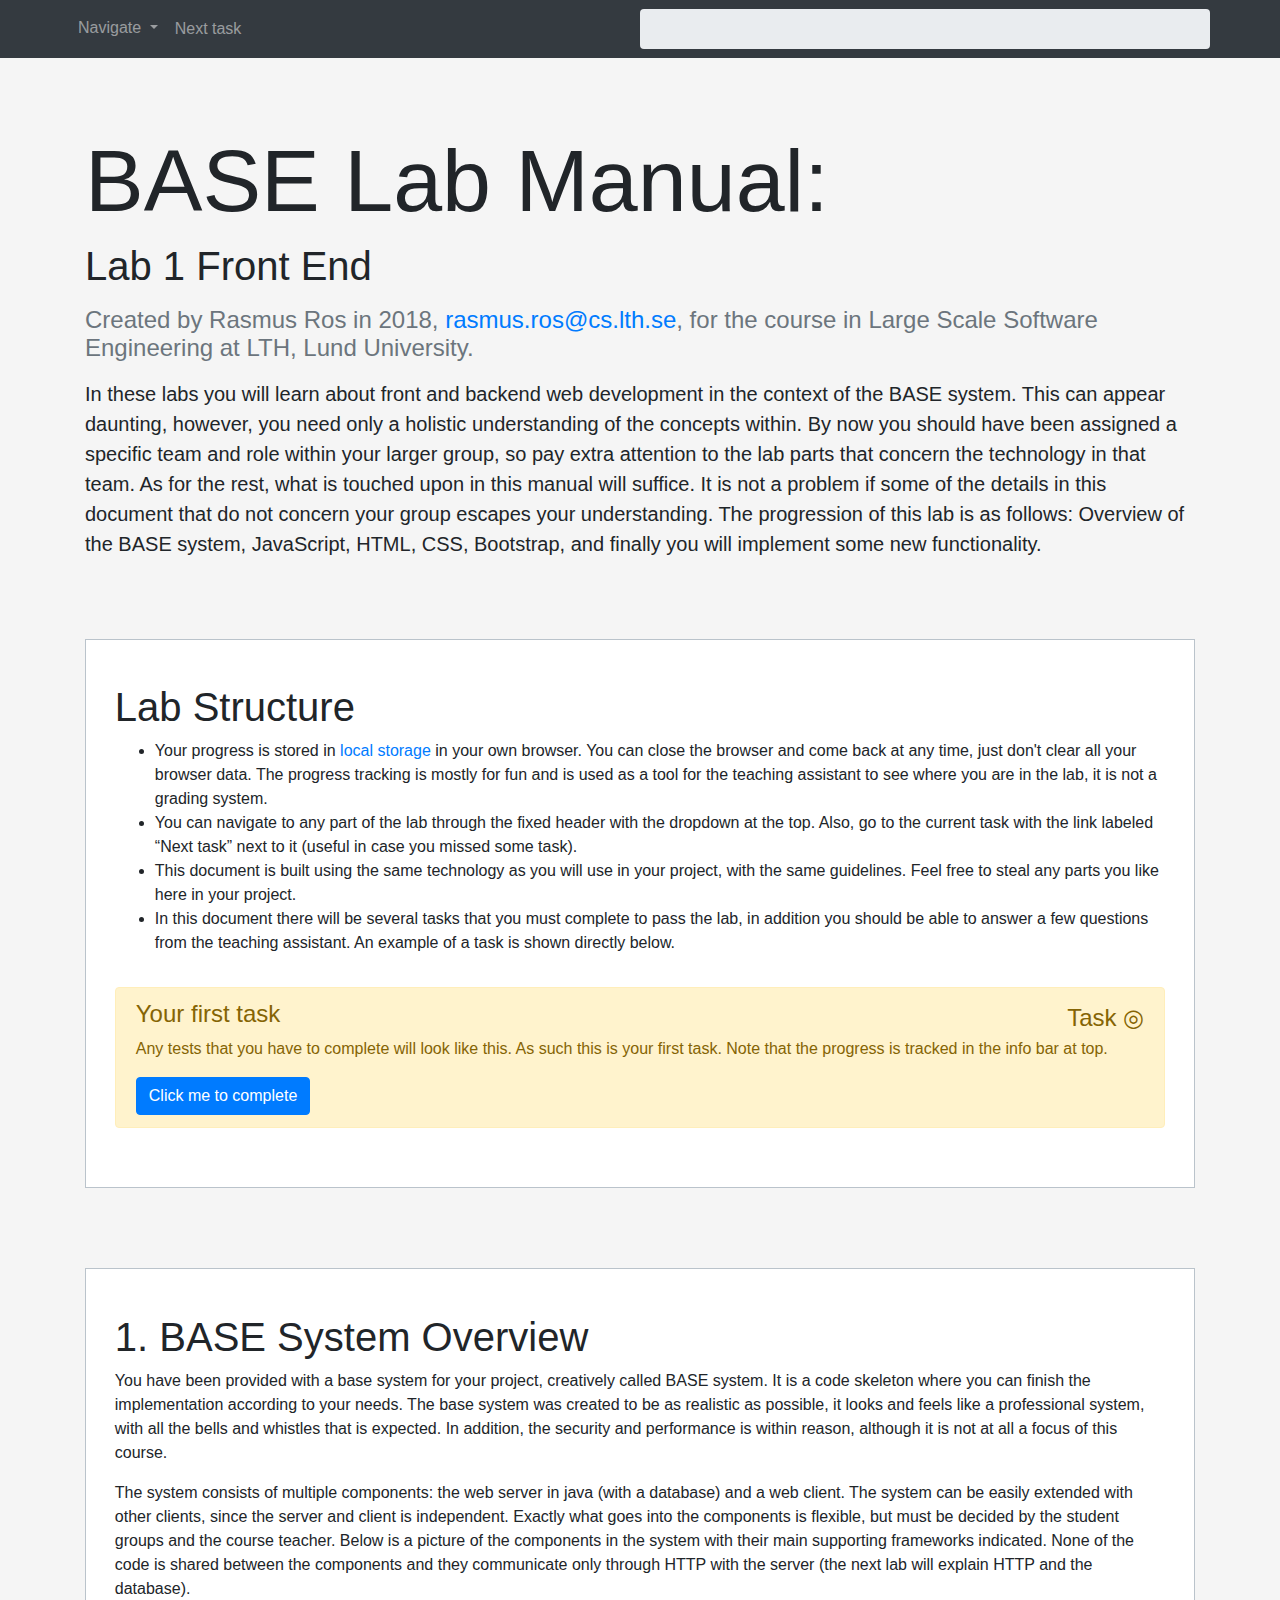
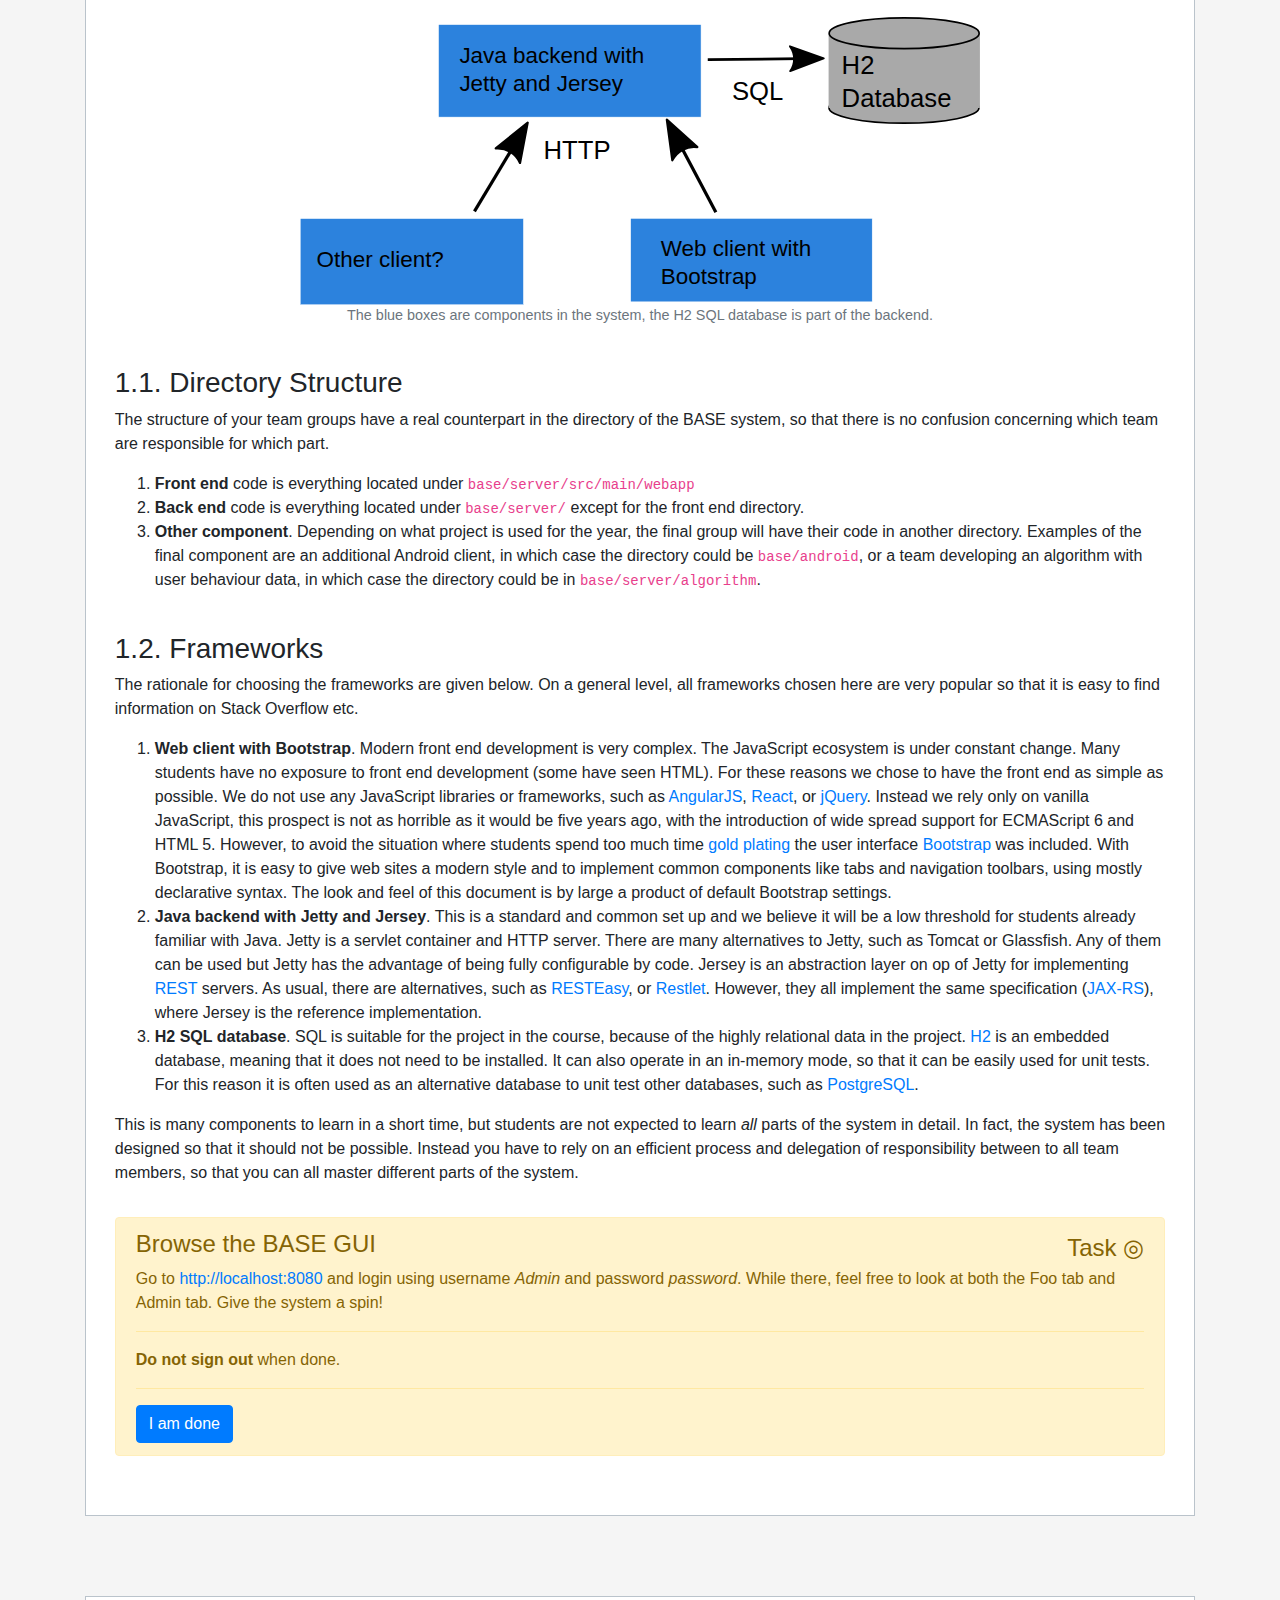
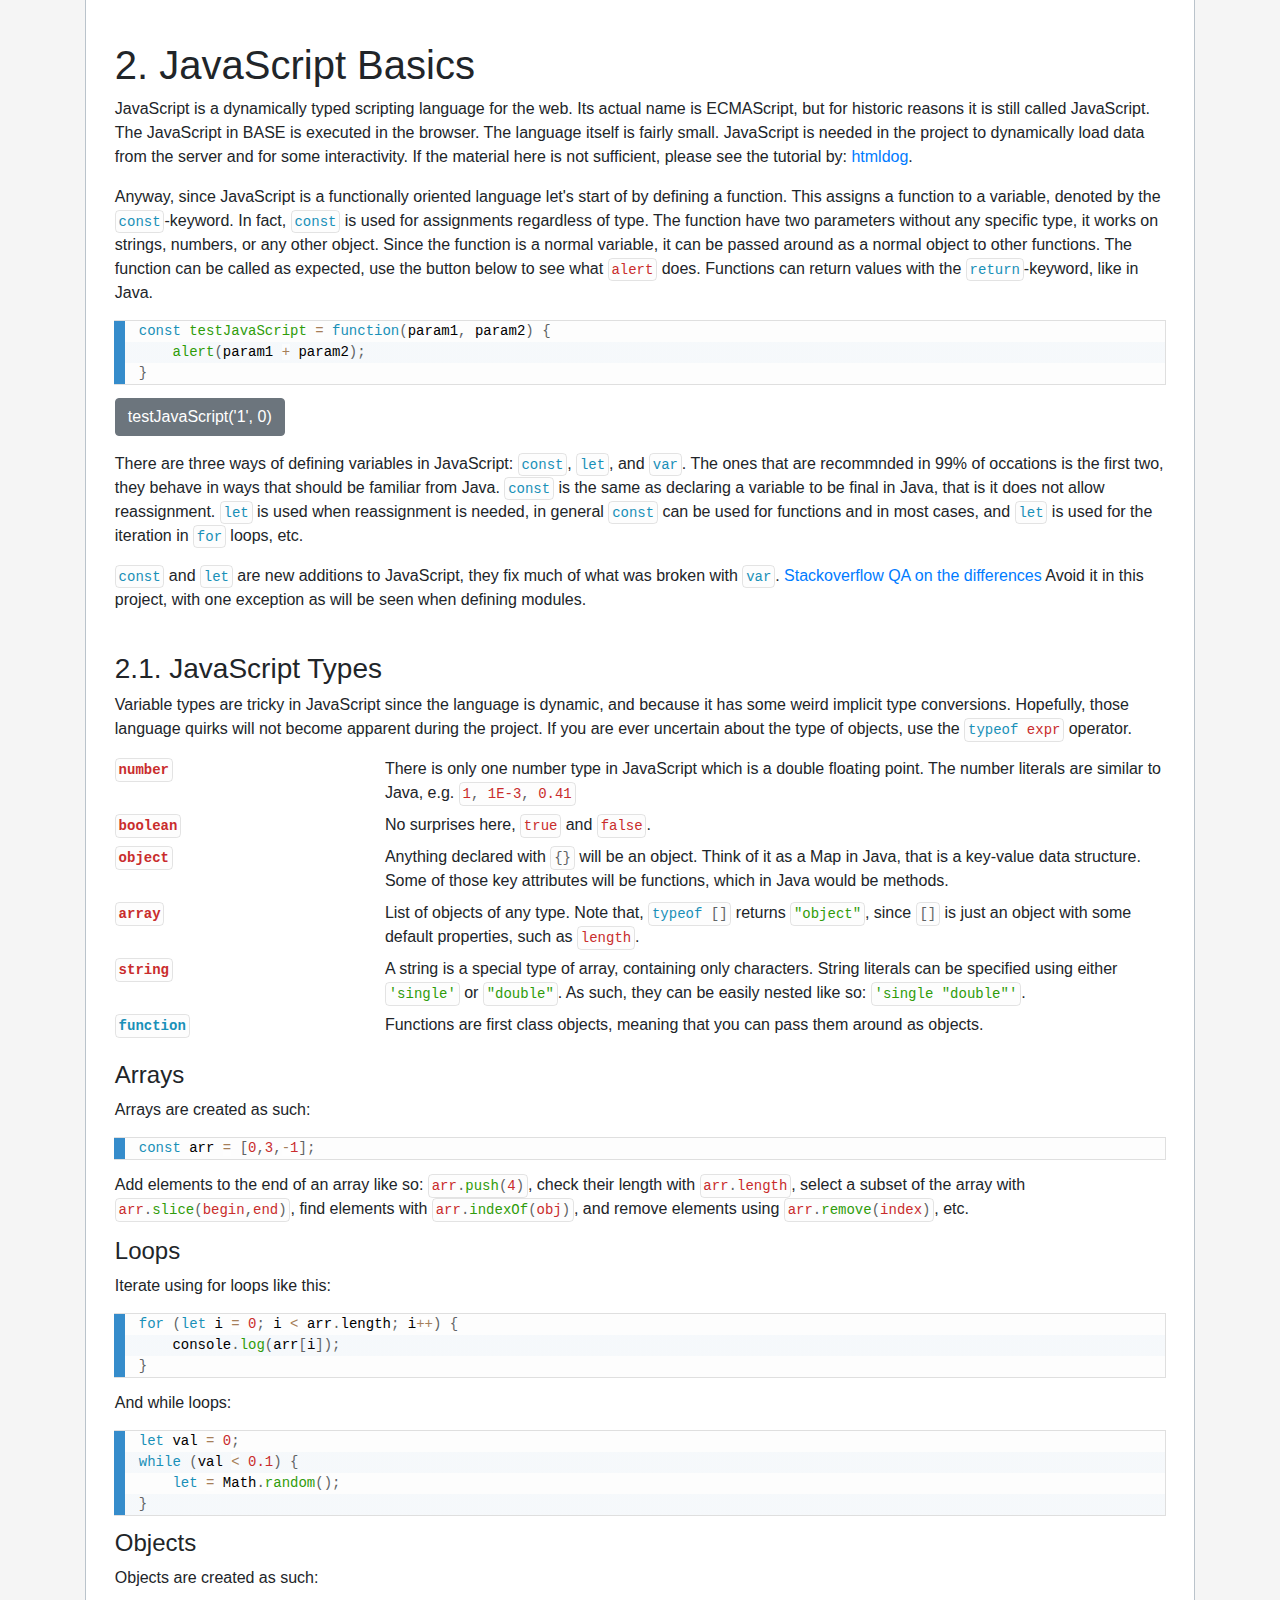
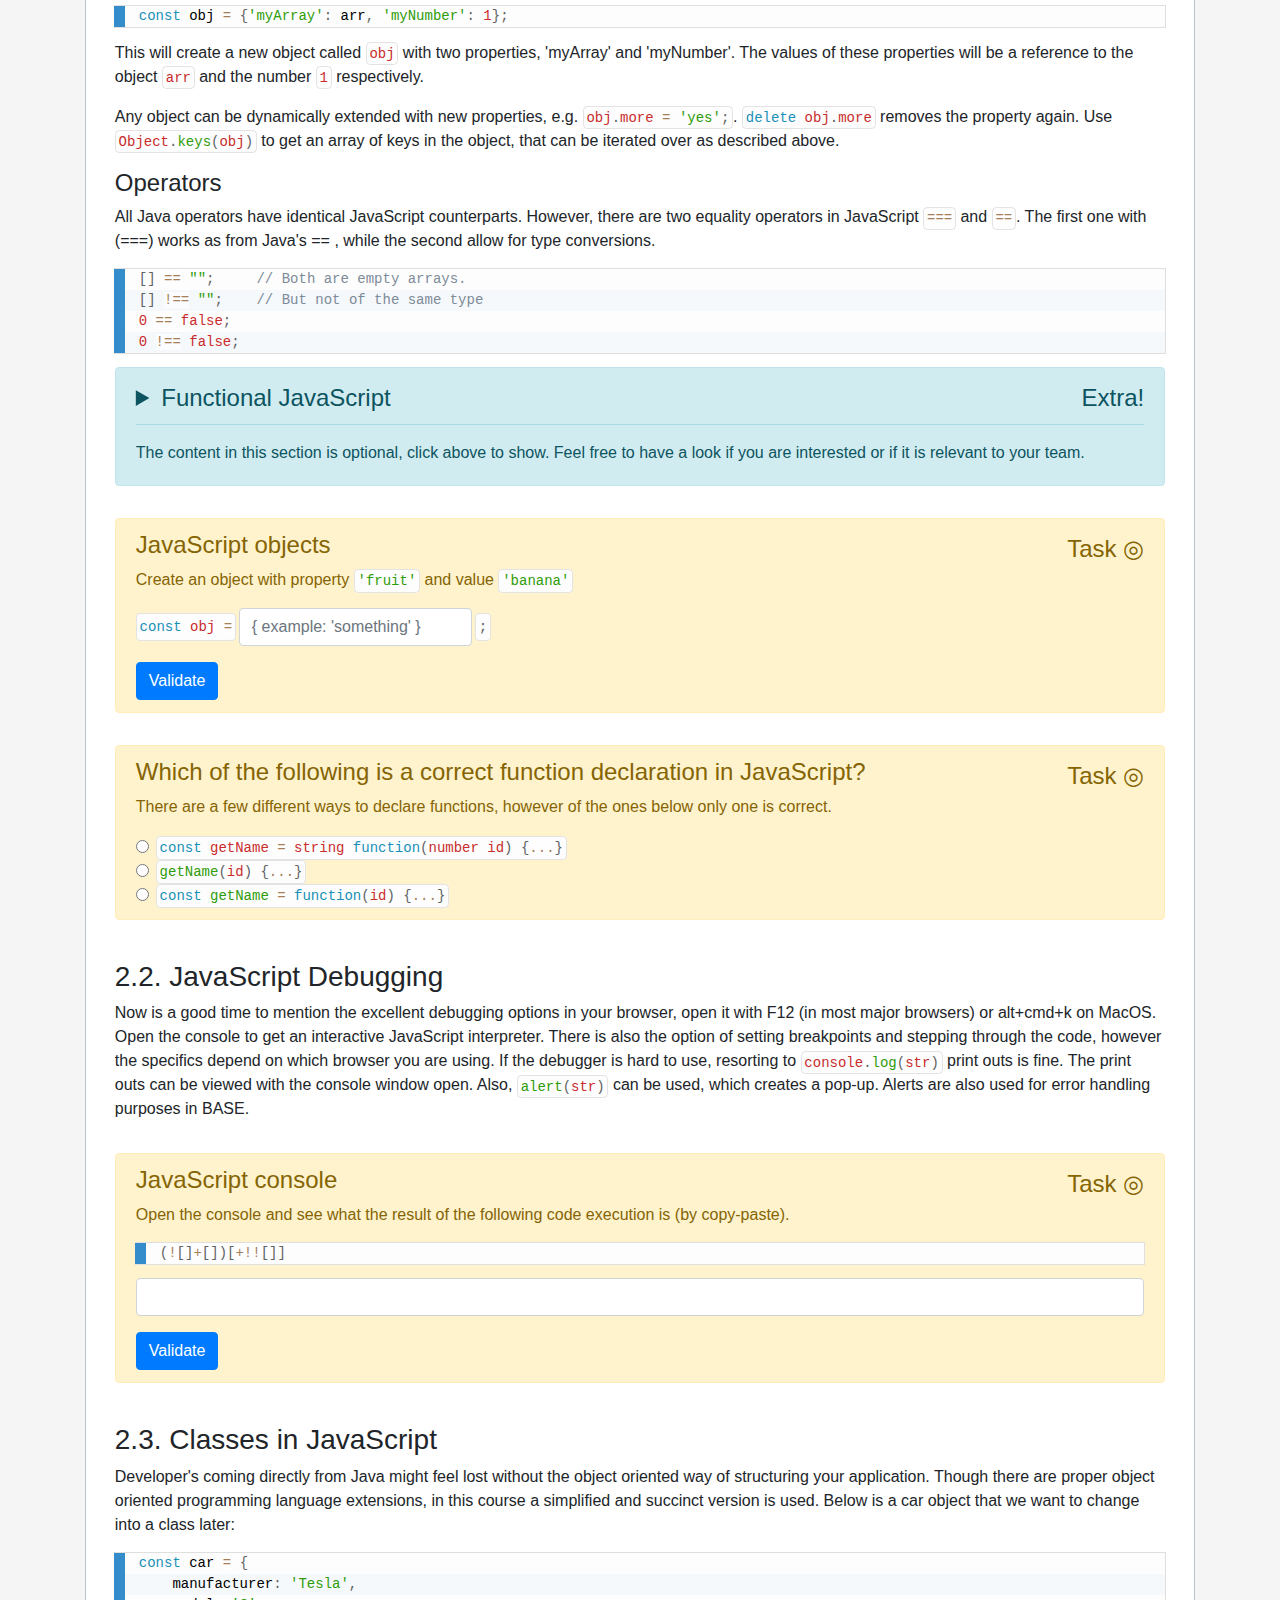
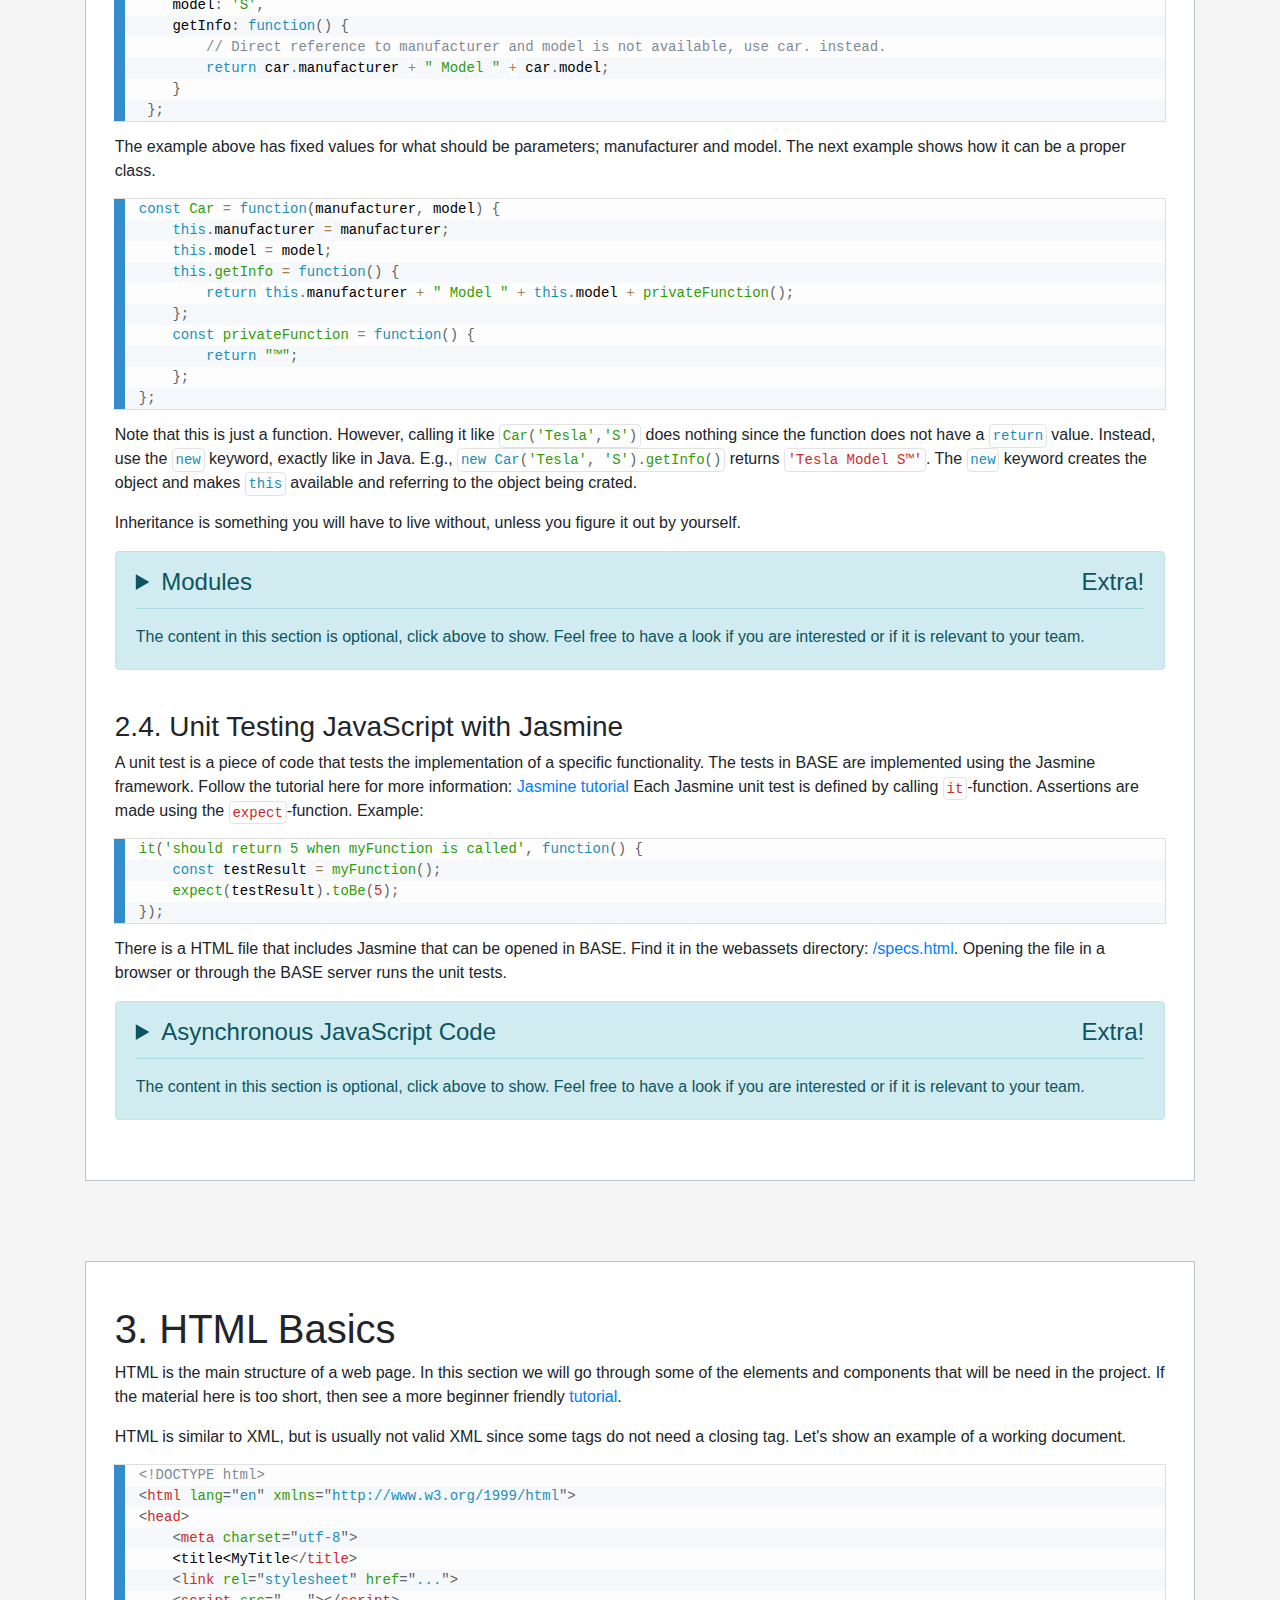
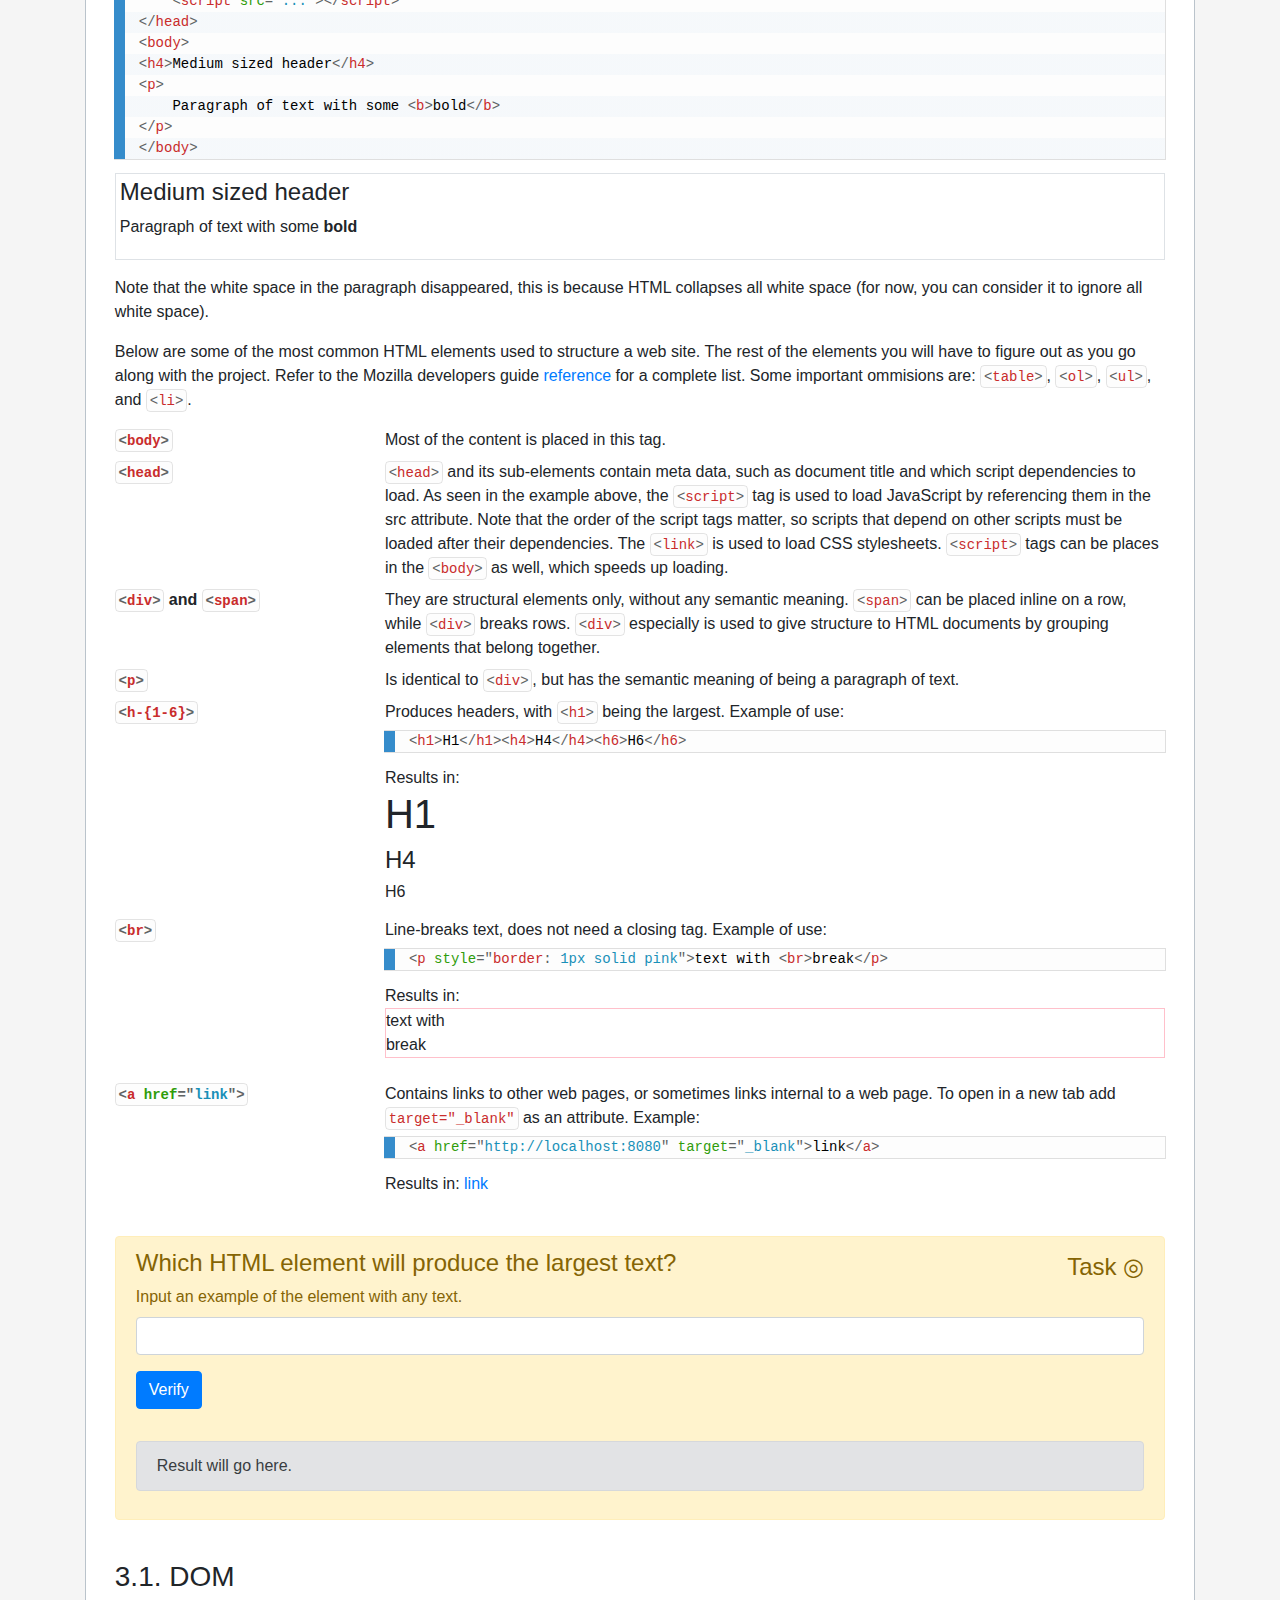
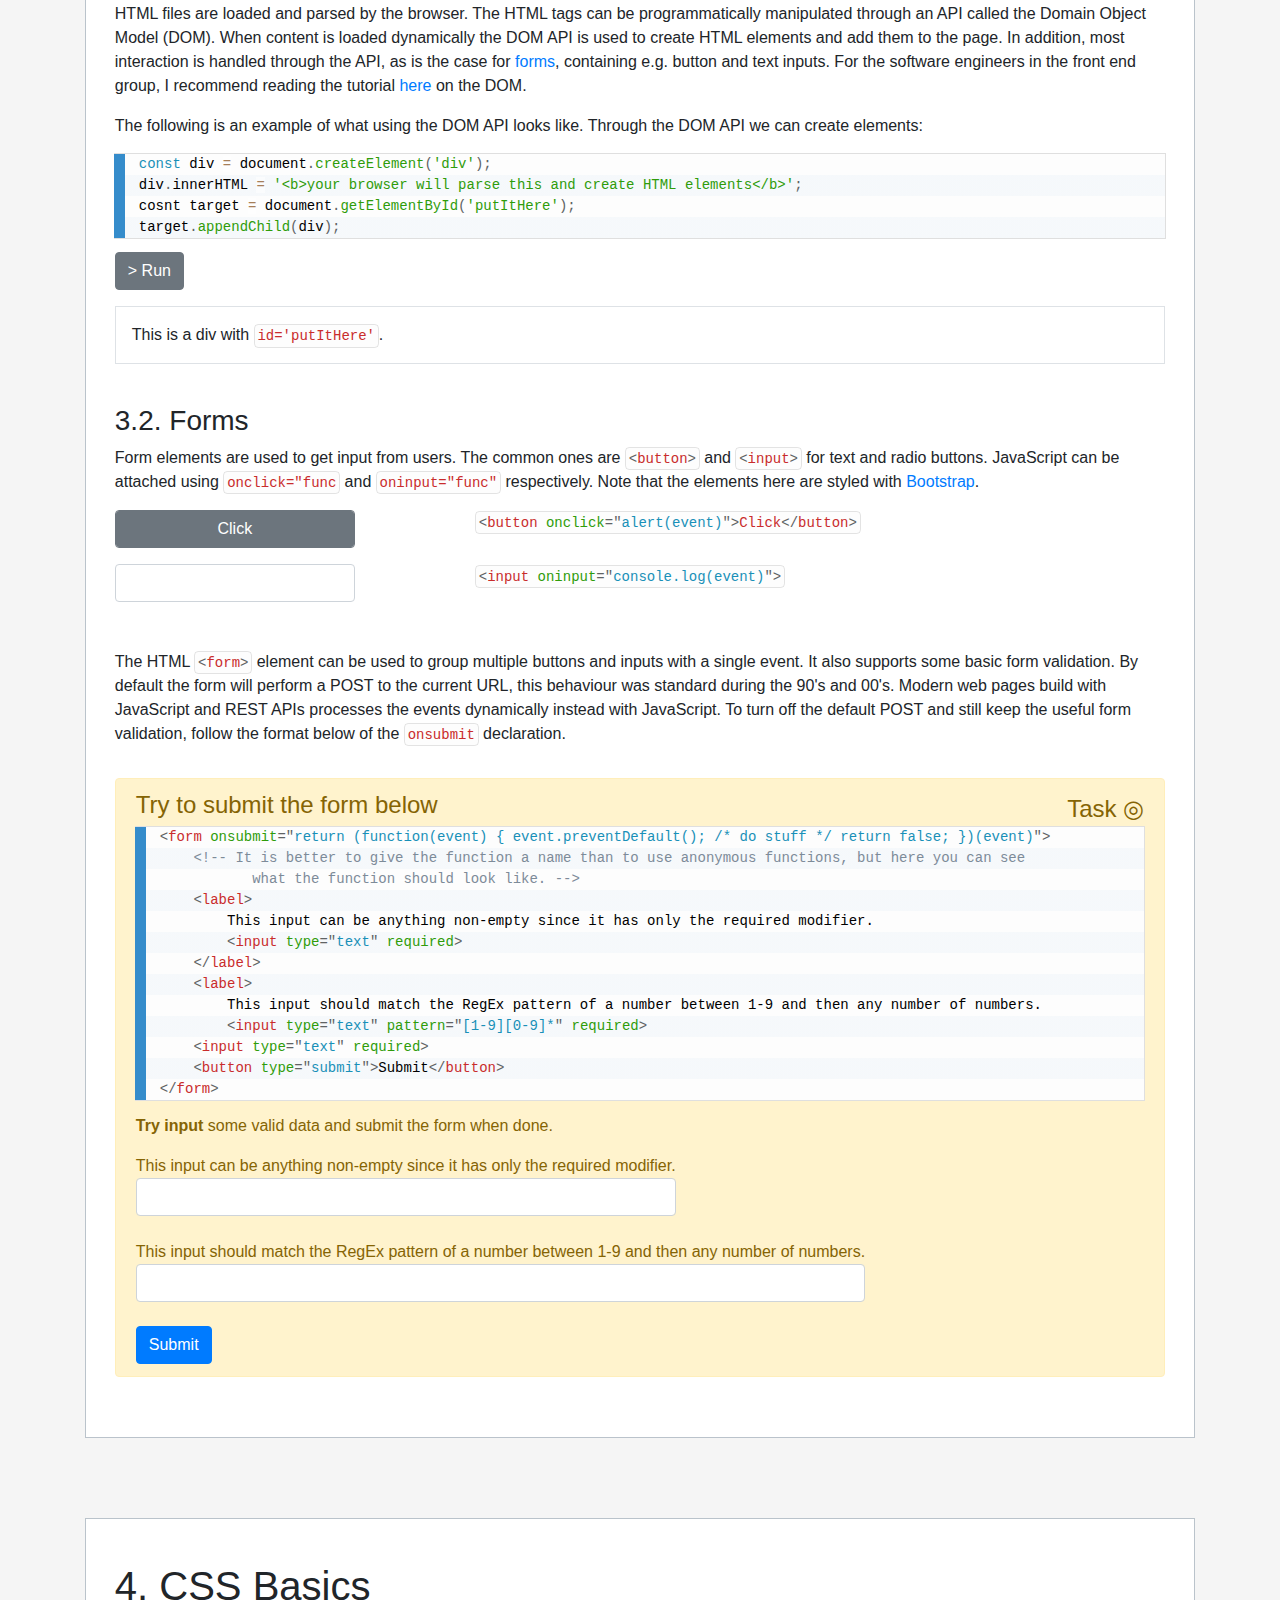
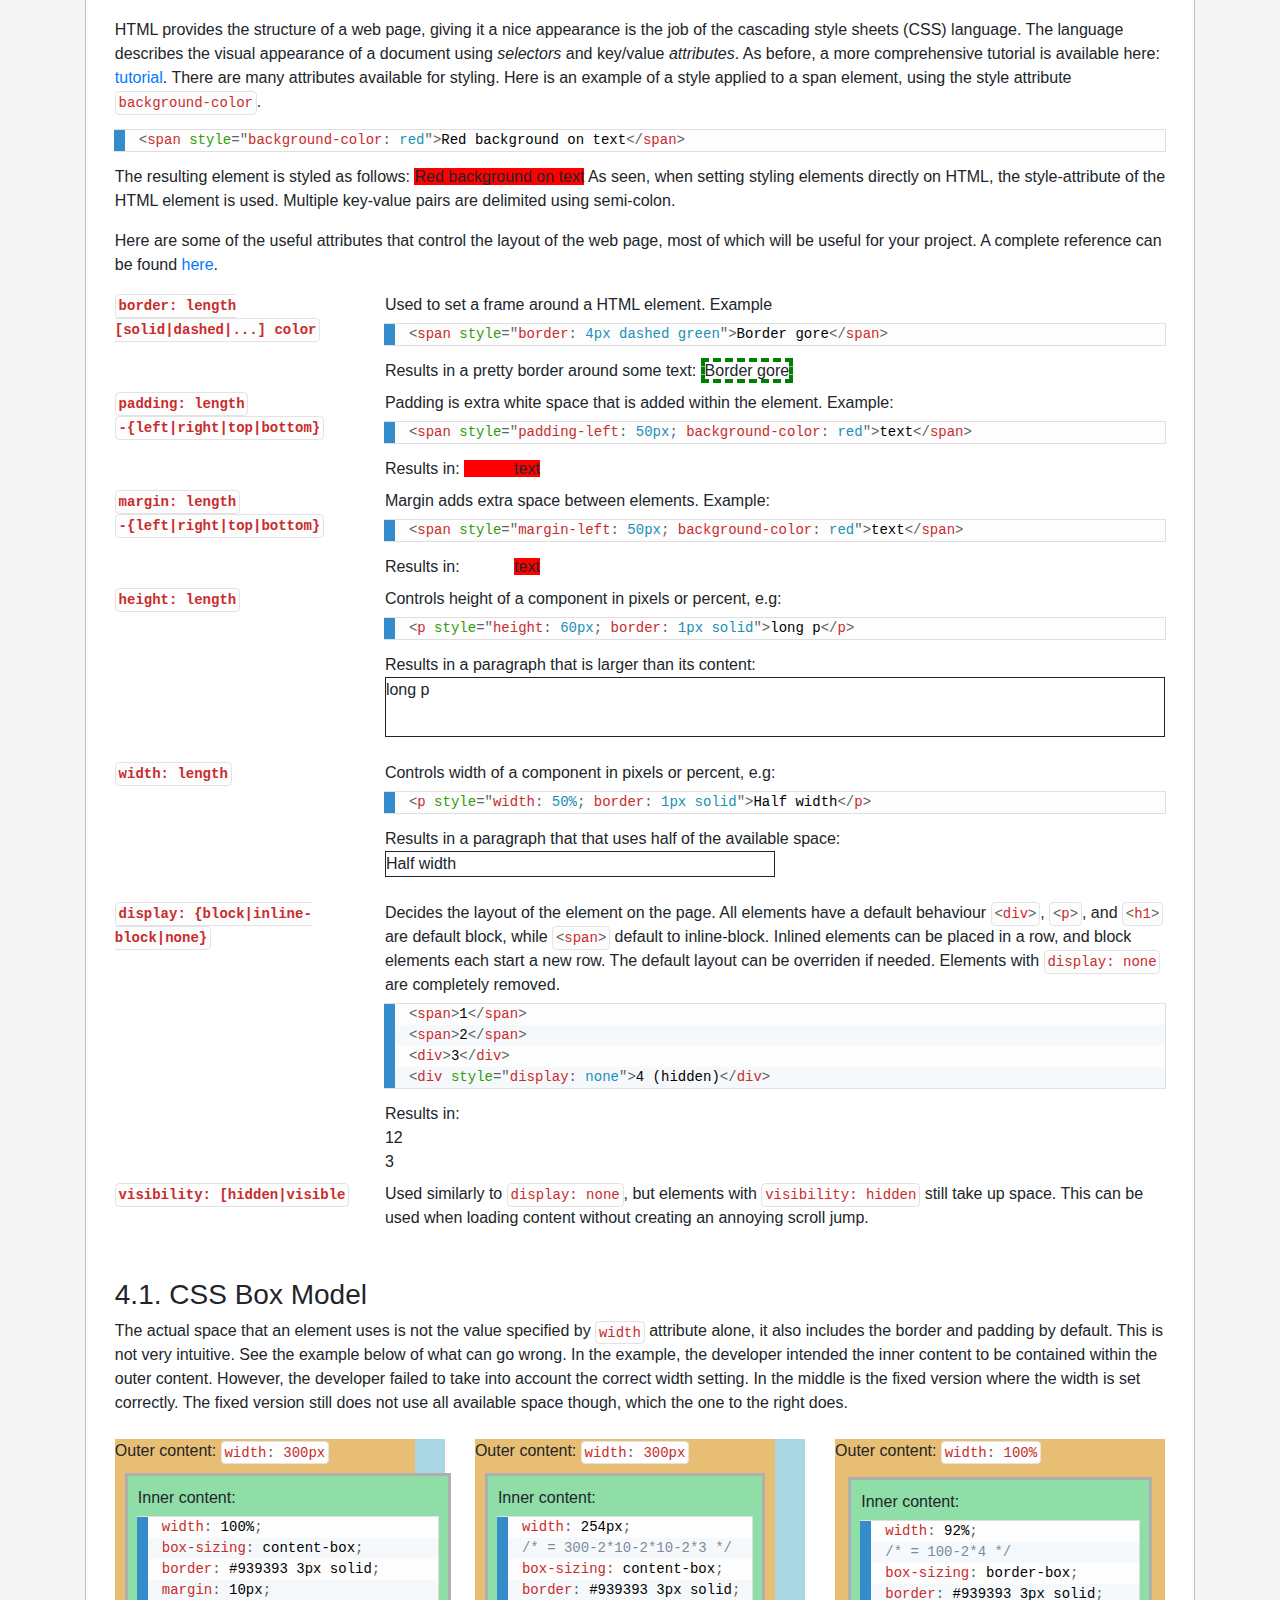
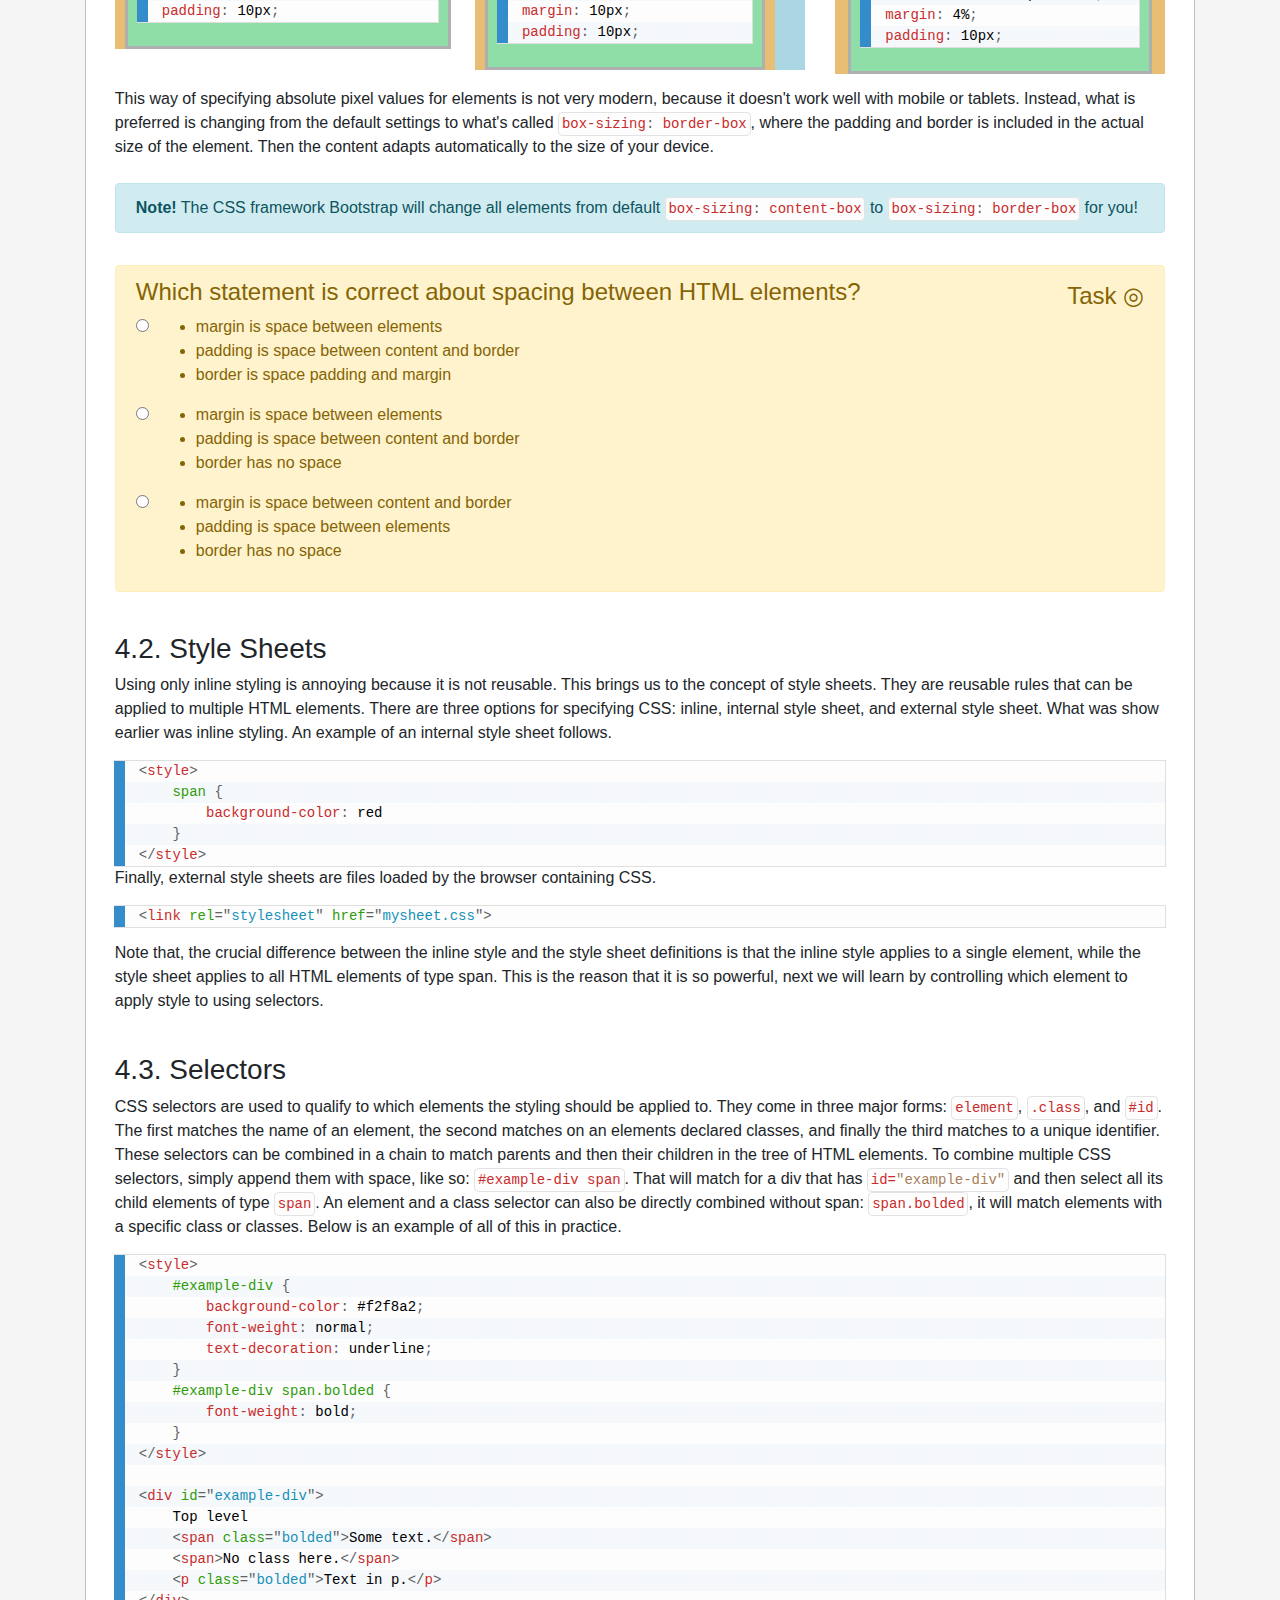
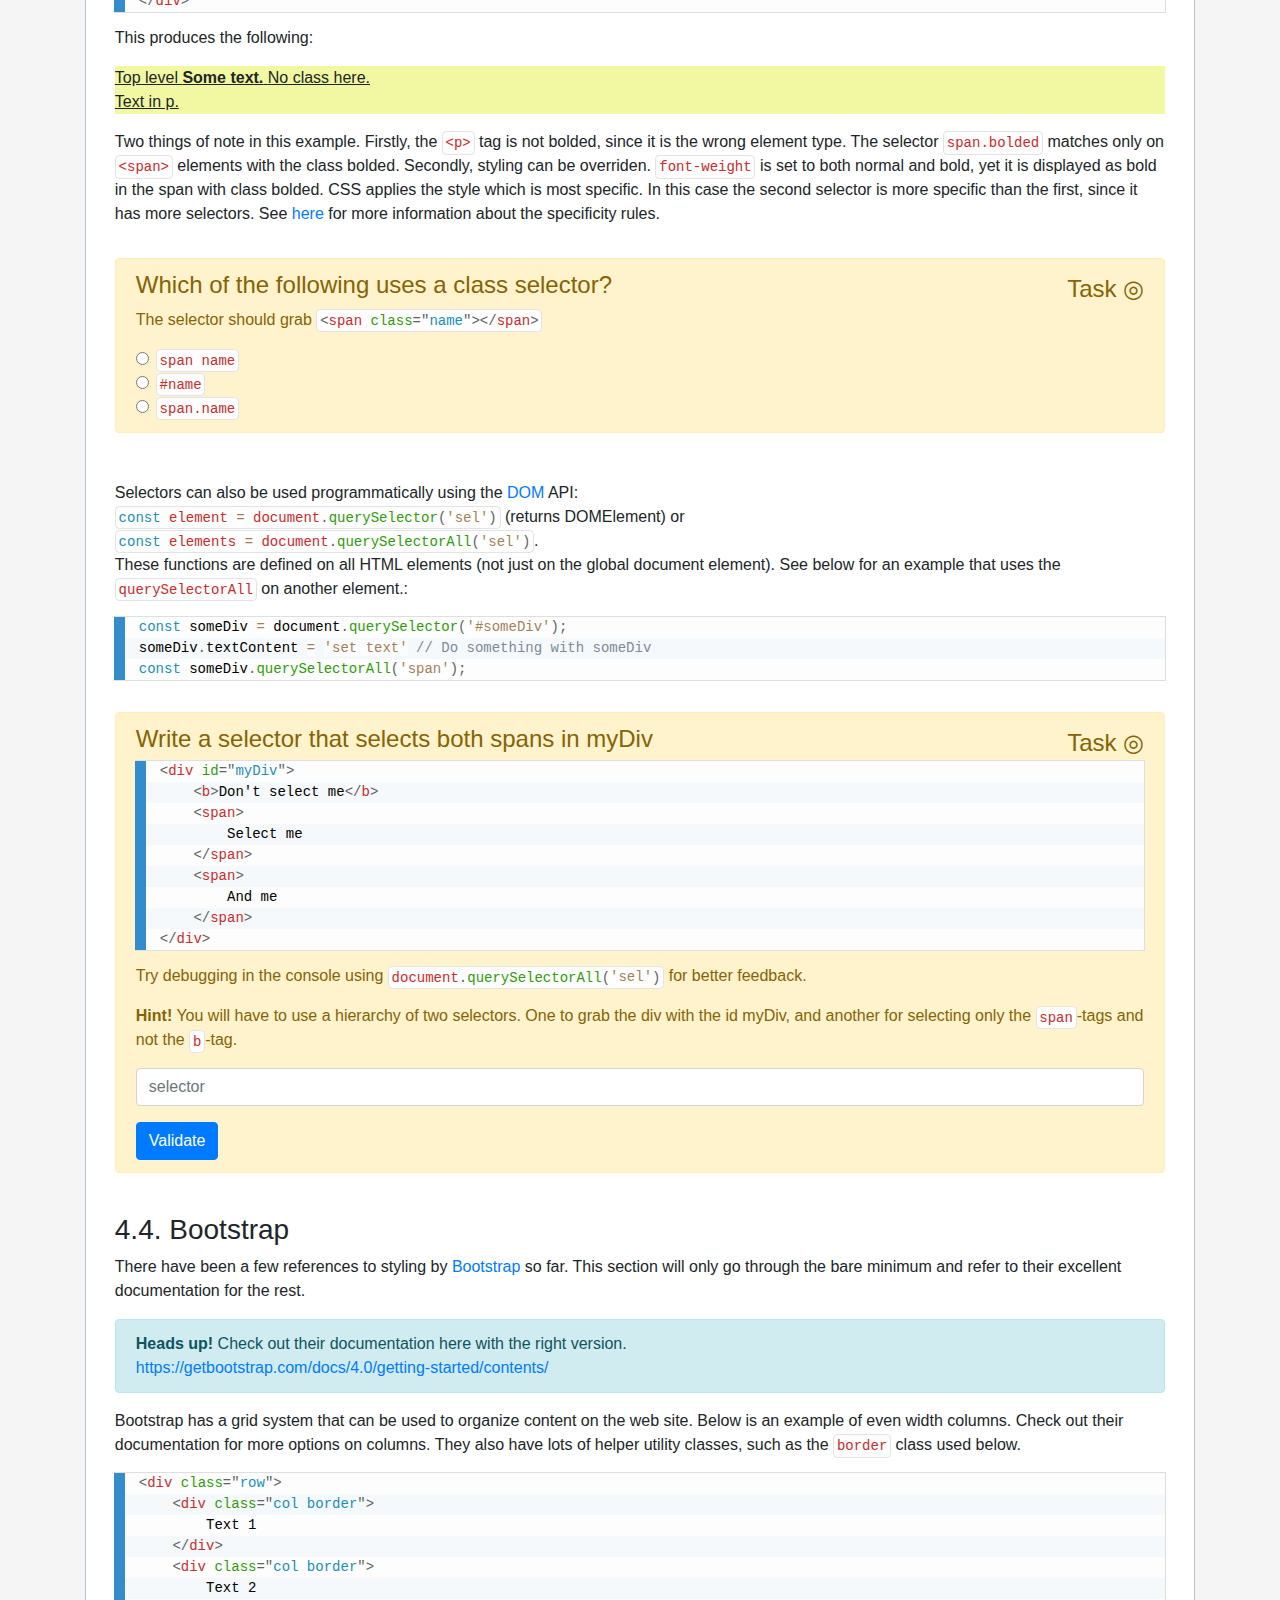
<file: largesofteng/base/server/target/classes/webassets/labs/lab1.html>
<!DOCTYPE html>
<html lang="en" xmlns="http://www.w3.org/1999/html">
<head>
    <meta charset="utf-8">
    <title>BASE Lab 1 Manual</title>
    <link rel="stylesheet" href="https://maxcdn.bootstrapcdn.com/bootstrap/4.3.1/css/bootstrap.min.css">
    <link rel="stylesheet" href="header.css">
    <script src="https://code.jquery.com/jquery-3.3.1.slim.min.js"></script>
    <script src="header.js"></script>
    <script src="lab1.js"></script>
    <script src="../rest.js"></script>
</head>
<body>
<div id="header"></div>

<div class="container">
    <h1 class="display-2">BASE Lab Manual:</h1>
    <h1>Lab 1 Front End</h1>
    <h4 class="text-muted mt-3">Created by Rasmus Ros in 2018,
        <a href="mailto:rasmus.ros@cs.lth.se?Subject=Lab%20rant">rasmus.ros@cs.lth.se</a>,
        for the course in Large Scale Software Engineering at LTH, Lund University.</h4>
    <p class="lead mt-3">
        In these labs you will learn about front and backend web development in the context of the BASE system. This can
        appear daunting, however, you need only a holistic understanding of the concepts within. By now you should have
        been assigned a specific team and role within your larger group, so pay extra attention to the lab parts that
        concern the technology in that team. As for the rest, what is touched upon in this manual will suffice. It is
        not a problem if some of the details in this document that do not concern your group escapes your understanding.
        The progression of this lab is as follows:
        Overview of the BASE system, JavaScript, HTML, CSS, Bootstrap, and finally you will implement some new
        functionality.
    </p>

    <!--  ***********************************************************************************************
          Lab Structure
          *********************************************************************************************** -->
    <section class="lab-section">
        <h1>Lab Structure</h1>

        <ul>
            <li>
                Your progress is stored in
                <a href="https://developer.mozilla.org/en-US/docs/Web/API/Window/localStorage" target="_blank">
                    local storage</a> in your own browser. You can close the browser and come back at any time, just
                don't clear all your browser data. The progress tracking is mostly for fun and is used as a tool for the
                teaching assistant to see where you are in the lab, it is not a grading system.
            </li>
            <li>
                You can navigate to any part of the lab through the fixed header with the dropdown at the top. Also, go
                to the current task with the link labeled <q>Next task</q> next to it (useful in case you missed some
                task).
            </li>
            <li>
                This document is built using the same technology as you will use in your project, with the same
                guidelines. Feel free to steal any parts you like here in your project.
            </li>
            <li>
                In this document there will be several tasks that you must complete to pass the lab, in addition you
                should be able to answer a few questions from the teaching assistant. An example of a task is shown
                directly below.
            </li>
        </ul>

        <div class="lab-task-group alert alert-warning" id="firstTask">
            <h4 class="alert-heading">Your first task</h4>
            <p>
                Any tests that you have to complete will look like this. As such this is your first task.
                Note that the progress is tracked in the info bar at top.
            </p>
            <div class="lab-task-form">
                <button class="btn btn-primary" onclick="baseLab.complete('firstTask')">Click me to complete
                </button>
            </div>
            <div class="lab-task-completed">
                <hr>
                Nice, well done!
            </div>
        </div>
    </section>

    <!--  ***********************************************************************************************
          BASE System Overview
          *********************************************************************************************** -->
    <section class="lab-section">
        <a class="anchor" name="BASE"></a>
        <h1>BASE System Overview</h1>
        <p>
            You have been provided with a base system for your project, creatively called BASE system. It is a code
            skeleton where you can finish the implementation according to your needs. The base system was created to be
            as realistic as possible, it looks and feels like a professional system, with all the bells and whistles
            that is expected. In addition, the security and performance is within reason, although it is not at all a
            focus of this course.
        </p>
        <p>
            The system consists of multiple components: the web server in java (with a database) and a web client. The
            system can be easily extended with other clients, since the server and client is independent. Exactly what
            goes into the components is flexible, but must be decided by the student groups and the course teacher.
            Below is a picture of the components in the system with their main supporting frameworks indicated. None of
            the code is shared between the components and they communicate only through HTTP with the server (the next
            lab will explain HTTP and the database).
        </p>

        <figure>
            <img style="max-height: 18rem" src="overview.svg" class="img-fluid mx-auto d-block">
            <figcaption class="mx-auto d-block figure-caption" style="text-align: center">
                The blue boxes are components in the system, the H2 SQL database is part of the backend.
            </figcaption>
        </figure>

        <section class="lab-sub-section">
            <a class="sub-anchor" name="DirStructure"></a>
            <h3>Directory Structure</h3>
            <p>
                The structure of your team groups have a real counterpart in the directory of the BASE system, so that
                there is no confusion concerning which team are responsible for which part.
            </p>
            <ol>
                <li>
                    <b>Front end</b> code is everything located under
                    <code>base/server/src/main/webapp</code>
                </li>
                <li>
                    <b>Back end</b> code is everything located under
                    <code>base/server/</code> except for the front end directory.
                </li>
                <li>
                    <b>Other component</b>. Depending on what project is used for the year, the final group will have
                    their code in another directory. Examples of the final component are an additional Android client,
                    in which case the directory could be <code>base/android</code>,
                    or a team developing an algorithm with user behaviour data, in which case the directory could be
                    in <code>base/server/algorithm</code>.
                </li>
            </ol>
        </section>

        <section class="lab-sub-section">
            <a class="sub-anchor" name="Frameworks"></a>
            <h3>Frameworks</h3>
            <p>
                The rationale for choosing the frameworks are given below. On a general level, all frameworks chosen
                here are very popular so that it is easy to find information on Stack Overflow etc.
            </p>
            <ol>
                <li>
                    <b>Web client with Bootstrap</b>. Modern front end development is very complex. The JavaScript
                    ecosystem is under constant change. Many students have no exposure to front end development (some
                    have seen HTML). For these reasons we chose to have the front end as simple as possible. We do not
                    use any JavaScript libraries or frameworks, such as
                    <a href="https://angularjs.org/" target="_blank">AngularJS</a>,
                    <a href="https://reactjs.org/" target="_blank">React</a>,
                    or <a href="https://jquery.com/" target="_blank">jQuery</a>.
                    Instead we rely only on vanilla JavaScript, this prospect is not as horrible as it would be five
                    years ago, with the introduction of wide spread support for ECMAScript 6 and HTML 5. However, to
                    avoid the situation where students spend too much time
                    <a href="https://en.wikipedia.org/wiki/Gold_plating_(software_engineering)" target="_blank">
                        gold plating</a> the user interface
                    <a href="https://getbootstrap.com/" target="_blank">Bootstrap</a> was included. With Bootstrap, it
                    is easy to give web sites a modern style and to implement common components like tabs and navigation
                    toolbars, using mostly declarative syntax. The look and feel of this document is by large a product
                    of default Bootstrap settings.
                </li>
                <li>
                    <b>Java backend with Jetty and Jersey</b>. This is a standard and common set up and we believe it
                    will be a low threshold for students already familiar with Java. Jetty is a servlet container and
                    HTTP server. There are many alternatives to Jetty, such as Tomcat or Glassfish. Any of them can be
                    used but Jetty has the advantage of being fully configurable by code. Jersey is an abstraction layer
                    on op of Jetty for implementing
                    <a href="https://en.wikipedia.org/wiki/Representational_state_transfer" target="_blank">REST</a>
                    servers. As usual, there are alternatives, such as
                    <a href="http://www.jboss.org/resteasy" target="_blank">RESTEasy</a>, or
                    <a href="https://en.wikipedia.org/wiki/Restlet" target="_blank">Restlet</a>.
                    However, they all implement the same specification
                    (<a href="https://en.wikipedia.org/wiki/Java_API_for_RESTful_Web_Services"
                        target="_blank">JAX-RS</a>),
                    where Jersey is the reference implementation.
                </li>
                <li>
                    <b>H2 SQL database</b>. SQL is suitable for the project in the course, because of the highly
                    relational data in the project.
                    <a href="http://www.h2database.com/" target="_blank">H2</a> is an embedded database, meaning that it
                    does not need to be installed. It can also operate in an in-memory mode, so that it can be easily
                    used for unit tests. For this reason it is often used as an alternative database to unit test other
                    databases, such as <a href="https://www.postgresql.org/" target="_blank">PostgreSQL</a>.
                </li>
            </ol>
            <p>
                This is many components to learn in a short time, but students are not expected to learn <em>all</em>
                parts of the system in detail. In fact, the system has been designed so that it should not be possible.
                Instead you have to rely on an efficient process and delegation of responsibility between to all team
                members, so that you can all master different parts of the system.
            </p>
        </section>
        <div class="lab-task-group alert alert-warning" id="systemBrowse">
            <h4 class="alert-heading">Browse the BASE GUI</h4>
            <p>
                Go to <a href="http://localhost:8080" target="_blank">http://localhost:8080</a> and login using
                username <em>Admin</em> and password <em>password</em>. While there, feel free to look at both the
                Foo tab and Admin tab. Give the system a spin!
            </p>
            <hr>
            <p><b>Do not sign out</b> when done.</p>
            <hr>
            <div class="lab-task-form">
                <button class="btn btn-primary" onclick="systemBrowseValidate()">I am done</button>
            </div>
            <div class="lab-task-completed">
                Excellent.
            </div>
            <div class="mt-3 lab-task-error alert alert-danger">
                Did you really login? The lab script could not detect your login. Login using the link above.
            </div>
        </div>
    </section>

    <!--  ***********************************************************************************************
          JavaScript Basics
          *********************************************************************************************** -->
    <section class="lab-section language-javascript">
        <a class="anchor" name="JavaScript"></a>
        <h1>JavaScript Basics</h1>
        <p>
            JavaScript is a dynamically typed scripting language for the web. Its actual name is ECMAScript, but for
            historic reasons it is still called JavaScript. The JavaScript in BASE is executed in the browser. The
            language itself is fairly small. JavaScript is needed in the project to dynamically load data from the
            server and for some interactivity. If the material here is not sufficient, please see the tutorial by:
            <a href="http://htmldog.com/guides/javascript/" target="_blank">htmldog</a>.
        </p>
        <p>
            Anyway, since JavaScript is a functionally oriented language let's start of by defining a function.
            This assigns a function to a variable, denoted by the <code>const</code>-keyword. In fact, <code>const</code>
            is used for assignments regardless of type. The function have two parameters without any specific type, it
            works on strings, numbers, or any other object. Since the function is a normal variable, it can be passed
            around as a normal object to other functions. The function can be called as expected, use the button below
            to see what <code>alert</code> does. Functions can return values with the <code>return</code>-keyword, like
            in Java.
        </p>
        <pre><code class="language-javascript">
            const testJavaScript = function(param1, param2) {
                alert(param1 + param2);
            }
        </code></pre>

        <button class="mb-3 btn btn-secondary" onclick="testJavaScript('1', 0)">testJavaScript('1', 0)</button>

        <p>
            There are three ways of defining variables in JavaScript: <code>const</code>, <code>let</code>, and
            <code>var</code>. The ones that are recommnded in 99% of occations is the first two, they behave in ways
            that should be familiar from Java. <code>const</code> is the same as declaring a variable to be final in
            Java, that is it does not allow reassignment. <code>let</code> is used when reassignment is needed, in
            general <code>const</code> can be used for functions and in most cases, and <code>let</code> is used for
            the iteration in <code>for</code> loops, etc.
        </p>
        <p>
            <code>const</code> and <code>let</code> are new additions to JavaScript, they fix much of what was broken
            with <code>var</code>.
            <a href="https://stackoverflow.com/questions/762011/whats-the-difference-between-using-let-and-var">
                Stackoverflow QA on the differences
            </a> Avoid it in this project, with one exception as will be seen when defining modules.
        </p>

        <section class="lab-sub-section">
            <a class="sub-anchor" name="JSTypes"></a>
            <h3>JavaScript Types</h3>
            <p>
                Variable types are tricky in JavaScript since the language is dynamic, and because it has some weird
                implicit type conversions. Hopefully, those language quirks will not become apparent during the project.
                If you are ever uncertain about the type of objects, use the <code>typeof expr</code> operator.
            </p>
            <dl class="row">
                <dt class="col-sm-3"><code>number</code></dt>
                <dd class="col-sm-9">There is only one number type in JavaScript which is a double floating point. The
                    number literals are similar to Java, e.g. <code>1, 1E-3, 0.41</code></dd>
                <dt class="col-sm-3"><code>boolean</code></dt>
                <dd class="col-sm-9">No surprises here, <code>true</code> and <code>false</code>.</dd>
                <dt class="col-sm-3"><code>object</code></dt>
                <dd class="col-sm-9">Anything declared with <code>{}</code> will be an object. Think of it as a Map in
                    Java, that is a key-value data structure. Some of those key attributes will be functions, which in
                    Java would be methods.
                </dd>
                <dt class="col-sm-3"><code>array</code></dt>
                <dd class="col-sm-9">
                    List of objects of any type. Note that, <code>typeof []</code> returns <code>"object"</code>, since
                    <code>[]</code> is just an object with some default properties, such as <code>length</code>.
                </dd>
                <dt class="col-sm-3"><code>string</code></dt>
                <dd class="col-sm-9">
                    A string is a special type of array, containing only characters. String literals can be specified
                    using either <code>'single'</code> or <code>"double"</code>. As such, they can be easily nested like
                    so: <code>'single "double"'</code>.
                </dd>
                <dt class="col-sm-3"><code>function</code></dt>
                <dd class="col-sm-9">
                    Functions are first class objects, meaning that you can pass them around as objects.
                </dd>
            </dl>

            <h4>Arrays</h4>
            <p> Arrays are created as such: </p>
            <pre><code>const arr = [0,3,-1];</code></pre>
            <p>Add elements to the end of an array like so:
                <code>arr.push(4)</code>, check their length with <code>arr.length</code>, select a subset of the array
                with
                <code>arr.slice(begin,end)</code>, find elements with <code>arr.indexOf(obj)</code>, and remove elements
                using <code>arr.remove(index)</code>, etc.
            </p>
            <h4>Loops</h4>
            <p>Iterate using for loops like this:</p>
            <pre><code>
                for (let i = 0; i < arr.length; i++) {
                    console.log(arr[i]);
                }
            </code></pre>
            <p>And while loops:</p>
            <pre><code>
                let val = 0;
                while (val < 0.1) {
                    let = Math.random();
                }
            </code></pre>

            <h4>Objects</h4>
            <p>Objects are created as such:</p>
            <pre><code>const obj = {'myArray': arr, 'myNumber': 1};</code></pre>
            <p>
                This will create a new object called <code>obj</code> with two properties, 'myArray' and 'myNumber'.
                The values of these properties will be a reference to the object <code>arr</code> and the number
                <code>1</code> respectively.
            </p>
            <p>
                Any object can be dynamically extended with new properties, e.g. <code>obj.more = 'yes';</code>.
                <code>delete obj.more</code> removes the property again.
                Use <code>Object.keys(obj)</code> to get an array of keys in the object, that can be iterated over as
                described above.
            </p>

            <h4>Operators</h4>
            <p>
                All Java operators have identical JavaScript counterparts. However, there are two equality operators in
                JavaScript <code>===</code> and <code>==</code>. The first one with (===) works as from Java's == ,
                while the second allow for type conversions.
            </p>
            <pre><code>
                [] == "";     // Both are empty arrays.
                [] !== "";    // But not of the same type
                0 == false;
                0 !== false;
            </code></pre>

            <section class="lab-section-optional alert alert-info">
                <details>
                    <summary>Functional JavaScript</summary>
                    <p>
                        Loops and data manipulation is elegant with the functional API in JavaScript, which is very
                        similar to the Stream API in Java.
                    </p>
                    <pre><code>
                        arr.forEach(function(a) {
                            console.log(a);
                        });
                    </code></pre>
                    <p>
                        Students familiar with functional programming will recognise the map and reduce. The example
                        below will calculate the lengths of all strings in the array.
                    </p>
                    <pre><code>
                        const arr = ['a', 'b', '', 'db', '1a'];
                        arr.map(s => s.length)
                           .reduce((accumulator, currentValue) => accumulator + currentValue);
                    </code></pre>
                    <p>
                        This examples illustrates the arrow function expression (like <code>-></code> in Java). It is
                        simply a shorthand form of writing anonymous functions without the <code>function</code> keyword
                        and curly brackets.
                    </p>
                </details>
            </section>

            <div class="lab-task-group alert alert-warning" id="jsProperty">
                <h4 class="alert-heading">JavaScript objects</h4>
                <p> Create an object with property <code>'fruit'</code> and value <code>'banana'</code></p>
                <form onsubmit="return jsPropertyValidate(event)" class="lab-task-form">
                    <div class="form-inline">
                        <code class="m-0">const obj =</code>
                        <input style="margin: 0px 3px" class="form-control" placeholder="{ example: 'something' }"
                               required>
                        <code class="m-0">;</code></div>
                    <button class="mt-3 btn btn-primary" type="submit">Validate</button>
                </form>
                <div class="lab-task-completed">
                    <hr>
                    <p>
                        Right. <code>{fruit: 'banana'}</code> or <code>{'fruit': 'banana'}</code> for when the attribute
                        name contains weird characters like white space or hyphen.
                    </p>
                </div>
                <div class="mt-3 lab-task-error alert alert-danger">
                    Incorrect, try again. You are expected to write something like <code>{property: 'value'}</code>
                </div>
            </div>

            <div class="lab-task-group alert alert-warning" id="jsFunction">
                <h4 class="alert-heading">
                    Which of the following is a correct function declaration in JavaScript?
                </h4>
                <p>
                    There are a few different ways to declare functions, however of the ones below only one is correct.
                </p>
                <div class="lab-task-form">
                    <div class="form-check">
                        <label class="form-check-label">
                            <input onclick="baseLab.complete('jsFunction', 1)" class="form-check-input" type="radio"
                                   name="jsFunction">
                            <code>const getName = string function(number id) {...}</code>
                        </label>
                    </div>
                    <div class="form-check">
                        <label class="form-check-label">
                            <input onclick="baseLab.complete('jsFunction', 2)" class="form-check-input" type="radio"
                                   name="jsFunction">
                            <code>getName(id) {...}</code>
                        </label>
                    </div>
                    <div class="form-check">
                        <label class="form-check-label">
                            <input onclick="baseLab.complete('jsFunction', 3)" class="form-check-input" type="radio"
                                   name="jsFunction">
                            <code>const getName = function(id) {...}</code>
                        </label>
                    </div>
                </div>
                <div class="lab-task-completed">
                    <hr>
                    <p>Right. JavaScript functions do not have return types and need the <code>function</code> keyword.
                </div>
                <div class="mt-3 lab-task-error alert alert-danger">
                    Incorrect, try again. try again.
                </div>
            </div>
        </section>

        <section class="lab-sub-section">
            <a class="sub-anchor" name="JSDebugging"></a>
            <h3>JavaScript Debugging</h3>
            <p>
                Now is a good time to mention the excellent debugging options in your browser, open it with F12 (in most
                major browsers) or alt+cmd+k on MacOS.
                Open the console to get an interactive JavaScript interpreter. There is also the option
                of setting breakpoints and stepping through the code, however the specifics depend on which browser you
                are using. If the debugger is hard to use, resorting to <code>console.log(str)</code> print outs is
                fine. The print outs can be viewed with the console window open. Also, <code>alert(str)</code> can be
                used, which creates a pop-up. Alerts are also used for error handling purposes in BASE.
            </p>

            <div class="lab-task-group alert alert-warning" id="jsDebugging">
                <h4 class="alert-heading">JavaScript console</h4>
                <p>
                    Open the console and see what the result of the following code execution is (by copy-paste).
                </p>
                <pre><code>(![]+[])[+!![]]</code></pre>
                <form onsubmit="return jsDebuggingValidate(event)" class="lab-task-form">
                    <div class="form-group">
                        <input class="form-control" type="text" required>
                    </div>
                    <button type="submit" class="btn btn-primary">Validate</button>
                </form>
                <div class="lab-task-completed">
                    <hr>
                    Right. No wonder that JavaScript has a <q>reputation</q>. This is the work of implicit type
                    conversion:
                    <pre><code>
                        ![] === false;          // [] is converted to true since the object is not undefined
                        false+[] === "false";   // string concatenation between empty string [] and false.toString()
                        // Thus, the first part in ()-parenthesis defines a string,
                        // while the second part in []-brackets performs an array indexing on the string "false".
                        !![] === !false === true;
                        +!![] === +true === 1;  // conversion to number
                        ("false")[1] === "a";   // array indexing
                    </code></pre>
                    <a href="http://www.jsfuck.com/" target="_blank">Source.</a>
                </div>
                <div class="mt-3 lab-task-error alert alert-danger">
                    Incorrect, try again.
                </div>
            </div>
        </section>

        <section class="lab-sub-section">
            <a class="sub-anchor" name="JSClasses"></a>
            <h3>Classes in JavaScript</h3>
            <p>
                Developer's coming directly from Java might feel lost without the object oriented way of structuring
                your application. Though there are proper object oriented programming language extensions, in this
                course a simplified and succinct version is used. Below is a car object that we want to change into a
                class later:
            </p>
            <pre><code>
                const car = {
                    manufacturer: 'Tesla',
                    model: 'S',
                    getInfo: function() {
                        // Direct reference to manufacturer and model is not available, use car. instead.
                        return car.manufacturer + " Model " + car.model;
                    }
                 };
             </code></pre>
            <p>
                The example above has fixed values for what should be parameters; manufacturer and model. The next
                example shows how it can be a proper class.
            </p>
            <pre><code>
                const Car = function(manufacturer, model) {
                    this.manufacturer = manufacturer;
                    this.model = model;
                    this.getInfo = function() {
                        return this.manufacturer + " Model " + this.model + privateFunction();
                    };
                    const privateFunction = function() {
                        return "™";
                    };
                };
            </code></pre>
            <p>
                Note that this is just a function. However, calling it like <code>Car('Tesla','S')</code> does nothing
                since the function does not have a <code>return</code> value. Instead, use the <code>new</code> keyword,
                exactly like in Java. E.g., <code>new Car('Tesla', 'S').getInfo()</code> returns <code>'Tesla Model
                S™'</code>. The <code>new</code> keyword creates the object and makes <code>this</code> available and
                referring to the object being crated.
            </p>
            <p>
                Inheritance is something you will have to live without, unless you figure it out by yourself.
            </p>

            <section class="lab-section-optional alert alert-info">
                <details>
                    <summary>Modules</summary>
                    <p>
                        Many JavaScript libraries organize their content by modules to avoid namespace collisions.
                        Modules are also use to hide some implementation details, only some of the functions are
                        explicitly declared as public.
                        The namespace in BASE is <code>base</code>. You can type it in the console to see which
                        properties are available. It is just an ordinary JavaScript object that is dynamically built as
                        the scripts are loaded. See e.g. <a target="_blank" href="/foo/foo.js">foo.js</a> and
                        <a target="_blank" href="/admin/user-admin.js>">user-admin.js</a> for scripts that add to the
                        <code>base</code> module.
                    </p>
                    <p>
                        Modules can also be created in one atomic operation, instead of spread over multiple files like
                        they are for the <code>base</code> module. Below is one example of that, called the
                        module pattern:
                    </p>
                    <pre><code>
                        const factory = (function() {
                            const Car = function(manufacturer, model) {
                                this.manufacturer = manufacturer;
                                this.model = model;
                            };
                            const manufacturer = 'Tesla';
                            return {
                                createCar: function(model) {
                                    return new Car(manufacturer, model);
                                },
                                setManufacturer: function(m) {
                                    manufacturer = m;
                                }
                            };
                        })();
                   </code></pre>
                    <p>
                        This defines a singleton object (it has just one instantiation). The difference between this and
                        the very first example in this section is that the module pattern can have private declarations.
                        It works by defining a function that is immediately called upon declaration. In this way, only
                        one instance of the object can be obtained. The example is functionally equivalent to this:
                        <code>var factoryCreator = function() {...}; var factory = factoryCreator();</code>. However,
                        that can be instantiated multiple times: <code>var factory2 = factoryCreator();</code>; while
                        the original module could only be instantiated once.
                    </p>
                    <p>
                        As mentioned, the module in BASE, is split across multiple files. In unit tests only one of
                        them might be loaded. As such, each file declares the module if it is not already declared.
                        This requires the use of the <code>var</code> declaration. It allows a variable to be declared
                        multiple times. <code>let</code> allows multiple assignments, not multiple declarations.
                    </p>
                    <pre><code>
                        var base = base || {};
                        base.rest = (function() {
                            // Declare rest functions
                            const myFunctions = { /* ...  */};
                            return myFunctions;
                        })();
                    </code></pre>
                </details>
            </section>
        </section>

        <section class="lab-sub-section">
            <a class="sub-anchor" name="Jasmine"></a>
            <h3>Unit Testing JavaScript with Jasmine</h3>
            <p>
                A unit test is a piece of code that tests the implementation of a specific functionality.
                The tests in BASE are implemented using the Jasmine framework. Follow the tutorial here for more
                information:
                <a href="https://jasmine.github.io/tutorials/your_first_suite" target="_blank">Jasmine tutorial</a>
                Each Jasmine unit test is defined by calling <code>it</code>-function. Assertions are made
                using the <code>expect</code>-function. Example:
            </p>
            <pre><code class="language-javascript">
                it('should return 5 when myFunction is called', function() {
                    const testResult = myFunction();
                    expect(testResult).toBe(5);
                });
            </code></pre>
            <p>
                There is a HTML file that includes Jasmine that can be opened in BASE. Find it in the webassets
                directory:
                <a href="/specs.html" target="_blank">/specs.html</a>. Opening the file in a
                browser or through the BASE server runs the unit tests.
            </p>

            <section class="lab-section-optional alert alert-info">
                <details>
                    <summary>Asynchronous JavaScript Code</summary>
                    <p>
                        Code that interfaces with the BASE server through HTTP is asynchronous. That means that the
                        code will run at a later time, after the current function has ended. For example, executing the
                        code below will print out 'completed' and then 'got foos', even
                        though they are defined in the opposite order.
                    </p>
                    <pre><code class="language-javascript">
                        base.rest.getFoos().then(function(foos) {
                            console.log('got foos', foos);
                        });
                        console.log('completed');
                    </code></pre>
                    <p>
                        As such, the following code will not work well:
                    </p>
                    <pre><code class="language-javascript">
                        let returnedFoos;
                        base.rest.getFoos().then(function(foos) {
                            returnedFoos = foos;
                        });
                        // Use returnedFoos somehow:
                        console.log(returnedFoos);
                    </code></pre>
                    <p>
                        As you will see if you run the code in the console, the console print out of
                        <code>returnedFoos</code> will show that it is undefined. However, if <code>returnedFoos</code>
                        is referenced afterwards it will now be defined to the <code>foos</code> returned from the
                        server.
                    </p>
                    <p>
                        The functions in <code>base.rest</code> returns JavaScript
                        <a target="_blank" href="https://developer.mozilla.org/en-US/docs/Web/
                           JavaScript/Reference/Global_Objects/Promise">promises</a>. Promises have a <code>then</code>
                        function that can be called with another function as a parameter. All functions added with
                        <code>then</code> will be executed when the HTTP response is received.
                    </p>
                    <p>
                        Unit testing asynchronous functions in JavaScript can be done by adding <code>done</code> to
                        the function passed to the <code>it</code>-function in Jasmine. Then Jasmine will pass a
                        function that you can call when you are done with the code. Otherwise Jasmine might terminate
                        the test before your assertions have completed. The advanced example below tests foo an
                        implementation
                    </p>
                    <pre><code class="language-javascript">
                        // This function tests that the foo controller loads the
                        it('should fetch foos on load', function(done) {
                            // This creates a promise with an empty list that is used as fake data from the server.
                            // The fake data needs to be of a promise type because the foo controller expects that.
                            const foosPromise = Promise.resolve([]);

                            // spyOn is used to mock function calls in Jasmine. When the foo controller calls getFoos,
                            // then Jasmine will intercept the call and prevent a request to the server. Instead
                            // when the controller calls base.rest.getFoos(), then the foosPromise is returned.
                            spyOn(base.rest, 'getFoos').and.returnValue(foosPromise);

                            // With the mocking in place we can now call the controller.
                            // The foo controller will add a then to the foosPromise.
                            base.fooController().load();

                            // The test can then be implemented by chaining another then to the foosPromise:
                            foosPromise.then(function() {
                                // This simply checks that the getFoos have been called
                                expect(base.rest.getFoos).toHaveBeenCalled();

                                // Jasmine will block the test from completing until done is called, so do that here
                                // now that the expects are completed.
                                done();
                            });
                        });
                    </code></pre>
                </details>
            </section>
        </section>
    </section>

    <!--  ***********************************************************************************************
          HTML Basics
          *********************************************************************************************** -->
    <section class="lab-section language-markup">
        <a class="anchor" name="HTML"></a>
        <h1>HTML Basics</h1>
        <p>
            HTML is the main structure of a web page. In this section we will go through some of the elements and
            components that will be need in the project.
            If the material here is too short, then see a more beginner friendly
            <a href="http://htmldog.com/guides/html/beginner/" target="_blank">tutorial</a>.
        </p>
        <p>
            HTML is similar to XML, but is usually not valid XML since some tags do not need a closing tag. Let's show
            an example of a working document.
        </p>

        <pre><code>
            &lt;!DOCTYPE html&gt;
            &lt;html lang="en" xmlns="http://www.w3.org/1999/html"&gt;
            &lt;head&gt;
                &lt;meta charset="utf-8"&gt;
                &lt;title&lt;MyTitle&lt;/title&gt;
                &lt;link rel="stylesheet" href="..."&gt;
                &lt;script src="..."&gt;&lt;/script&gt;
            &lt;/head&gt;
            &lt;body&gt;
            &lt;h4&gt;Medium sized header&lt;/h4&gt;
            &lt;p&gt;
                Paragraph of text with some &lt;b&gt;bold&lt;/b&gt;
            &lt;/p&gt;
            &lt;/body&gt;
        </code></pre>

        <div class="border p-1 mb-3">
            <h4>Medium sized header</h4>
            <p> Paragraph of text with some <b>bold</b></p>
        </div>

        <p>
            Note that the white space in the paragraph disappeared, this is because HTML collapses all white space (for
            now, you can consider it to ignore all white space).
        </p>

        <p>
            Below are some of the most common HTML elements used to structure a web site.
            The rest of the elements you will have to figure out as you go along with the project. Refer to the
            Mozilla developers guide
            <a href="https://developer.mozilla.org/en-US/docs/Web/HTML/Element" target="_blank">reference</a> for a
            complete list. Some important ommisions are:
            <code>&lt;table&gt;</code>,
            <code>&lt;ol&gt;</code>,
            <code>&lt;ul&gt;</code>, and
            <code>&lt;li&gt;</code>.
        </p>
        <dl class="row">
            <dt class="col-sm-3"><code>&lt;body&gt;</code></dt>
            <dd class="col-sm-9">Most of the content is placed in this tag.</dd>
            <dt class="col-sm-3"><code>&lt;head&gt;</code></dt>
            <dd class="col-sm-9">
                <code>&lt;head&gt;</code> and its sub-elements contain meta data, such as document title and which
                script dependencies to load. As seen in the example above, the <code>&lt;script&gt;</code> tag is used
                to load JavaScript by referencing them in the src attribute.
                Note that the order of the script tags matter, so scripts that depend on other scripts must be loaded
                after their dependencies. The <code>&lt;link&gt;</code> is used to load CSS stylesheets.
                <code>&lt;script&gt;</code> tags can be places in the <code>&lt;body&gt;</code> as well, which speeds up
                loading.
            </dd>
            <dt class="col-sm-3"><code>&lt;div&gt;</code> and <code>&lt;span&gt;</code></dt>
            <dd class="col-sm-9">
                They are structural elements only, without any semantic meaning. <code>&lt;span&gt;</code> can be
                placed inline on a row, while <code>&lt;div&gt;</code> breaks rows. <code>&lt;div&gt;</code>
                especially is used to give structure to HTML documents by grouping elements that belong together.
            </dd>
            <dt class="col-sm-3"><code>&lt;p&gt;</code></dt>
            <dd class="col-sm-9">
                Is identical to <code>&lt;div&gt;</code>, but has the semantic meaning of being a paragraph of text.
            </dd>
            <dt class="col-sm-3"><code>&lt;h-{1-6}&gt;</code></dt>
            <dd class="col-sm-9">
                Produces headers, with <code>&lt;h1&gt;</code> being the largest. Example of use:
                <pre><code class="html">
                        &lt;h1&gt;H1&lt;/h1&gt;&lt;h4&gt;H4&lt;/h4&gt;&lt;h6&gt;H6&lt;/h6&gt;
                    </code></pre>
                Results in:
                <h1>H1</h1>
                <h4>H4</h4>
                <h6>H6</h6>
            </dd>
            <dt class="col-sm-3"><code>&lt;br&gt;</code></dt>
            <dd class="col-sm-9">
                Line-breaks text, does not need a closing tag. Example of use:
                <pre><code class="html">
                        &lt;p style="border: 1px solid pink"&gt;text with &lt;br&gt;break&lt;/p&gt;
                    </code></pre>
                Results in:
                <p style="border:1px solid pink">text with <br>break</p>
            </dd>
            <dt class="col-sm-3"><code>&lt;a href="link"&gt;</code></dt>
            <dd class="col-sm-9">
                Contains links to other web pages, or sometimes links internal to a web page. To open in a new tab
                add <code>target="_blank"</code> as an attribute.
                Example:
                <pre class="html"><code>&lt;a href="http://localhost:8080" target="_blank"&gt;link&lt;/a&gt;</code></pre>
                Results in: <a href="http://localhost:8080" target="_blank">link</a><br>
            </dd>
        </dl>

        <div class="lab-task-group alert alert-warning" id="htmlHeader">
            <h4 class="alert-heading">Which HTML element will produce the largest text?</h4>
            <div class="lab-task-form">
                <form onsubmit="return htmlHeaderValidate(event)">
                    <div class="form-group">
                        <label for="htmlHeaderInput">Input an example of the element with any text.</label>
                        <input class="form-control" id="htmlHeaderInput" type="text">
                    </div>
                    <button class="mb-3 btn btn-primary" type="submit">Verify</button>
                </form>
            </div>
            <div class="lab-task-completed">
                <hr>
                Right.
            </div>
            <div id="htmlHeaderResult" class="mt-3 alert alert-secondary">Result will go here.
            </div>
            <div class="lab-task-error alert alert-danger">
                Incorrect, try again. Make sure that the result is valid HTML and that you have included some text.
            </div>
        </div>

        <section class="lab-sub-section language-javascript">
            <a class="sub-anchor" name="DOM"></a>
            <h3>DOM</h3>
            <p>
                HTML files are loaded and parsed by the browser. The HTML tags can be programmatically manipulated
                through an API called the Domain Object Model (DOM). When content is loaded dynamically the DOM API is
                used to create HTML elements and add them to the page. In addition, most interaction is handled through
                the API, as is the case for <a href="#Forms">forms</a>, containing e.g. button and text inputs.
                For the software engineers in the front end group, I recommend reading the tutorial
                <a href=https://developer.mozilla.org/en-US/docs/Web/API/Document_Object_Model/Introduction"
                   target="_blank"> here</a> on the DOM.
            </p>
            <p>
                The following is an example of what using the DOM API looks like. Through the DOM API we can create
                elements:
            </p>
            <pre><code>
                const div = document.createElement('div');
                div.innerHTML = '&lt;b&gt;your browser will parse this and create HTML elements&lt;/b&gt;';
                cosnt target = document.getElementById('putItHere');
                target.appendChild(div);
            </code></pre>
            <button onclick="htmlDOMDemo()" class="mb-3 btn btn-secondary">> Run</button>
            <div class="border p-3" id="putItHere">
                This is a div with <code class="language-markup">id='putItHere'</code>.
            </div>
        </section>

        <section class="lab-sub-section">
            <a class="sub-anchor" name="Forms"></a>
            <h3>Forms</h3>
            <p>
                Form elements are used to get input from users. The common ones are <code>&lt;button&gt;</code> and
                <code>&lt;input&gt;</code> for text and radio buttons. JavaScript can be attached using
                <code>onclick="func</code> and <code>oninput="func"</code> respectively. Note that the elements here are
                styled with <a href="#Bootstrap">Bootstrap</a>.
            </p>
            <div class="row mt-3">
                <div class="col-md-3">
                    <button class="btn btn-secondary form-control" onclick="alert(event)">Click</button>
                </div>
                <div class="col-md-8 offset-md-1">
                    <code>&lt;button onclick="alert(event)"&gt;Click&lt;/button&gt;</code>
                </div>
            </div>
            <div class="row mt-3">
                <div class="col-md-3">
                    <input class="form-control" type="text" oninput="console.log(event)">
                </div>
                <div class="col-md-8 offset-md-1">
                    <code>&lt;input oninput="console.log(event)"&gt;</code>
                </div>
            </div>
            <p class="mt-5">
                The HTML <code>&lt;form&gt;</code> element can be used to group multiple buttons and inputs with a
                single event. It also supports some basic form validation. By default the form will perform a POST to
                the current URL, this behaviour was standard during the 90's and 00's. Modern web pages build with
                JavaScript and REST APIs processes the events dynamically instead with JavaScript. To turn off
                the default POST and still keep the useful form validation, follow the format below of the
                <code>onsubmit</code> declaration.
            </p>
            <div class="lab-task-group alert alert-warning" id="htmlFormTryout">
                <h4 class="alert-heading">Try to submit the form below</h4>

                <pre><code>
                    &lt;form onsubmit="return (function(event) { event.preventDefault(); /* do stuff */ return false; })(event)"&gt;
                        &lt!-- It is better to give the function a name than to use anonymous functions, but here you can see
                               what the function should look like. -->
                        &lt;label&gt;
                            This input can be anything non-empty since it has only the required modifier.
                            &lt;input type="text" required&gt;
                        &lt;/label&gt;
                        &lt;label&gt;
                            This input should match the RegEx pattern of a number between 1-9 and then any number of numbers.
                            &lt;input type="text" pattern="[1-9][0-9]*" required&gt;
                        &lt;input type="text" required&gt;
                        &lt;button type="submit"&gt;Submit&lt;/button&gt;
                    &lt;/form&gt;
                </code></pre>
                <p>
                    <b>Try input</b> some valid data and submit the form when done.
                </p>
                <form onsubmit="return htmlFormTryoutValidate(event)">
                    <div class="form-group">
                        <label>
                            This input can be anything non-empty since it has only the required modifier.
                            <input class="form-control" type="text" required>
                        </label>
                    </div>
                    <div class="form-group">
                        <label>
                            This input should match the RegEx pattern of a number between 1-9 and then any number of
                            numbers.
                            <input class="form-control" type="text" pattern="[1-9][0-9]*" required>
                        </label>
                    </div>
                    <button class="btn btn-primary" type="submit">Submit</button>
                </form>
                <div class="lab-task-completed">
                    <hr>
                    Well done.
                </div>
            </div>
        </section>

    </section>

    <!--  ***********************************************************************************************
          CSS Basics
          *********************************************************************************************** -->
    <section class="lab-section language-css">
        <a class="anchor" name="CSS"></a>
        <h1>CSS Basics</h1>
        <p>
            HTML provides the structure of a web page, giving it a nice appearance is the job of the cascading style
            sheets (CSS) language. The language describes the visual appearance of a document using <em>selectors</em>
            and key/value <em>attributes</em>.
            As before, a more comprehensive tutorial is available here:
            <a href="http://htmldog.com/guides/css/beginner/" target="_blank">tutorial</a>.
            There are many attributes available for styling. Here is an example of a
            style applied to a span element, using the style attribute <code>background-color</code>.
        </p>
        <pre><code class="language-markup">
            &lt;span style="background-color: red"&gt;Red background on text&lt;/span&gt;
        </code></pre>
        <p>
            The resulting element is styled as follows:
            <span style="background-color: red">Red background on text</span>
            As seen, when setting styling elements directly on HTML, the style-attribute of the HTML element is used.
            Multiple key-value pairs are delimited using semi-colon.
        </p>

        <p>
            Here are some of the useful attributes that control the layout of the web page, most of which will be
            useful for your project. A complete reference can be found
            <a href="https://developer.mozilla.org/en-US/docs/Web/CSS/Reference" target="_blank">here</a>.
        </p>
        <dl class="row language-markup">
            <dt class="col-sm-3">
                <code>border: length [solid|dashed|...] color</code>
            </dt>
            <dd class="col-sm-9">
                Used to set a frame around a HTML element. Example
                <pre><code>
                        &lt;span style="border: 4px dashed green"&gt;Border gore&lt;/span&gt;
                    </code></pre>
                Results in a pretty border around some text:
                <span style="border: 4px dashed green">Border gore</span>
            </dd>
            <dt class="col-sm-3">
                <code>padding: length</code><br>
                <code>-{left|right|top|bottom}</code><br>
            </dt>
            <dd class="col-sm-9">
                Padding is extra white space that is added within the element.
                Example:
                <pre><code>
                        &lt;span style="padding-left: 50px; background-color: red"&gt;text&lt;/span&gt;
                    </code></pre>
                Results in:
                <span style="padding-left: 50px; background-color: red">text</span>
            </dd>
            <dt class="col-sm-3">
                <code>margin: length</code><br>
                <code>-{left|right|top|bottom}</code><br>
            </dt>
            <dd class="col-sm-9">
                Margin adds extra space between elements.
                Example:
                <pre><code>
                        &lt;span style="margin-left: 50px; background-color: red"&gt;text&lt;/span&gt;
                    </code></pre>
                Results in:
                <span style="margin-left: 50px; background-color: red">text</span>
            </dd>
            <dt class="col-sm-3">
                <code>height: length</code>
            </dt>
            <dd class="col-sm-9">
                Controls height of a component in pixels or percent, e.g:
                <pre><code>&lt;p style="height: 60px; border: 1px solid"&gt;long p&lt;/p&gt;</code></pre>
                Results in a paragraph that is larger than its content:
                <p style="height: 60px; border: 1px solid">long p</p>
            </dd>
            <dt class="col-sm-3">
                <code>width: length</code>
            </dt>
            <dd class="col-sm-9">
                Controls width of a component in pixels or percent, e.g:
                <pre><code>&lt;p style="width: 50%; border: 1px solid"&gt;Half width&lt;/p&gt;</code></pre>
                Results in a paragraph that that uses half of the available space:
                <p style="width: 50%; border: 1px solid">Half width</p>
            </dd>
            <dt class="col-sm-3">
                <code>display: {block|inline-block|none}</code>
            </dt>
            <dd class="col-sm-9">
                Decides the layout of the element on the page. All elements have a default behaviour
                <code>&lt;div&gt;</code>, <code>&lt;p&gt;</code>, and <code>&lt;h1&gt;</code> are default block,
                while <code>&lt;span&gt;</code> default to inline-block. Inlined elements can be placed in a row,
                and block elements each start a new row. The default layout can be overriden if needed. Elements
                with <code>display: none</code> are completely removed.
                <pre><code>
                        &lt;span&gt;1&lt;/span&gt;
                        &lt;span&gt;2&lt;/span&gt;
                        &lt;div&gt;3&lt;/div&gt;
                        &lt;div style="display: none"&gt;4 (hidden)&lt;/div&gt;
                    </code></pre>
                Results in:
                <div><span>1</span><span>2</span>
                    <div>3</div>
                    <div style="display: none"></div>
                </div>
            </dd>
            <dt class="col-sm-3">
                <code>visibility: [hidden|visible</code>
            </dt>
            <dd class="col-sm-9">
                Used similarly to <code>display: none</code>, but elements with <code>visibility: hidden</code>
                still take up space. This can be used when loading content without creating an annoying scroll jump.
            </dd>
        </dl>

        <section class="lab-sub-section">
            <a class="sub-anchor" name="CSSBoxModel"></a>
            <h3>CSS Box Model</h3>
            <p>
                The actual space that an element uses is not the value specified by <code>width</code> attribute alone,
                it also includes the border and padding by default. This is not very intuitive. See the example below of
                what can go wrong. In the example, the developer intended the inner content to be contained within the
                outer content. However, the developer failed to take into account the correct width setting. In the
                middle is the fixed version where the width is set correctly. The fixed version still does not use all
                available space though, which the one to the right does.
            </p>
            <div class="row mt-4">
                <div class="col-sm-4">
                    <div style="background: #abd6e4">
                        <div style="background: #e8be74; width: 300px">
                            Outer content:
                            <code>width: 300px</code>
                            <div style="box-sizing: content-box; background: #8fdda7; border: #afafaf 3px solid; padding: 10px; margin: 10px; width: 100%">
                                Inner content:
                                <pre><code>
                                    width: 100%;
                                    box-sizing: content-box;
                                    border: #939393 3px solid;
                                    margin: 10px;
                                    padding: 10px;
                                </code></pre>
                            </div>
                        </div>
                    </div>
                </div>
                <div class="col-sm-4">
                    <div style="background: #abd6e4">
                        <div style="background: #e8be74; width: 300px">
                            Outer content:
                            <code>width: 300px</code>
                            <div style="box-sizing: content-box; background: #8fdda7; border: #afafaf 3px solid; padding: 10px; margin: 10px; width: 254px">
                                Inner content:
                                <pre><code>
                                    width: 254px;
                                    /* = 300-2*10-2*10-2*3 */
                                    box-sizing: content-box;
                                    border: #939393 3px solid;
                                    margin: 10px;
                                    padding: 10px;
                                </code></pre>
                            </div>
                        </div>
                    </div>
                </div>
                <div class="col-sm-4">
                    <div style="background: #abd6e4">
                        <div style="background: #e8be74; width: 100%">
                            Outer content:
                            <code>width: 100%</code>
                            <div style="box-sizing: border-box; background: #8fdda7; border: #afafaf 3px solid; padding: 10px; margin: 4%; width: 92%">
                                Inner content:
                                <pre><code>
                                    width: 92%;
                                    /* = 100-2*4 */
                                    box-sizing: border-box;
                                    border: #939393 3px solid;
                                    margin: 4%;
                                    padding: 10px;
                                </code></pre>
                            </div>
                        </div>
                    </div>
                </div>
            </div>

            <p>
                This way of specifying absolute pixel values for elements is not very modern, because it doesn't work
                well with mobile or tablets. Instead, what is preferred is changing from the default settings to what's
                called <code>box-sizing: border-box</code>, where the padding and border is included in the actual size
                of the element. Then the content adapts automatically to the size of your device.
            </p>

            <div class="alert alert-info mt-4">
                <b>Note!</b> The CSS framework Bootstrap will change all elements from default
                <code>box-sizing: content-box</code> to <code>box-sizing: border-box</code> for you!
            </div>

            <div class="lab-task-group alert alert-warning" id="cssSpace">
                <h4 class="alert-heading">Which statement is correct about spacing between HTML elements?</h4>
                <div class="lab-task-form">
                    <div class="form-check">
                        <label class="form-check-label">
                            <input onclick="baseLab.complete('cssSpace', 1)" class="form-check-input"
                                   name="cssSpace"
                                   type="radio">
                            <ul>
                                <li>margin is space between elements</li>
                                <li>padding is space between content and border</li>
                                <li>border is space padding and margin</li>
                            </ul>
                        </label>
                    </div>
                    <div class="form-check">
                        <label class="form-check-label">
                            <input onclick="baseLab.complete('cssSpace', 2)" class="form-check-input"
                                   name="cssSpace" type="radio">
                            <ul>
                                <li>margin is space between elements</li>
                                <li>padding is space between content and border</li>
                                <li>border has no space</li>
                            </ul>
                        </label>
                    </div>
                    <div class="form-check">
                        <label class="form-check-label">
                            <input onclick="baseLab.complete('cssSpace', 3)" class="form-check-input"
                                   name="cssSpace" type="radio">
                            <ul>
                                <li>margin is space between content and border</li>
                                <li>padding is space between elements</li>
                                <li>border has no space</li>
                            </ul>
                        </label>
                    </div>
                </div>
                <div class="bm-0 lab-task-completed">
                    <hr>
                    Right.
                </div>
                <div class="lab-task-error alert alert-danger">
                    Incorrect, try again.
                </div>
            </div>
        </section>

        <section class="lab-sub-section">
            <a class="sub-anchor" name="CSSSheetOptions"></a>
            <h3>Style Sheets</h3>
            <p>
                Using only inline styling is annoying because it is not reusable. This brings us to the concept of
                style sheets. They are reusable rules that can be applied to multiple HTML elements.
                There are three options for specifying CSS: inline, internal style sheet, and external style sheet. What
                was show earlier was inline styling. An example of an internal style sheet follows.
            </p>
            <pre class="mb-0"><code class="language-markup">
                &lt;style&gt;
                    span {
                        background-color: red
                    }
                &lt;/style&gt;
            </code></pre>

            <p>Finally, external style sheets are files loaded by the browser containing CSS.</p>
            <pre><code class="language-markup">&lt;link rel="stylesheet" href="mysheet.css"&gt;</code></pre>

            <p>
                Note that, the crucial difference between the inline style and the style sheet definitions is that the
                inline style applies to a single element, while the style sheet applies to all HTML elements of type
                span. This is the reason that it is so powerful, next we will learn by controlling which element to
                apply style to using selectors.
            </p>
        </section>

        <section class="lab-sub-section">
            <a class="sub-anchor" name="CSSSelector"></a>
            <h3>Selectors</h3>
            <p>
                CSS selectors are used to qualify to which elements the styling should be applied to. They come in three
                major forms: <code>element</code>, <code>.class</code>, and <code>#id</code>. The first matches the name
                of an element, the second matches on an elements declared classes, and finally the third matches to a
                unique identifier. These selectors can be combined in a chain to match parents and then their children
                in the tree of HTML elements. To combine multiple CSS selectors, simply append them with space, like so:
                <code>#example-div span</code>. That will match for a div that has <code>id="example-div"</code> and
                then select all its child elements of type <code>span</code>.
                An element and a class selector can also be directly combined without span: <code>span.bolded</code>,
                it will match elements with a specific class or classes. Below is an example of all of this in practice.
            </p>

            <pre><code class="language-markup">
                &lt;style&gt;
                    #example-div {
                        background-color: #f2f8a2;
                        font-weight: normal;
                        text-decoration: underline;
                    }
                    #example-div span.bolded {
                        font-weight: bold;
                    }
                &lt;/style&gt;

                &lt;div id="example-div"&gt;
                    Top level
                    &lt;span class="bolded"&gt;Some text.&lt;/span&gt;
                    &lt;span&gt;No class here.&lt;/span&gt;
                    &lt;p class="bolded"&gt;Text in p.&lt;/p&gt;
                &lt;/div&gt;
            </code></pre>

            <p>This produces the following:</p>

            <div style="background-color: #f2f8a2; text-decoration:underline">
                Top level
                <span style="font-weight: bold">Some text.</span>
                <span>No class here.</span>
                <p class="bolded">Text in p.</p>
            </div>

            <p>
                Two things of note in this example. Firstly, the <code>&lt;p&gt;</code> tag is not bolded, since it is
                the wrong element type. The selector <code>span.bolded</code> matches only on <code>&lt;span&gt;</code>
                elements with the class bolded.
                Secondly, styling can be overriden. <code>font-weight</code> is set to both
                normal and bold, yet it is displayed as bold in the span with class bolded. CSS applies the style
                which is most specific. In this case the second selector is more specific than the first,
                since it has more selectors. See
                <a target="_blank" href="https://developer.mozilla.org/en-US/docs/Web/CSS/Specificity">here</a> for more
                information about the specificity rules.
            </p>

            <div class="lab-task-group alert alert-warning" id="cssSelect">
                <h4 class="alert-heading">Which of the following uses a class selector?</h4>
                <p>The selector should grab <code class="language-markup">&lt;span class="name"&gt;&lt;/span&gt;</code>
                </p>
                <div class="lab-task-form">
                    <div class="form-check">
                        <label class="form-check-label">
                            <input onclick="baseLab.complete('cssSelect', 1)" class="form-check-input"
                                   name="cssSelect" type="radio">
                            <code>span name</code>
                        </label>
                    </div>
                    <div class="form-check">
                        <label class="form-check-label">
                            <input onclick="baseLab.complete('cssSelect', 2)" class="form-check-input"
                                   name="cssSelect" type="radio">
                            <code>#name</code>
                        </label>
                    </div>
                    <div class="form-check">
                        <label class="form-check-label">
                            <input onclick="baseLab.complete('cssSelect', 3)" class="form-check-input"
                                   name="cssSelect" type="radio">
                            <code>span.name</code>
                        </label>
                    </div>
                </div>
                <div class="bm-0 lab-task-completed">
                    <hr>
                    Right. <code>#name</code> is for the id attribute and <code>span name</code> would grab something
                    like:
                    <code class="language-markup">
                        &lt;span&gt;
                        &lt;name&gt;&lt;/name&gt;
                        &lt;/span&gt;
                    </code>
                </div>
                <div class="mt-3 lab-task-error alert alert-danger">
                    Incorrect, try again. try again.
                </div>
            </div>

            <p class="language-javascript mt-5">
                Selectors can also be used programmatically using the <a href="#DOM">DOM</a> API: <br>
                <code>const element = document.querySelector('sel')</code> (returns DOMElement) or <br>
                <code>const elements = document.querySelectorAll('sel')</code>. <br>
                These functions are defined on all HTML elements (not just on the global document element).
                See below for an example that uses the <code>querySelectorAll</code> on another element.:
            </p>
            <pre><code class="language-javascript">
                const someDiv = document.querySelector('#someDiv');
                someDiv.textContent = 'set text' // Do something with someDiv
                const someDiv.querySelectorAll('span');
            </code></pre>


            <div class="lab-task-group alert alert-warning" id="cssSelector">
                <h4 class="alert-heading">Write a selector that selects both spans in myDiv </h4>
                <pre><code class="language-markup">
                    &lt;div id="myDiv"&gt;
                        &lt;b&gt;Don't select me&lt;/b&gt;
                        &lt;span&gt;
                            Select me
                        &lt;/span&gt;
                        &lt;span&gt;
                            And me
                        &lt;/span&gt;
                    &lt;/div&gt;
                </code></pre>
                <div id="myDiv" style="display: none">
                    <b>Don't select me</b>
                    <span>Select me</span>
                    <span>And me</span>
                </div>
                <p>
                    Try debugging in the console using
                    <code class="language-javascript">document.querySelectorAll('sel')</code> for better feedback.
                </p>
                <p>
                    <b>Hint!</b>
                    You will have to use a hierarchy of two selectors. One to grab the div with the id myDiv, and
                    another for selecting only the <code>span</code>-tags and not the <code>b</code>-tag.
                </p>
                <div class="lab-task-form mt-3">
                    <form onsubmit="return cssSelectorValidate(event)">
                        <input class="form-control" type="text" placeholder="selector" required>
                        <button class="mt-3 btn btn-primary" type="submit">Validate</button>
                    </form>
                </div>
                <div class="bm-0 lab-task-completed">
                    <hr>
                    <code>#myDiv span</code> is the shortest version.
                    <code>#myDiv :not(:first-child)</code> also works, and many others.
                    <hr>
                    Nicely done, that concludes the Basic CSS section.
                </div>
                <div class="mt-3 lab-task-error alert alert-danger">
                    Incorrect, try again. Is it a valid selector? Does it also return the <code>&lt;b&gt;</code> tag?
                </div>
            </div>
        </section>
        <section class="lab-sub-section language-html">
            <a class="sub-anchor" name="Bootstrap"></a>
            <h3>Bootstrap</h3>
            <p>
                There have been a few references to styling by
                <a href="http://getbootstrap.com/" target="_blank">Bootstrap</a>
                so far. This section will only go through the bare minimum and refer to their excellent documentation
                for
                the
                rest.
            </p>
            <div class="alert alert-info">
                <b>Heads up!</b>
                Check out their documentation here with the right version. <br>
                <a href="https://getbootstrap.com/docs/4.0/getting-started/contents/" target="_blank">
                    https://getbootstrap.com/docs/4.0/getting-started/contents/
                </a>
            </div>

            <p>
                Bootstrap has a grid system that can be used to organize content on the web site. Below is an example of
                even width columns. Check out their documentation for more options on columns. They also have lots of
                helper
                utility classes, such as the <code>border</code> class used below.
            </p>
            <pre><code>
            &lt;div class="row"&gt;
                &lt;div class="col border"&gt;
                    Text 1
                &lt;/div&gt;
                &lt;div class="col border"&gt;
                    Text 2
                &lt;/div&gt;
            &lt;/div&gt;
        </code></pre>

            <p>The result of the above:</p>
            <div class="row">
                <div class="col border">
                    Text 1
                </div>
                <div class="col border">
                    Text 2
                </div>
            </div>

            <div class="lab-task-group alert alert-warning" id="bootstrapForms">
                <h4 class="alert-heading">Bootstrap forms</h4>
                <p>
                    All forms in this this document have been styled using bootstrap.
                    Go back to the <a href="#Forms">HTML Forms example</a> and see how to format buttons using
                    Bootstrap.
                    <br>
                    <b>Hint!</b>
                    Did you know that you can right click on any HTML element and select <q>Inspect</q> or <q>Inspect
                    Element</q>, that can be useful right now.
                </p>
                <div class="lab-task-form">
                    <div class="form-check">
                        <label class="form-check-label">
                            <input onclick="baseLab.complete('bootstrapForms', 1)" class="form-check-input"
                                   name="cssSpace" type="radio">
                            <code>&lt;button&gt;</code>
                            I.e. it happens automatically when Bootstrap is used.
                        </label>
                    </div>
                    <div class="form-check">
                        <label class="form-check-label">
                            <input onclick="baseLab.complete('bootstrapForms', 2)" class="form-check-input"
                                   name="cssSpace" type="radio">
                            <code>&lt;button class="btn btn-primary"&gt;</code>
                            Using classes.
                        </label>
                    </div>
                    <div class="form-check">
                        <label class="form-check-label">
                            <input onclick="baseLab.complete('bootstrapForms', 3)" class="form-check-input"
                                   name="cssSpace" type="radio">
                            <code>&lt;button class="button button-primary"&gt;</code>
                            Using classes.
                        </label>
                    </div>
                </div>
                <div class="bm-0 lab-task-completed">
                    <hr>
                    <p>
                        Right.
                    </p>
                    <hr>
                    <p>
                        Bootstrap has thematic colors defined. See
                        <a target="_blank" href="https://getbootstrap.com/docs/4.0/utilities/colors/">here</a> for more
                        options, such as <code>btn-secondary</code> or <code>btn-success</code>. These colors are
                        analogous to a few other elements, such as the <code>alert</code> used for the lab tasks.
                    </p>
                    <button class="btn btn-primary">btn-primary</button>
                    <button class="btn btn-secondary">btn-secondary</button>
                    <button class="btn btn-success">btn-success</button>
                    <button class="btn btn-danger">btn-danger</button>
                </div>
                <div class="mt-3 lab-task-error alert alert-danger">
                    Incorrect, try again. try again.
                </div>
                <hr>
                <span>
                For your information, here is an example of an unstyled button, without using Bootstrap:
                <button>Plain button</button>
            </span>
            </div>
        </section>
    </section>

    <!--  ***********************************************************************************************
         BASE Front End
         *********************************************************************************************** -->
    <section class="lab-section">
        <a class="anchor" name="Front-End"></a>
        <h1>Front End in BASE</h1>
        <p>
            It is time to dive deeper in the frontend of the actual <a href="#BASE">BASE system</a>.
        </p>
        <p>
            When a user goes to <a href="/" target="_blank">localhost:8080</a> the server serves the
            <a href="/index.html">index.html</a> and <a target="_blank" href="/index.js">index.js</a> files. They
            contain the contents for the navigation header and the code for replacing the tab with either 'Foo' or
            'User Admin' stuff. In the script there is an object containing the routing information for said tabs. If
            additional tabs are needed in your project, then it is sufficient to modify the <code>routingTable</code>
            object and to add a script tag in <code>index.html</code>. If the tab should be accessible from the
            navigational header, then add an <code>a</code>-tag to the <code>nav</code> in <code>index.html</code>.
        </p>
        <p>
            BASE is built using the
            <a href="https://en.wikipedia.org/wiki/Model–view–controller" target="_blank">Model View Controller
                (MVC)</a>
            pattern implemented in plain JavaScript. Below is a minimal example of the design pattern in practice. In
            short, the model encapsulates the data, the view can render the data, and the controller handles user input
            and other state changes. Each tab in BASE has a model/view/controller.
        </p>
        <pre><code class="language-javascript">
            const M = {}, V = {}, C = {};
            M.data = "hello world";
            V.render = function (M) { alert(M.data); }
            C.handleOnload = function () { V.render(M); }
            window.onload = C.handleOnLoad;
        </code></pre>
        <a class="mt-0" href="https://stackoverflow.com/questions/8497833/hello-world-in-mvc-pattern#8497887"
           target="_blank">Source.</a>

        <p class="mt-3">
            When the user clicks on the 'Foo' link in the navigation header the script in <code>index.js</code>
            loads the <a target="_blank" href="/foo/foo.html">foo.html</a> and adds it to the web page.
            This is done through the <code>DOM</code> as such:
        </p>
        <pre><code class="language-javascript">
            const fooHTML = ...; // The html is fetched from the server through a HTTP call
            document.getElementById('main-tab').innerHTML = fooHTML;
        </code></pre>
        <p>
            It then calls the load function of the controller <code>base.fooController</code>, defined in
            <a target="_blank" href="/foo/foo.js">foo.js</a>.
        </p>

        <section class="lab-sub-section">
            <a class="sub-anchor" name="BASENewTab"></a>
            <h3>Implementing a New Tab in BASE</h3>
            <p>
                As a first foray into BASE proper we will now add a new tab to the BASE system.
            </p>

            <div class="lab-task-group alert alert-warning" id="e2eTabHtml">
                <h4 class="alert-heading">Add the Hello World script and HTML file</h4>
                <ol>
                    <li>Add the directory <code>hello</code> to the webassets directory.</li>
                    <li>Add the empty files <code>hello.html</code> and <code>hello.js</code></li>
                    <li>Add a single <code>h1</code>-tag to <code>hello.html</code> with the text: Hello BASE World!
                        (or something else)
                    </li>
                    <li>Open <code>hello.js</code> and define the controller as such:</li>
                </ol>
                <pre><code class="language-javascript">
                    var base = base || {};
                    base.helloController = function() {
                        const controller = {};
                        //TODO: the controller object needs a load function
                        return controller;
                    };
                </code></pre>
                <div class="lab-task-form">
                    <hr>
                    <p>
                        Restart the server and use the button below to test the implementation.
                    </p>
                    <button class="btn btn-primary" onclick="e2eTabHtmlValidate()">Click me when done</button>
                </div>
                <div class="lab-task-completed">
                    <hr>
                    Nice, well done!
                </div>
                <div class="mt-3 lab-task-error alert alert-danger">
                    Incorrect, try again.
                </div>
            </div>

            <div class="lab-task-group alert alert-warning" id="e2eTabRoute">
                <h4 class="alert-heading">Add routing to mainController</h4>
                <p>Follow the steps below.</p>
                <ol>
                    <li>Open <code>index.html</code> in the webassets directory.</li>
                    <li>Add a new <code>a</code>-tag in the <code>nav</code>-element as such:</li>
                </ol>
                <pre><code class="language-html">
                    &lt;li class="nav-item"&gt;
                        &lt;a class="nav-link" href="#/hello"&gt;Hello world&lt;/a&gt;
                    &lt;/li&gt;
                </code></pre>
                <ol start="3">
                    <li>Open <code>index.js</code> in the webassets directory.</li>
                    <li>Find the object <code>routingTable</code> and add a new object as such:</li>
                </ol>
                <pre><code class="language-javascript">
                    hello: {
                        partial: 'hello/hello.html',
                        controller: base.helloController
                    }
                </code></pre>
                <ol start="5">
                    <li>Add the <code>hello.js</code> script to <code>index.html</code> as done below:</li>
                </ol>
                <pre><code class="language-html">
                    &lt;script src="hello/hello.js"&gt;&lt;/script&gt;
                </code></pre>
                <div class="lab-task-form">
                    <hr>
                    <p>
                        Restart the server and use the button below to test the implementation.
                        Make sure everything looks ok in both the tab and the nav as well.
                    </p>
                    <button class="btn btn-primary" onclick="e2eTabRouteValidate()">Click me when done</button>
                </div>
                <div class="lab-task-completed">
                    <hr>
                    Nice, well done!
                </div>
                <div class="mt-3 lab-task-error alert alert-danger">
                    Incorrect, try again.
                </div>
            </div>
        </section>

        <section class="lab-sub-section">
            <a class="sub-anchor" name="E2E"></a>
            <h3>End to End Changes in BASE</h3>
            <p>
                We are now going to add a simple extension to the Foo tab, in addition to the data field, there will be
                a total of the number of data. This could represent the number of items in a shopping basket etc.
            </p>
            <div class="lab-task-group alert alert-warning" id="e2eServer">
                <h4 class="alert-heading">Server side stub</h4>
                <p>
                    In order for the server to return data in the format we want the first task will be to modify the
                    <code>Foo.java</code> file. The contents in the file will affect the data that is received from the
                    server.
                </p>
                <ol>
                    <li>Open the file Foo.java. It is located in
                        <code>server/src/main/java/se/lth/base/server/foo/Foo.java</code>.
                    </li>
                    <li>Add a field without modifying the constructor, like this:</li>
                </ol>
                <pre><code class="language-java">
                    private final int total = 3; // Feel free to chose another number, but the name must be total
                    //This will add the field to the output of the server as a constant.
                </code></pre>
                <div class="lab-task-form">
                    <hr>
                    <p>
                        Restart the server when done.
                        The button below will test the implementation. You can test it yourself by opening
                        <a href="http://localhost:8080/rest/foo"
                           target="_blank">http://localhost:8080/rest/foo</a>.
                    </p>
                    <button class="btn btn-primary" onclick="e2eServerValidate()">Click me when done</button>
                </div>
                <div class="lab-task-completed">
                    <hr>
                    Nice, well done!
                </div>
                <div class="mt-3 lab-task-error alert alert-danger">
                    Incorrect, try again.
                </div>
            </div>

            <div class="lab-task-group alert alert-warning" id="e2eTable">
                <h4 class="alert-heading">Modify the foo view</h4>
                <ol>
                    <li>Open the file foo/foo.html located in the webassets directory.</li>
                    <li>Add a column to the table header with the text content <q>Total</q> (without quotes).</li>
                    <li>Add another <code>&lt;td&gt;</code> under the <code>&lt;template&gt;</code>. The purpose of this
                        will become clearer in the next task.
                    </li>
                </ol>
                <div class="lab-task-form">
                    <hr>
                    <p>
                        Restart the server when done.
                        The button below will test the implementation (using a JavaScript CSS selector on
                        <code>foo.html</code>).
                    </p>
                    <button class="btn btn-primary" onclick="e2eTableValidate()">Click me when done</button>
                </div>
                <div class="lab-task-completed">
                    <hr>
                    Nice, well done!
                </div>
                <div class="mt-3 lab-task-error alert alert-danger">
                    Incorrect, try again.
                </div>
            </div>


            <div class="lab-task-group alert alert-warning" id="e2eDynamic">
                <h4 class="alert-heading">Modify the foo controller</h4>
                <p>
                    There is a pre-written unit test for the functionality in the total task which is temporarily
                    disabled.
                </p>
                <ol>
                    <li>Open /spec/foo-spec.js in the webassets folder.</li>
                    <li>
                        To enable the unit test simply remove the <code>x</code> from the <code>xit</code> function
                        call.
                    </li>
                </ol>
                <pre><code class="language-javascript">
                    xit('should have total in table', function(done) {
                        // code already implemented
                    }
                </code></pre>
                <ol start="3">
                    <li>
                        Run the tests by opening the file
                        <a href="/specs.html" target="_blank">server/src/main/resources/webassets/specs.html</a>. One of
                        the test cases will be marked as failed in red. The next task at hand is to implement
                        functionality that passes the unit test.
                    </li>
                    <li>
                        Open the file foo/foo.js under the webassets directory.
                    </li>
                    <li>
                        Find the function that updates a table row, in the <code>view</code> object.
                    </li>
                    <li>
                        Add something for the next <code>&lt;td&gt;</code>.
                        The code uses the <code>&lt;template&gt;</code>-HTML tag through the DOM API.
                    </li>
                </ol>
                <div class="lab-task-form">
                    <hr>
                    <p>
                        Restart the server and run the <a href="/specs.html" target="_blank">unit tests</a>
                        again when done. If everything went well the unit One of tests should all pass now. The button
                        below will not test the implementation, it is just there for your satisfaction.
                    </p>
                    <button class="btn btn-primary" onclick="baseLab.complete('e2eDynamic')">Click me when done</button>
                </div>
                <div class="lab-task-completed">
                    <hr>
                    That's all folks! See you on the next lab. If you are in the front end development team, I hope you
                    will come back and look at this document again. In case you really want to start from the beginning
                    run <code class="language-javascript">baseLab.clearAll()</code> in the console (and why wouldn't
                    you?).
                </div>
            </div>
        </section>

        <div class="alert alert-info mt-5">
            <h4 class="alert-heading">Present to your TA</h4>
            Show that <b>all tasks in this lab</b> are completed and that the <b>jasmine unit tests pass</b>. That means
            that everything in <a target="_blank" href="/specs.html">jasmine specs</a> should be green, nothing red or
            yellow. Don't forget to ask any remaining questions.
        </div>
    </section>

    <div class="lab-section">
        <b>P.s.</b> total errors during validation were <span id="score"></span>.
    </div>
</div>
</body>
</html>
</file>
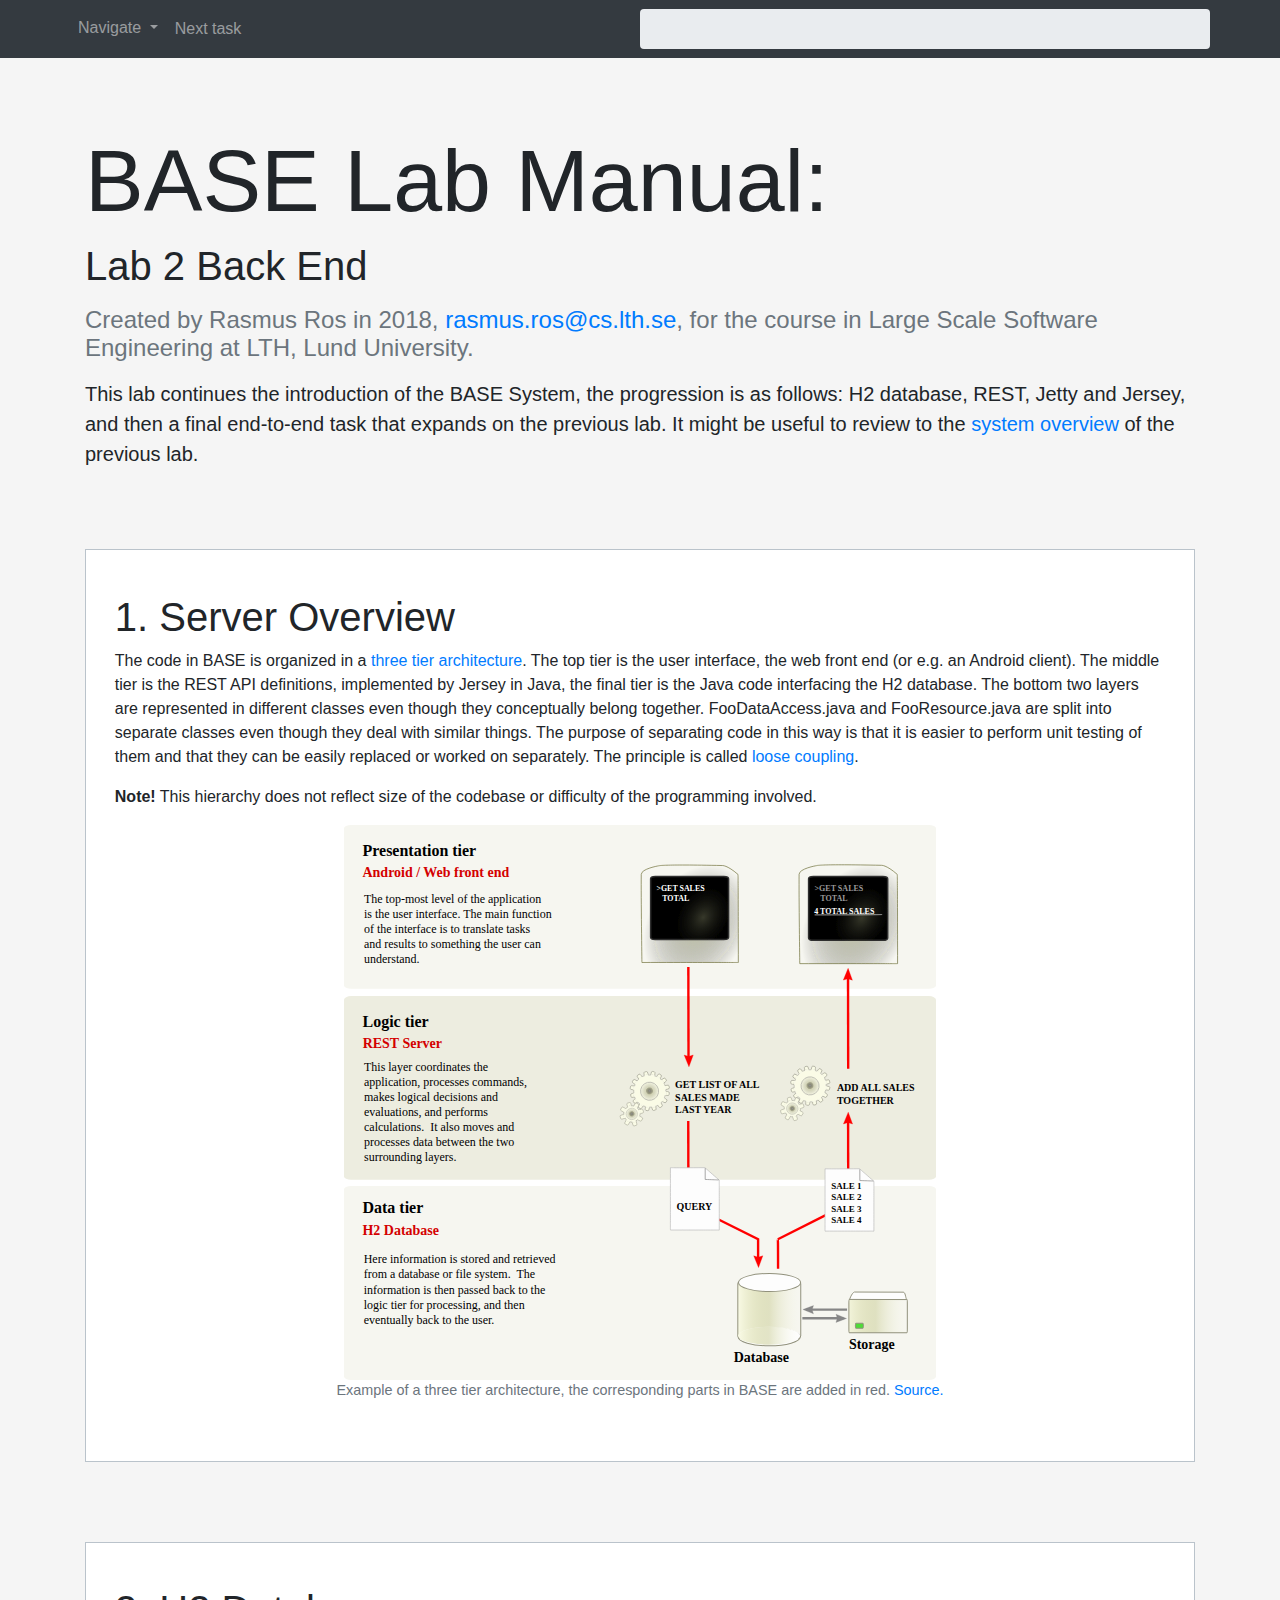
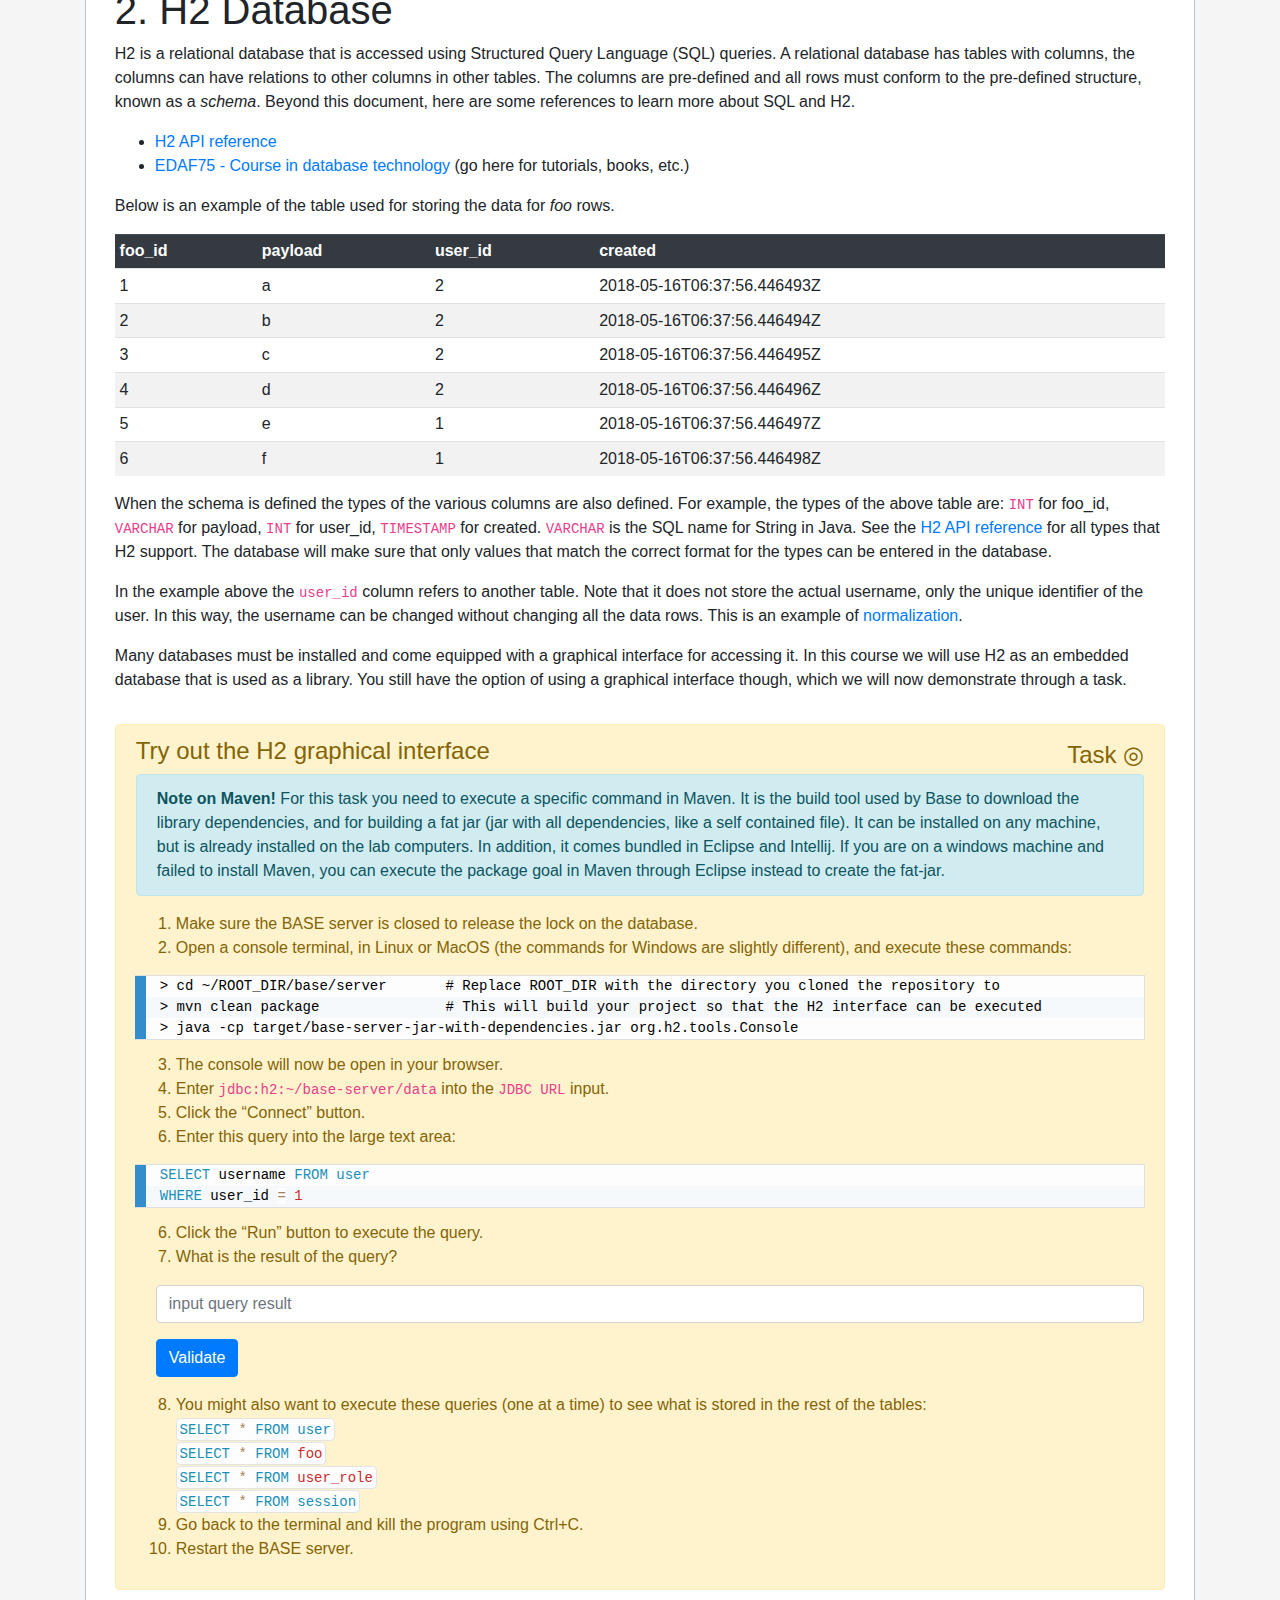
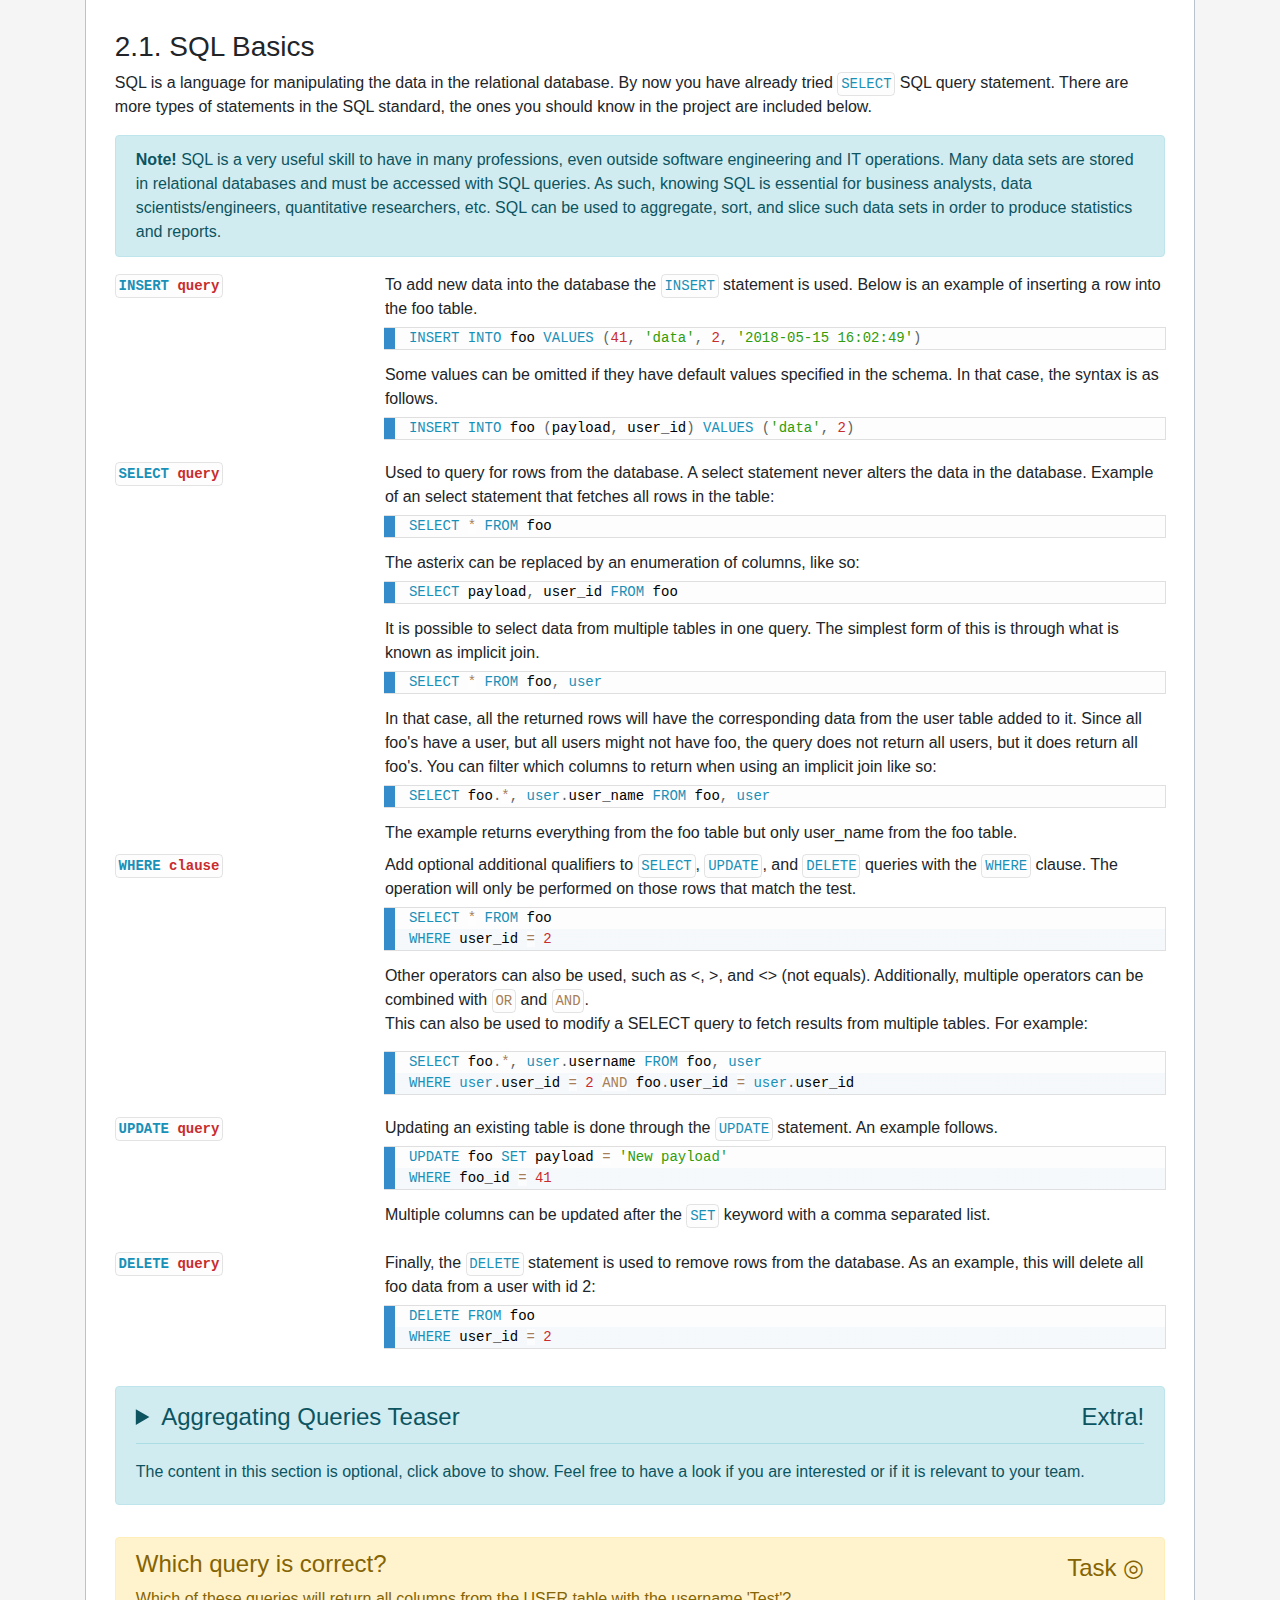
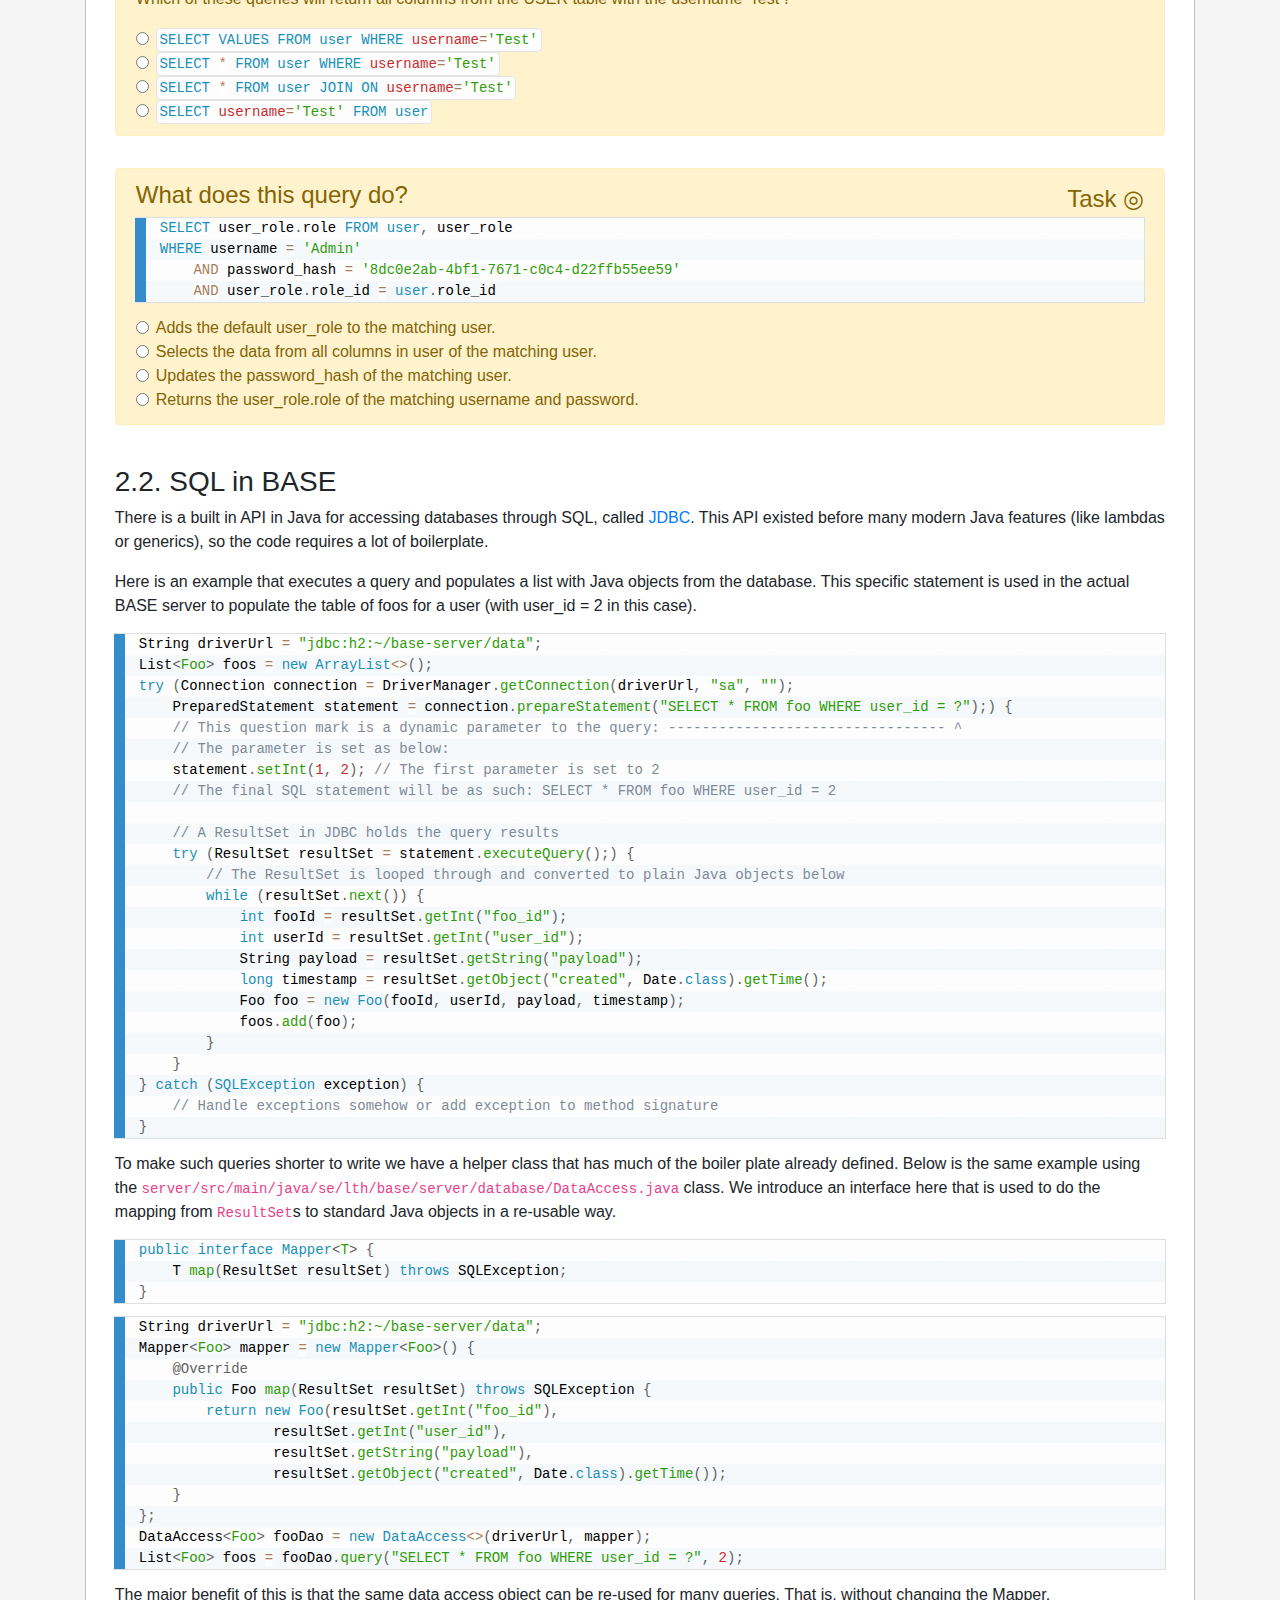
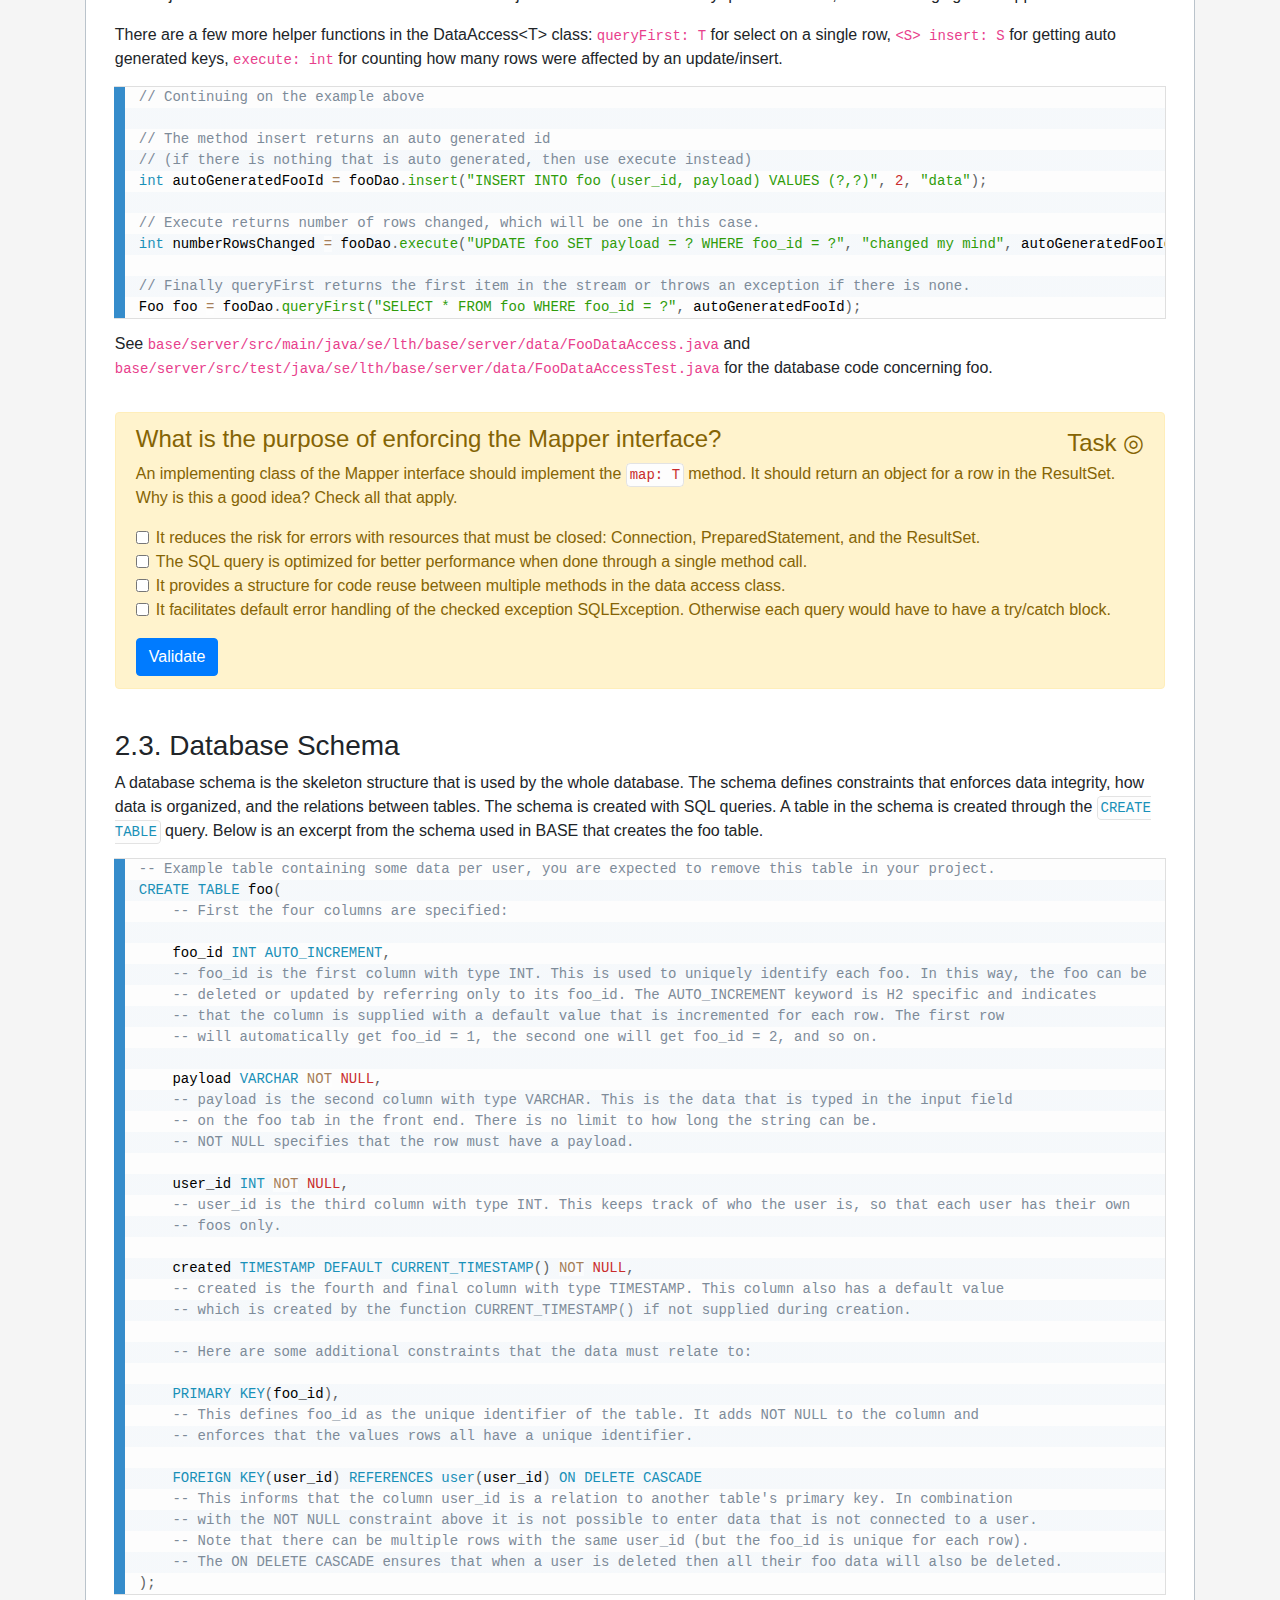
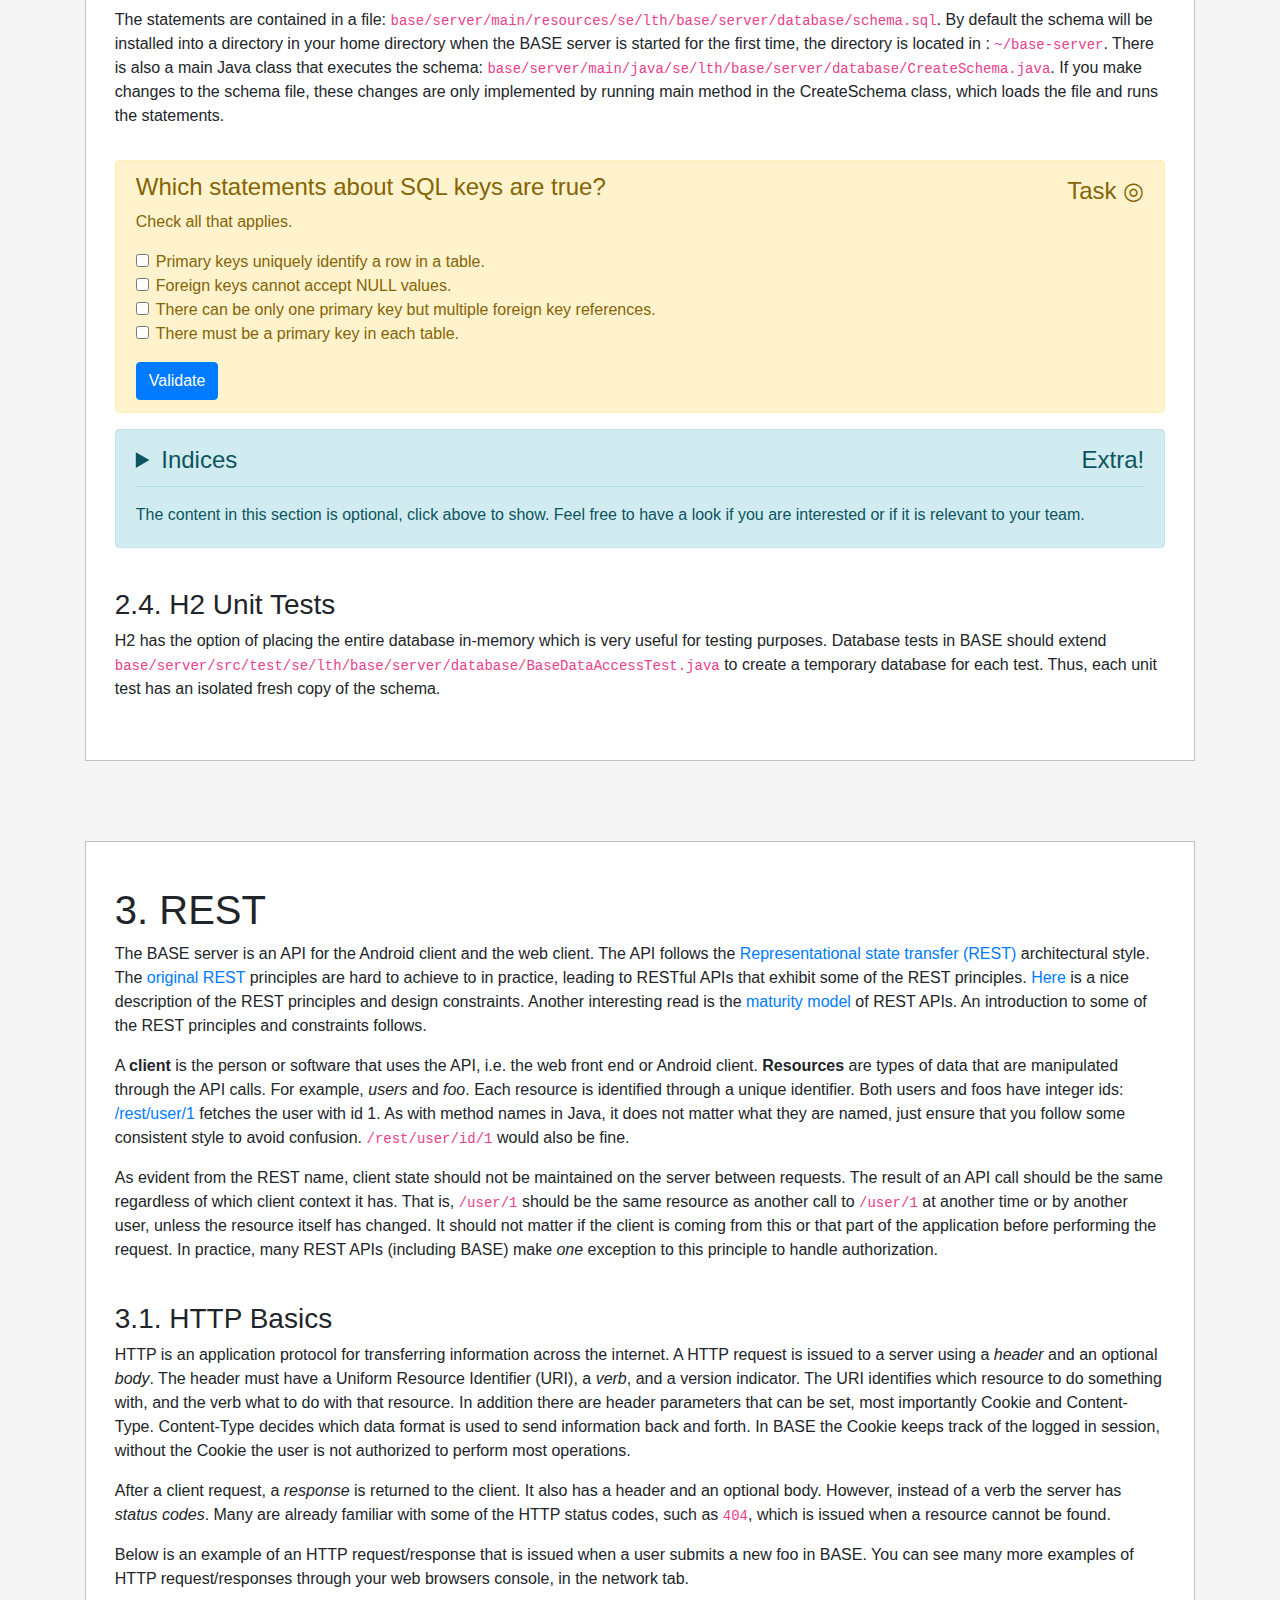
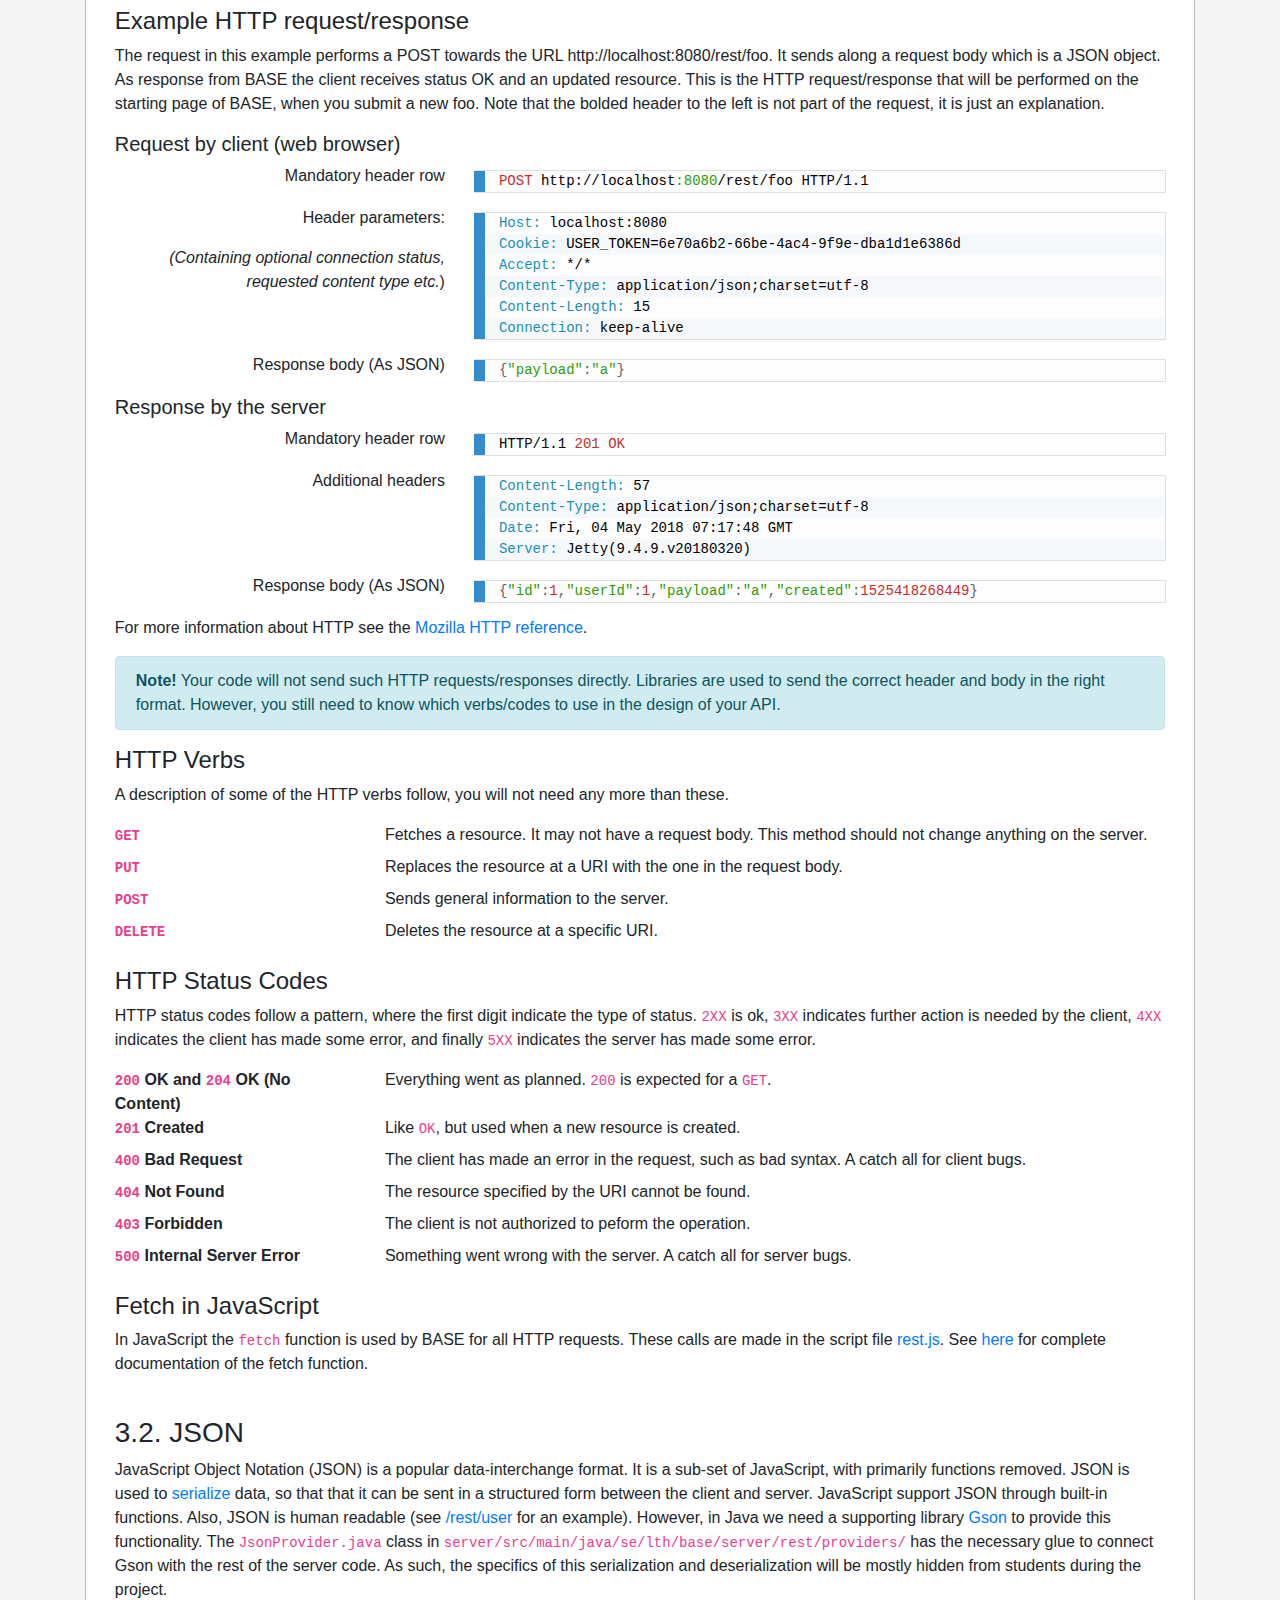
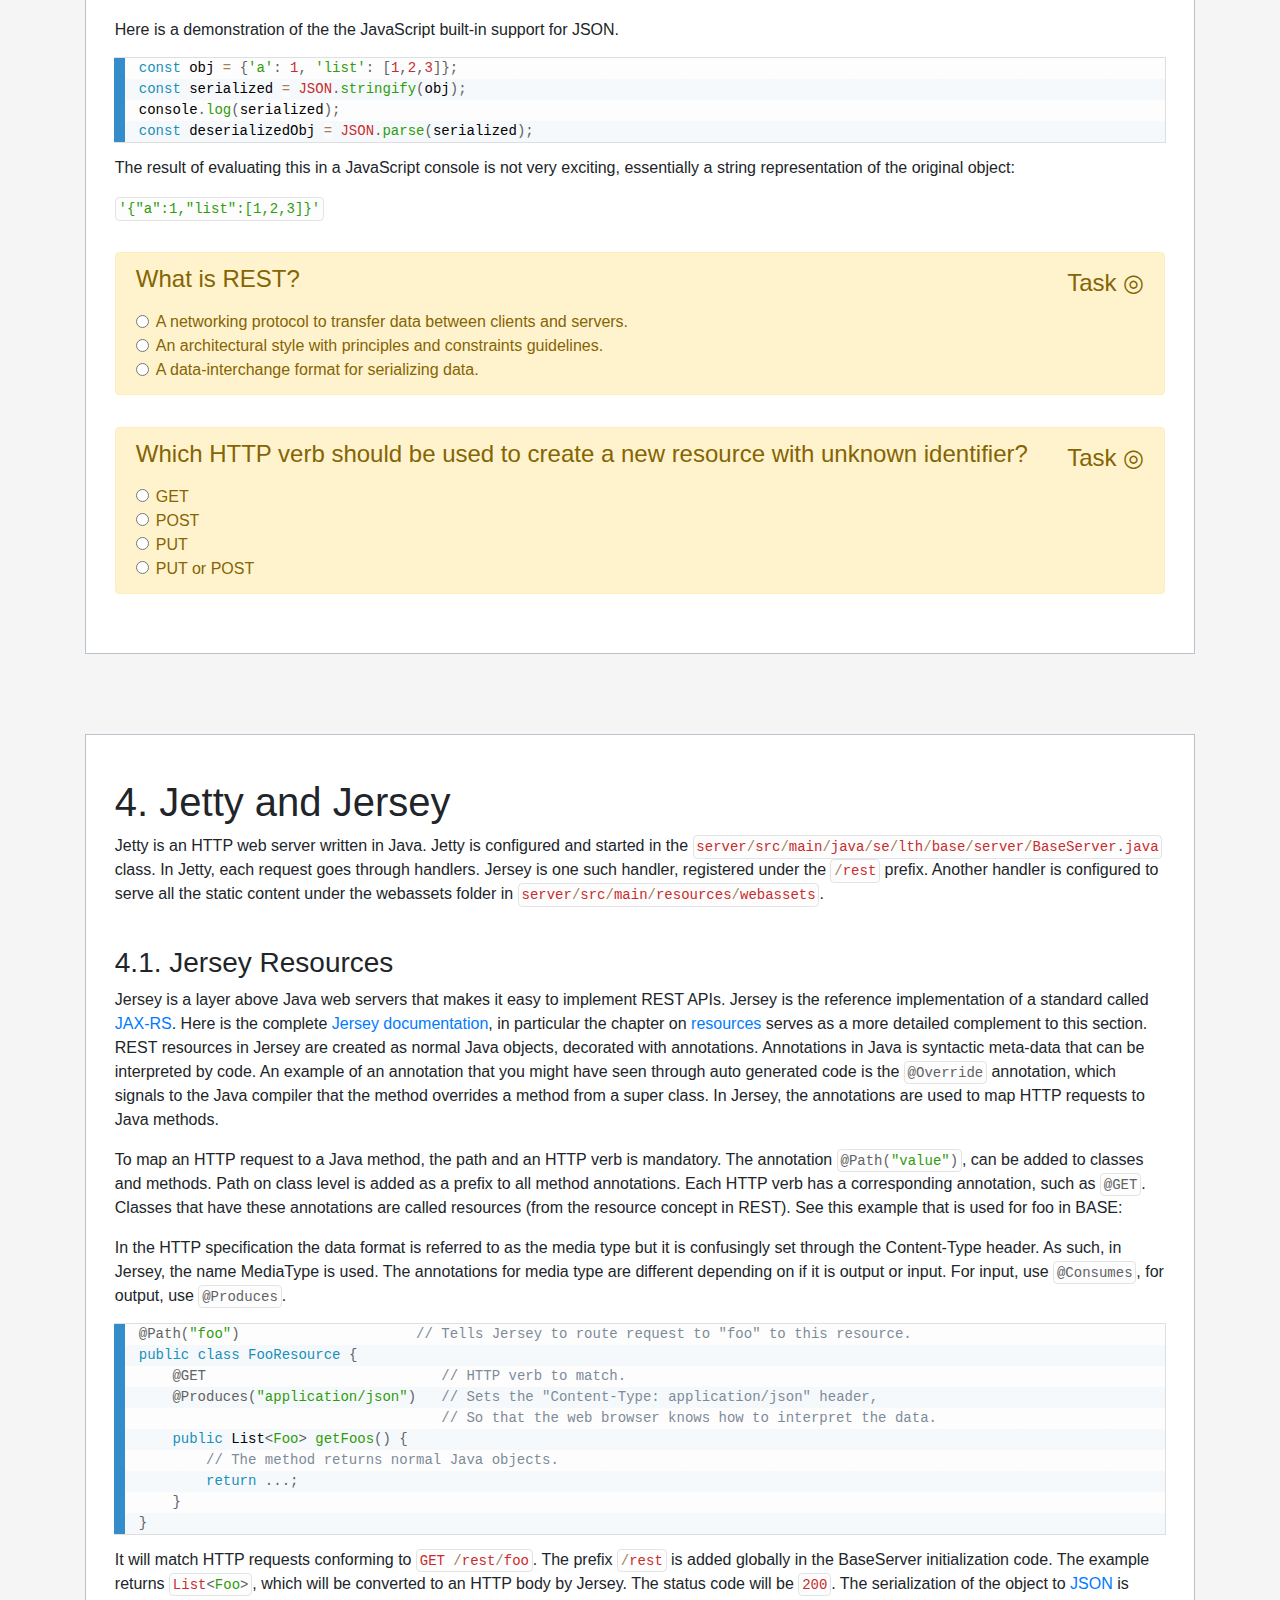
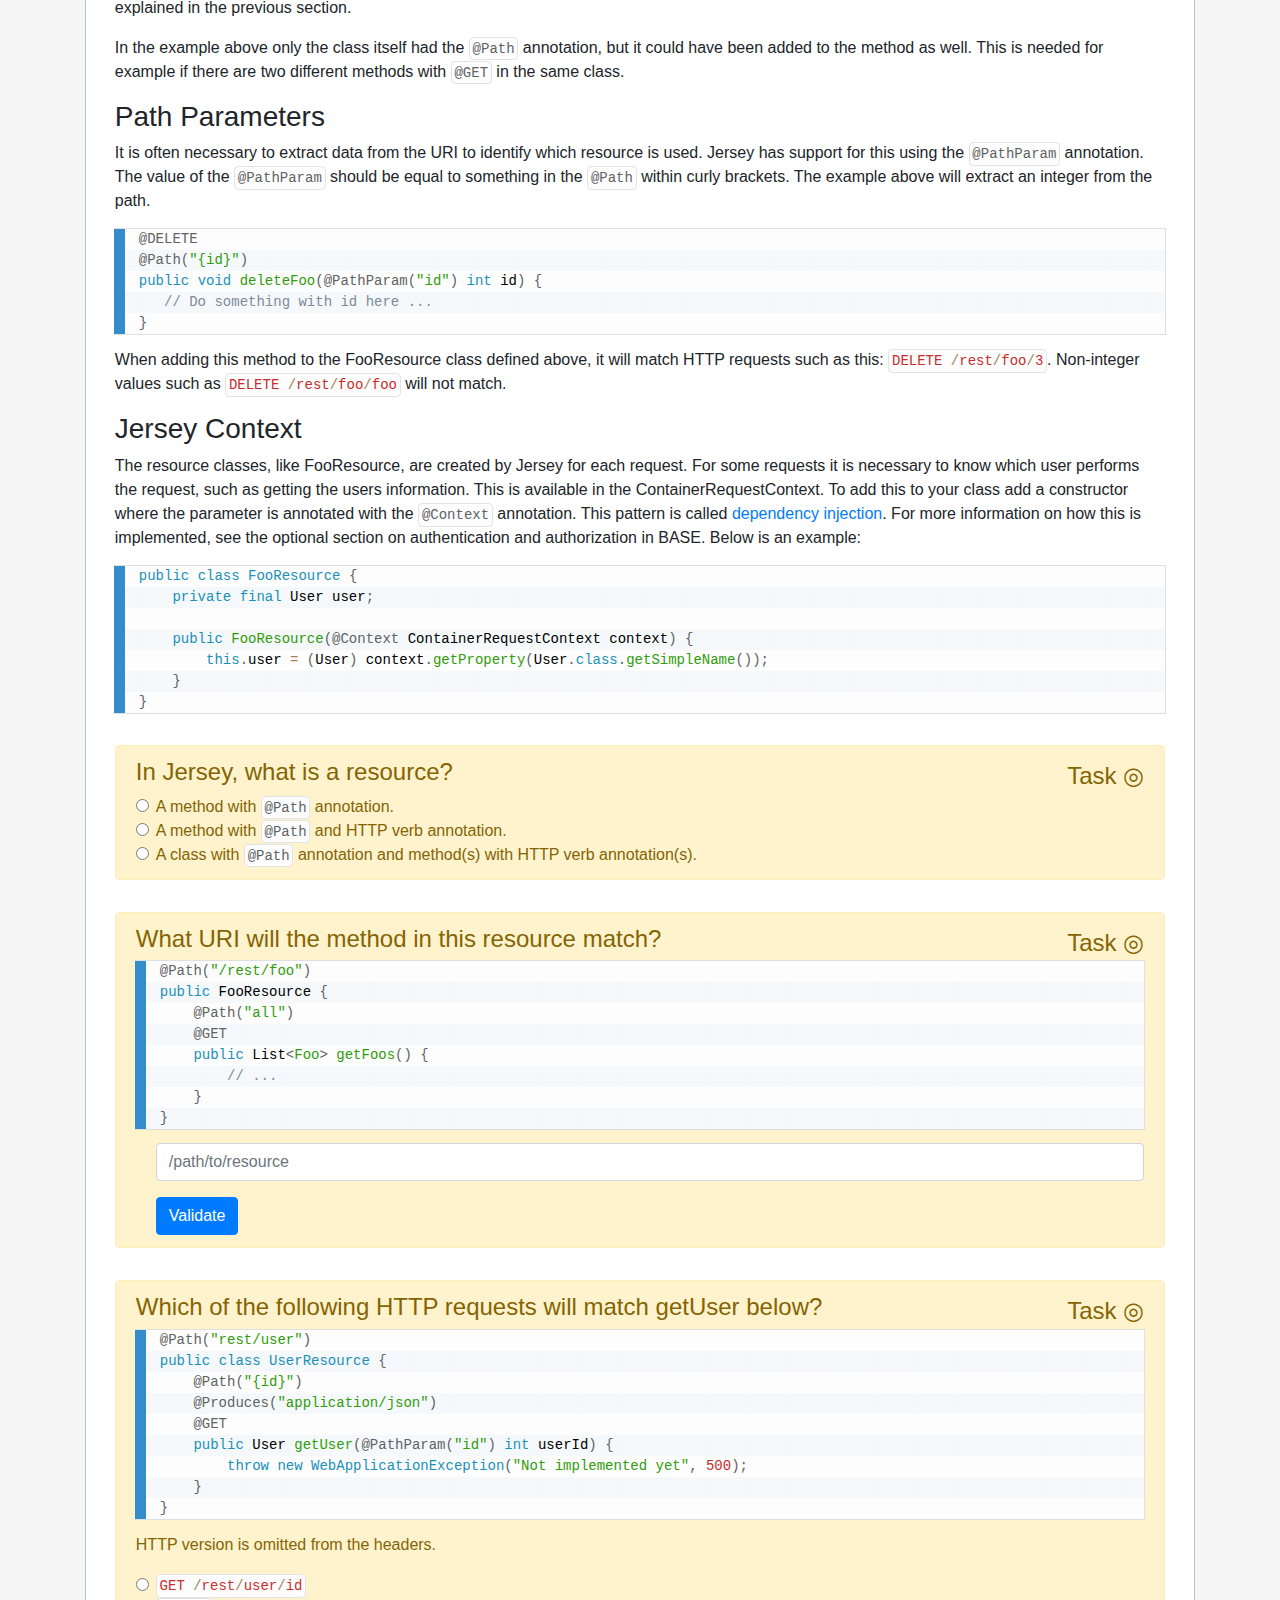
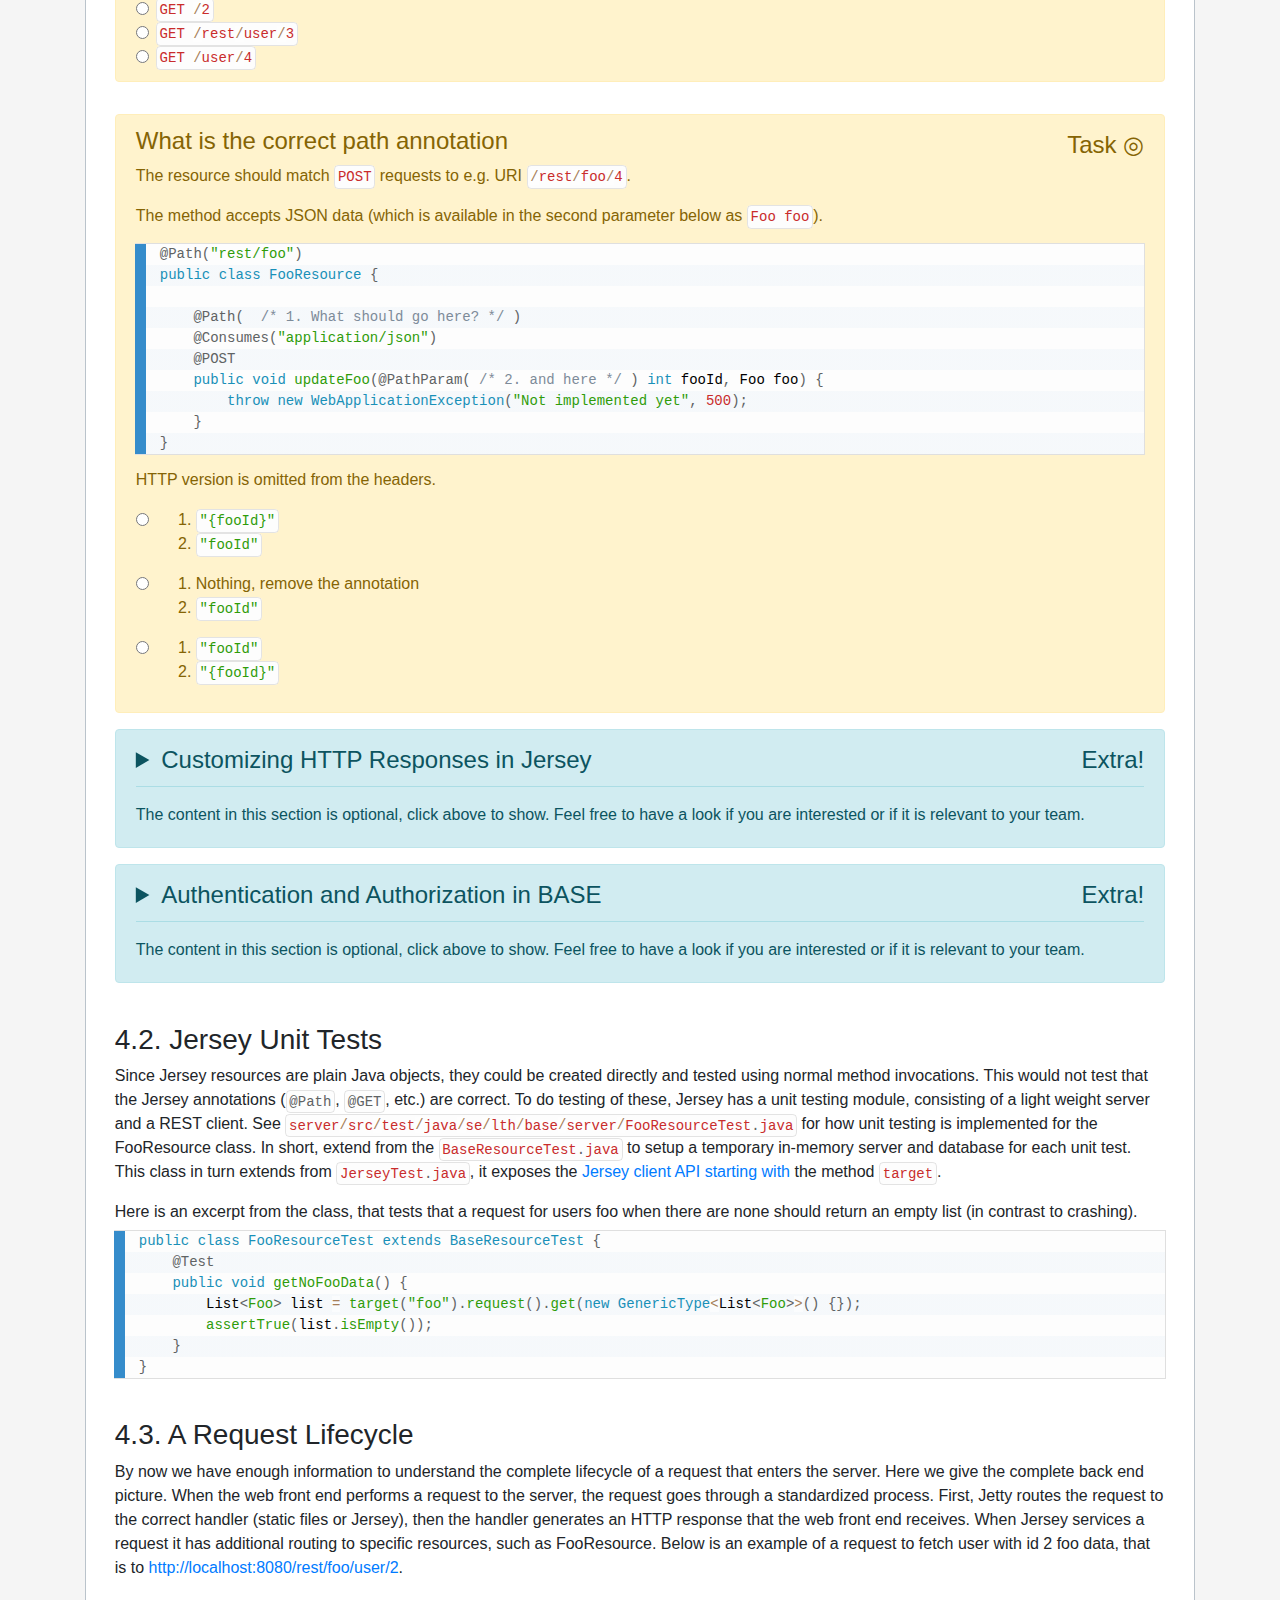
<file: largesofteng/base/server/target/classes/webassets/labs/lab2.html>
<!DOCTYPE html>
<html lang="en" xmlns="http://www.w3.org/1999/html">
<head>
    <meta charset="utf-8">
    <title>BASE Lab 2 Manual</title>
    <link rel="stylesheet" href="https://maxcdn.bootstrapcdn.com/bootstrap/4.3.1/css/bootstrap.min.css">
    <link rel="stylesheet" href="header.css">
    <script src="https://code.jquery.com/jquery-3.3.1.slim.min.js"></script>
    <script src="header.js"></script>
    <script src="lab2.js"></script>
    <script src="../rest.js"></script>
</head>
<body>
<div id="header"></div>

<div class="container">
    <h1 class="display-2">BASE Lab Manual:</h1>
    <h1>Lab 2 Back End</h1>
    <h4 class="text-muted mt-3">Created by Rasmus Ros in 2018,
        <a href="mailto:rasmus.ros@cs.lth.se?Subject=Lab%20rant">rasmus.ros@cs.lth.se</a>,
        for the course in Large Scale Software Engineering at LTH, Lund University.</h4>
    <p class="lead mt-3">
        This lab continues the introduction of the BASE System, the progression is as follows:
        H2 database, REST, Jetty and Jersey, and then a final end-to-end task that expands on the previous lab.
        It might be useful to review to the <a href="lab1.html#BASE">system overview</a> of the previous lab.
    </p>

    <!--  ***********************************************************************************************
          Server Overview.
          *********************************************************************************************** -->
    <section class="lab-section">
        <a class="anchor" name="Server"></a>
        <h1>Server Overview</h1>
        <p>
            The code in BASE is organized in a
            <a href="https://en.wikipedia.org/wiki/Multitier_architecture" target="_blank">three tier architecture</a>.
            The top tier is the user interface, the web front end (or e.g. an Android client). The middle tier is the
            REST API definitions, implemented by Jersey in Java, the final tier is the Java code interfacing the H2
            database. The bottom two layers are represented in different classes even though they conceptually belong
            together. FooDataAccess.java and FooResource.java are split into separate classes even though they deal with
            similar things.
            The purpose of separating code in this way is that it is easier to perform unit testing of them and that
            they can be easily replaced or worked on separately. The principle is called
            <a href="https://en.wikipedia.org/wiki/Loose_coupling" target="_blank">loose coupling</a>.
        </p>
        <p>
            <b>Note!</b> This hierarchy does not reflect size of the codebase or difficulty of the programming
            involved.
        </p>
        <figure>
            <img src="Overview_of_a_three-tier_application_vectorVersion.svg"
                 class="img-fluid mx-auto d-block">
            <figcaption class="mx-auto d-block figure-caption" style="text-align: center">
                Example of a three tier architecture, the corresponding parts in BASE are added in red.
                <a href="https://en.wikipedia.org/wiki/Multitier_architecture#/media/File:Overview_of_a_three-tier_application_vectorVersion.svg"
                   target="_blank">Source.</a>
            </figcaption>
        </figure>

    </section>

    <!--  ***********************************************************************************************
         H2 Database
         *********************************************************************************************** -->
    <section class="lab-section">
        <a class="anchor" name="H2SQL"></a>
        <h1>H2 Database</h1>
        <p>
            H2 is a relational database that is accessed using Structured Query Language (SQL) queries. A relational
            database has tables with columns, the columns can have relations to other columns in other tables.
            The columns are pre-defined and all rows must conform to the pre-defined structure, known as a
            <em>schema</em>. Beyond this document, here are some references to learn more about SQL and H2.
        </p>
        <ul>
            <li><a href="http://www.h2database.com/html/grammar.html" target="_blank">H2 API reference</a></li>
            <li><a target="_blank" href="http://cs.lth.se/edaf75/">EDAF75 - Course in database technology</a>
                (go here for tutorials, books, etc.)
            </li>
        </ul>
        <p>
            Below is an example of the table used for storing the data for <em>foo</em> rows.
        </p>
        <table class="table table-sm table-striped">
            <tr class="thead-dark">
                <th>foo_id</th>
                <th>payload</th>
                <th>user_id</th>
                <th>created</th>
            </tr>
            <tr>
                <td>1</td>
                <td>a</td>
                <td>2</td>
                <td>2018-05-16T06:37:56.446493Z</td>
            </tr>
            <tr>
                <td>2</td>
                <td>b</td>
                <td>2</td>
                <td>2018-05-16T06:37:56.446494Z</td>
            </tr>
            <tr>
                <td>3</td>
                <td>c</td>
                <td>2</td>
                <td>2018-05-16T06:37:56.446495Z</td>
            </tr>
            <tr>
                <td>4</td>
                <td>d</td>
                <td>2</td>
                <td>2018-05-16T06:37:56.446496Z</td>
            </tr>
            <tr>
                <td>5</td>
                <td>e</td>
                <td>1</td>
                <td>2018-05-16T06:37:56.446497Z</td>
            </tr>
            <tr>
                <td>6</td>
                <td>f</td>
                <td>1</td>
                <td>2018-05-16T06:37:56.446498Z</td>
            </tr>
        </table>
        <p>
            When the schema is defined the types of the various columns are also defined. For example, the types of the
            above table are: <code>INT</code> for foo_id, <code>VARCHAR</code> for payload, <code>INT</code> for
            user_id, <code>TIMESTAMP</code> for created. <code>VARCHAR</code> is the SQL name for String in Java. See
            the <a href="http://www.h2database.com/html/datatypes.html" target="_blank">H2 API reference</a> for all
            types that H2 support. The database will make sure that only values that match the correct format for the
            types can be entered in the database.
        </p>
        <p>
            In the example above the <code>user_id</code> column refers to another table. Note that it does not store
            the actual username, only the unique identifier of the user. In this way, the username can be changed
            without changing all the data rows. This is an example of
            <a href="https://en.wikipedia.org/wiki/Database_normalization">normalization</a>.
        </p>
        <p>
            Many databases must be installed and come equipped with a graphical interface for accessing
            it. In this course we will use H2 as an embedded database that is used as a library. You still have the
            option of using a graphical interface though, which we will now demonstrate through a task.
        </p>

        <div class="lab-task-group alert alert-warning" id="h2Gui">
            <h4 class="alert-heading">Try out the H2 graphical interface</h4>
            <div class="alert alert-info">
                <b>Note on Maven!</b>
                For this task you need to execute a specific command in Maven. It is the build tool used by Base to
                download the library dependencies, and for building a fat jar (jar with all dependencies, like a self
                contained file). It can be installed on any machine, but is already installed on the lab computers. In
                addition, it comes bundled in Eclipse and Intellij. If you are on a windows machine and failed to
                install Maven, you can execute the package goal in Maven through Eclipse instead to create the fat-jar.
            </div>
            <ol>
                <li>Make sure the BASE server is closed to release the lock on the database.</li>
                <li>Open a console terminal, in Linux or MacOS (the commands for Windows are slightly different), and
                    execute these commands:</li>
            </ol>
            <pre><code class="language-bash">
                > cd ~/ROOT_DIR/base/server       # Replace ROOT_DIR with the directory you cloned the repository to
                > mvn clean package               # This will build your project so that the H2 interface can be executed
                > java -cp target/base-server-jar-with-dependencies.jar org.h2.tools.Console
            </code></pre>
            <ol start="3">
                <li>The console will now be open in your browser.</li>
                <li>Enter <code>jdbc:h2:~/base-server/data</code> into the <code>JDBC URL</code> input.</li>
                <li>Click the <q>Connect</q> button.</li>
                <li>Enter this query into the large text area:</li>
            </ol>
            <pre><code class="language-sql">
                SELECT username FROM user
                WHERE user_id = 1
            </code></pre>
            <ol start="6">
                <li>Click the <q>Run</q> button to execute the query.</li>
                <li>What is the result of the query?</li>
            </ol>
            <div class="lab-task-form">
                <div class="form-check">
                    <form onsubmit="return h2GuiValidate(event)" class="lab-task-form">
                        <div class="form-group">
                            <input class="form-control" type="text" placeholder="input query result" required>
                        </div>
                        <button type="submit" class="btn btn-primary">Validate</button>
                    </form>
                </div>
            </div>
            <div class="mt-3 lab-task-error alert alert-danger">
                Incorrect, try again.
            </div>
            <div class="lab-task-completed">
                <hr>
                <p>Right.
                <hr>
            </div>
            <ol class="mt-3" start="8">
                <li class="language-sql">
                    You might also want to execute these queries (one at a time) to see what is stored in the rest of
                    the tables:<br>
                    <code>SELECT * FROM user</code><br>
                    <code>SELECT * FROM foo</code><br>
                    <code>SELECT * FROM user_role</code><br>
                    <code>SELECT * FROM session</code>
                </li>
                <li>Go back to the terminal and kill the program using Ctrl+C.</li>
                <li>Restart the BASE server.</li>
            </ol>
        </div>

        <section class="lab-sub-section">
            <a class="sub-anchor" name="SQL"></a>
            <h3 class="mt-3">SQL Basics</h3>
            <p>
                SQL is a language for manipulating the data in the relational database. By now you have already tried
                <code class="language-sql">SELECT</code> SQL query statement. There are more types of statements in the
                SQL standard, the ones you should know in the project are included below.
            </p>
            <div class="alert alert-info">
                <b>Note!</b> SQL is a very useful skill to have in many professions, even outside software engineering
                and IT operations. Many data sets are stored in relational databases and must be accessed with SQL
                queries. As such, knowing SQL is essential for business analysts, data scientists/engineers,
                quantitative researchers, etc. SQL can be used to aggregate, sort, and slice such data sets in order to
                produce statistics and reports.
            </div>

            <dl class="row language-sql">
                <dt class="col-sm-3"><code>INSERT query</code></dt>
                <dd class="col-sm-9">
                    To add new data into the database the <code>INSERT</code> statement is used. Below is an example of
                    inserting a row into the foo table.
                    <pre><code>
                        INSERT INTO foo VALUES (41, 'data', 2, '2018-05-15 16:02:49')
                    </code></pre>
                    Some values can be omitted if they have default values specified in the schema. In that case, the
                    syntax is as follows.
                    <pre><code>
                        INSERT INTO foo (payload, user_id) VALUES ('data', 2)
                    </code></pre>
                </dd>
                <dt class="col-sm-3"><code>SELECT query</code></dt>
                <dd class="col-sm-9">
                    Used to query for rows from the database. A select statement never alters the data in the database.
                    Example of an select statement that fetches all rows in the table:
                    <pre><code>SELECT * FROM foo</code></pre>
                    The asterix can be replaced by an enumeration of columns, like so:
                    <pre><code>SELECT payload, user_id FROM foo</code></pre>
                    It is possible to select data from multiple tables in one query. The simplest form of this is
                    through what is known as implicit join.
                    <pre><code>SELECT * FROM foo, user</code></pre>
                    In that case, all the returned rows will have the corresponding data from the user table added to
                    it. Since all foo's have a user, but all users might not have foo, the query does not return all
                    users, but it does return all foo's. You can filter which columns to return when using an implicit
                    join like so:
                    <pre><code>SELECT foo.*, user.user_name FROM foo, user</code></pre>
                    The example returns everything from the foo table but only user_name from the foo table.
                </dd>
                <dt class="col-sm-3"><code>WHERE clause</code></dt>
                <dd class="col-sm-9">
                    Add optional additional qualifiers to <code>SELECT</code>, <code>UPDATE</code>, and
                    <code>DELETE</code> queries with the <code>WHERE</code> clause. The operation will only be performed
                    on those rows that match the test.
                    <pre><code>
                        SELECT * FROM foo
                        WHERE user_id = 2
                    </code></pre>
                    Other operators can also be used, such as &lt;, &gt;, and &lt;&gt; (not equals). Additionally,
                    multiple operators can be combined with <code>OR</code> and <code>AND</code>.
                    <p>
                        This can also be used to modify a SELECT query to fetch results from multiple tables. For
                        example:
                    </p>
                    <pre><code>
                        SELECT foo.*, user.username FROM foo, user
                        WHERE user.user_id = 2 AND foo.user_id = user.user_id
                    </code></pre>
                </dd>
                <dt class="col-sm-3"><code>UPDATE query</code></dt>
                <dd class="col-sm-9">
                    Updating an existing table is done through the <code>UPDATE</code> statement. An example follows.
                    <pre><code>
                        UPDATE foo SET payload = 'New payload'
                        WHERE foo_id = 41
                    </code></pre>
                    <p>Multiple columns can be updated after the <code>SET</code> keyword with a comma separated list.
                    </p>
                </dd>
                <dt class="col-sm-3"><code>DELETE query</code></dt>
                <dd class="col-sm-9">
                    Finally, the <code>DELETE</code> statement is used to remove rows from the database.
                    As an example, this will delete all foo data from a user with id 2:
                    <pre><code>
                        DELETE FROM foo
                        WHERE user_id = 2
                    </code></pre>
                </dd>
            </dl>

            <section class="alert alert-info lab-section-optional">
                <details>
                    <summary>
                        Aggregating Queries Teaser
                    </summary>
                    <p>
                        SQL has very powerful syntax for performing data aggregations. Let's illustrate with an example:
                    </p>
                    <pre><code class="language-sql">
                        SELECT user.username, COUNT(foo.user_id) FROM user
                        LEFT JOIN foo ON foo.user_id = user.user_id
                        GROUP BY user.user_id
                        ORDER BY user.username
                    </code></pre>
                    <p>
                        This counts the number of foo's for each user, the result of the query might be something like
                        this:
                    </p>

                    <table class="table table-sm table-striped bg-light">
                        <tr class="thead-dark">
                            <th>COUNT(foo.user_id)</th>
                            <th>username</th>
                        </tr>
                        <tr>
                            <td>Admin</td>
                            <td>9</td>
                        </tr>
                        <tr>
                            <td>Test</td>
                            <td>11</td>
                        </tr>
                        <tr>
                            <td>Newbie</td>
                            <td>0</td>
                        </tr>
                    </table>
                    <p>
                        The example introduced a lot of new types of functions and clauses: COUNT, LEFT JOIN, GROUP BY,
                        and ORDER BY. You will have to figure out the specifics of how to use these functions on your
                        own.
                    </p>
                </details>
            </section>

            <div class="lab-task-group language-sql alert alert-warning" id="sqlSelect">
                <h4 class="alert-heading">
                    Which query is correct?
                </h4>
                <p>Which of these queries will return all columns from the USER table with the username 'Test'?</p>
                <div class="lab-task-form">
                    <div class="form-check">
                        <label class="form-check-label">
                            <input onclick="baseLab.complete('sqlSelect', 1)" class="form-check-input" type="radio"
                                   name="sqlSelect">
                            <code>SELECT VALUES FROM user WHERE username='Test' </code>
                        </label>
                    </div>
                    <div class="form-check">
                        <label class="form-check-label">
                            <input onclick="baseLab.complete('sqlSelect', 2)" class="form-check-input" type="radio"
                                   name="sqlSelect">
                            <code>SELECT * FROM user WHERE username='Test'</code>
                        </label>
                    </div>
                    <div class="form-check">
                        <label class="form-check-label">
                            <input onclick="baseLab.complete('sqlSelect', 3)" class="form-check-input" type="radio"
                                   name="sqlSelect">
                            <code>SELECT * FROM user JOIN ON username='Test'</code>
                        </label>
                    </div>
                    <div class="form-check">
                        <label class="form-check-label">
                            <input onclick="baseLab.complete('sqlSelect', 4)" class="form-check-input" type="radio"
                                   name="sqlSelect">
                            <code>SELECT username='Test' FROM user</code>
                        </label>
                    </div>
                </div>
                <div class="lab-task-completed">
                    <hr>
                    Right, well done!
                </div>
                <div class="lab-task-error alert alert-danger">
                    Incorrect, try again.
                </div>
            </div>

            <div class="lab-task-group language-sql alert alert-warning" id="sqlQuery">
                <h4 class="alert-heading">
                    What does this query do?
                </h4>
                <pre><code class="language-sql">
                    SELECT user_role.role FROM user, user_role
                    WHERE username = 'Admin'
                        AND password_hash = '8dc0e2ab-4bf1-7671-c0c4-d22ffb55ee59'
                        AND user_role.role_id = user.role_id
                </code>
                </pre>

                <div class="lab-task-form">
                    <div class="form-check">
                        <label class="form-check-label">
                            <input onclick="baseLab.complete('sqlQuery', 1)" class="form-check-input" type="radio"
                                   name="sqlQuery">
                            Adds the default user_role to the matching user.
                        </label>
                    </div>
                    <div class="form-check">
                        <label class="form-check-label">
                            <input onclick="baseLab.complete('sqlQuery', 2)" class="form-check-input" type="radio"
                                   name="sqlQuery">
                            Selects the data from all columns in user of the matching user.
                        </label>
                    </div>
                    <div class="form-check">
                        <label class="form-check-label">
                            <input onclick="baseLab.complete('sqlQuery', 3)" class="form-check-input" type="radio"
                                   name="sqlQuery">
                            Updates the password_hash of the matching user.
                        </label>
                    </div>
                    <div class="form-check">
                        <label class="form-check-label">
                            <input onclick="baseLab.complete('sqlQuery', 4)" class="form-check-input" type="radio"
                                   name="sqlQuery">
                            Returns the user_role.role of the matching username and password.
                        </label>
                    </div>
                </div>
                <div class="lab-task-completed">
                    <hr>
                    Right, well done!
                </div>
                <div class="lab-task-error alert alert-danger">
                    Incorrect, try again.
                </div>
            </div>
        </section>

        <section class="lab-sub-section">
            <a class="sub-anchor" name="SQLBASE"></a>
            <h3>SQL in BASE</h3>
            <p>
                There is a built in API in Java for accessing databases through SQL, called
                <a href="https://docs.oracle.com/javase/tutorial/jdbc/basics/index.html" target="_blank">JDBC</a>.
                This API existed before many modern Java features (like lambdas or generics), so the code requires a lot
                of boilerplate.
            </p>
            <p>
                Here is an example that executes a query and populates a list with Java objects from the database.
                This specific statement is used in the actual BASE server to populate the table of foos for a user (with
                user_id = 2 in this case).
            </p>
            <pre><code class="language-java">
                String driverUrl = "jdbc:h2:~/base-server/data";
                List&lt;Foo&gt; foos = new ArrayList<>();
                try (Connection connection = DriverManager.getConnection(driverUrl, "sa", "");
                    PreparedStatement statement = connection.prepareStatement("SELECT * FROM foo WHERE user_id = ?");) {
                    // This question mark is a dynamic parameter to the query: --------------------------------- ^
                    // The parameter is set as below:
                    statement.setInt(1, 2); // The first parameter is set to 2
                    // The final SQL statement will be as such: SELECT * FROM foo WHERE user_id = 2

                    // A ResultSet in JDBC holds the query results
                    try (ResultSet resultSet = statement.executeQuery();) {
                        // The ResultSet is looped through and converted to plain Java objects below
                        while (resultSet.next()) {
                            int fooId = resultSet.getInt("foo_id");
                            int userId = resultSet.getInt("user_id");
                            String payload = resultSet.getString("payload");
                            long timestamp = resultSet.getObject("created", Date.class).getTime();
                            Foo foo = new Foo(fooId, userId, payload, timestamp);
                            foos.add(foo);
                        }
                    }
                } catch (SQLException exception) {
                    // Handle exceptions somehow or add exception to method signature
                }
            </code></pre>
            <p>
                To make such queries shorter to write we have a helper class that has much of the boiler plate already
                defined. Below is the same example using the
                <code>server/src/main/java/se/lth/base/server/database/DataAccess.java</code> class. We introduce an
                interface here that is used to do the mapping from <code>ResultSet</code>s to standard Java objects in a
                re-usable way.
            </p>
            <pre><code class="language-java">
                public interface Mapper&lt;T&gt; {
                    T map(ResultSet resultSet) throws SQLException;
                }
            </code></pre>
            <pre><code class="language-java">
                String driverUrl = "jdbc:h2:~/base-server/data";
                Mapper&lt;Foo&gt; mapper = new Mapper&lt;Foo&gt;() {
                    @Override
                    public Foo map(ResultSet resultSet) throws SQLException {
                        return new Foo(resultSet.getInt("foo_id"),
                                resultSet.getInt("user_id"),
                                resultSet.getString("payload"),
                                resultSet.getObject("created", Date.class).getTime());
                    }
                };
                DataAccess&lt;Foo&gt; fooDao = new DataAccess&lt;&gt;(driverUrl, mapper);
                List&lt;Foo&gt; foos = fooDao.query("SELECT * FROM foo WHERE user_id = ?", 2);
            </code></pre>
            <p>
                The major benefit of this is that the same data access object can be re-used for many queries. That is,
                without changing the Mapper.
            </p>
            <p>
                There are a few more helper functions in the DataAccess&lt;T&gt; class: <code>queryFirst: T</code> for
                select on a single row, <code>&lt;S&gt; insert: S</code> for getting auto generated keys,
                <code>execute: int</code> for counting how many rows were affected by an update/insert.
            </p>
            <pre><code class="language-java">
                // Continuing on the example above

                // The method insert returns an auto generated id
                // (if there is nothing that is auto generated, then use execute instead)
                int autoGeneratedFooId = fooDao.insert("INSERT INTO foo (user_id, payload) VALUES (?,?)", 2, "data");

                // Execute returns number of rows changed, which will be one in this case.
                int numberRowsChanged = fooDao.execute("UPDATE foo SET payload = ? WHERE foo_id = ?", "changed my mind", autoGeneratedFooId);

                // Finally queryFirst returns the first item in the stream or throws an exception if there is none.
                Foo foo = fooDao.queryFirst("SELECT * FROM foo WHERE foo_id = ?", autoGeneratedFooId);
            </code></pre>
            <p>
                See <code>base/server/src/main/java/se/lth/base/server/data/FooDataAccess.java</code> and
                <code>base/server/src/test/java/se/lth/base/server/data/FooDataAccessTest.java</code> for the database
                code concerning foo.
            </p>

            <div class="lab-task-group language-sql alert alert-warning" id="sqlBase">
                <h4 class="alert-heading">
                    What is the purpose of enforcing the Mapper interface?
                </h4>

                <p>
                    An implementing class of the Mapper interface should implement the <code>map: T</code> method. It
                    should return an object for a row in the ResultSet. Why is this a good idea? Check all that apply.
                </p>

                <form onsubmit="return sqlBaseValidate(event)" class="lab-task-form">
                    <div class="form-check">
                        <label class="form-check-label">
                            <input value="1" class="form-check-input" type="checkbox" name="sqlBase">
                            It reduces the risk for errors with resources that must be closed: Connection,
                            PreparedStatement, and the ResultSet.
                        </label>
                    </div>
                    <div class="form-check">
                        <label class="form-check-label">
                            <input value="2" class="form-check-input" type="checkbox" name="sqlBase">
                            The SQL query is optimized for better performance when done through a single method call.
                        </label>
                    </div>
                    <div class="form-check">
                        <label class="form-check-label">
                            <input value="3" class="form-check-input" type="checkbox" name="sqlBase">
                            It provides a structure for code reuse between multiple methods in the data access class.
                        </label>
                    </div>
                    <div class="form-check">
                        <label class="form-check-label">
                            <input value="4" class="form-check-input" type="checkbox" name="sqlBase">
                            It facilitates default error handling of the checked exception SQLException. Otherwise each
                            query would have to have a try/catch block.
                        </label>
                    </div>
                    <button type="submit" class="mt-3 btn btn-primary">Validate</button>
                </form>

                <div class="lab-task-completed">
                    <hr>
                    Right, well done!
                </div>
                <div class="mt-3 lab-task-error alert alert-danger">
                    Incorrect, try again.
                </div>
            </div>

        </section>

        <section class="lab-sub-section">
            <a class="sub-anchor" name="Schema"></a>
            <h3 class="mt-3">Database Schema</h3>
            <p>
                A database schema is the skeleton structure that is used by the whole database. The schema defines
                constraints that enforces data integrity, how data is organized, and the relations between tables. The
                schema is created with SQL queries. A table in the schema is created through the
                <code class="language-sql">CREATE TABLE</code> query. Below is an excerpt from the schema used in BASE
                that
                creates the foo table.
            </p>
            <pre><code class="language-sql">
                -- Example table containing some data per user, you are expected to remove this table in your project.
                CREATE TABLE foo(
                    -- First the four columns are specified:

                    foo_id INT AUTO_INCREMENT,
                    -- foo_id is the first column with type INT. This is used to uniquely identify each foo. In this way, the foo can be
                    -- deleted or updated by referring only to its foo_id. The AUTO_INCREMENT keyword is H2 specific and indicates
                    -- that the column is supplied with a default value that is incremented for each row. The first row
                    -- will automatically get foo_id = 1, the second one will get foo_id = 2, and so on.

                    payload VARCHAR NOT NULL,
                    -- payload is the second column with type VARCHAR. This is the data that is typed in the input field
                    -- on the foo tab in the front end. There is no limit to how long the string can be.
                    -- NOT NULL specifies that the row must have a payload.

                    user_id INT NOT NULL,
                    -- user_id is the third column with type INT. This keeps track of who the user is, so that each user has their own
                    -- foos only.

                    created TIMESTAMP DEFAULT CURRENT_TIMESTAMP() NOT NULL,
                    -- created is the fourth and final column with type TIMESTAMP. This column also has a default value
                    -- which is created by the function CURRENT_TIMESTAMP() if not supplied during creation.

                    -- Here are some additional constraints that the data must relate to:

                    PRIMARY KEY(foo_id),
                    -- This defines foo_id as the unique identifier of the table. It adds NOT NULL to the column and
                    -- enforces that the values rows all have a unique identifier.

                    FOREIGN KEY(user_id) REFERENCES user(user_id) ON DELETE CASCADE
                    -- This informs that the column user_id is a relation to another table's primary key. In combination
                    -- with the NOT NULL constraint above it is not possible to enter data that is not connected to a user.
                    -- Note that there can be multiple rows with the same user_id (but the foo_id is unique for each row).
                    -- The ON DELETE CASCADE ensures that when a user is deleted then all their foo data will also be deleted.
                );
            </code></pre>
            <p>
                The statements are contained in a file:
                <code>base/server/main/resources/se/lth/base/server/database/schema.sql</code>.
                By default the schema will be installed into a directory in your home directory when the BASE server is
                started for the first time, the directory is located in : <code>~/base-server</code>.
                There is also a main Java class that executes the schema:
                <code>base/server/main/java/se/lth/base/server/database/CreateSchema.java</code>.
                If you make changes to the schema file, these changes are only implemented by running main method in the
                CreateSchema class, which loads the file and runs the statements.
            </p>

            <div class="lab-task-group language-sql alert alert-warning" id="sqlSchema">
                <h4 class="alert-heading">
                    Which statements about SQL keys are true?
                </h4>
                <p>
                    Check all that applies.
                </p>

                <form onsubmit="return sqlSchemaValidate(event)" class="lab-task-form">
                    <div class="form-check">
                        <label class="form-check-label">
                            <input value="1" class="form-check-input" type="checkbox" name="sqlSchema">
                            Primary keys uniquely identify a row in a table.
                        </label>
                    </div>
                    <div class="form-check">
                        <label class="form-check-label">
                            <input value="2" class="form-check-input" type="checkbox" name="sqlSchema">
                            Foreign keys cannot accept NULL values.
                        </label>
                    </div>
                    <div class="form-check">
                        <label class="form-check-label">
                            <input value="3" class="form-check-input" type="checkbox" name="sqlSchema">
                            There can be only one primary key but multiple foreign key references.
                        </label>
                    </div>
                    <div class="form-check">
                        <label class="form-check-label">
                            <input value="4" class="form-check-input" type="checkbox" name="sqlSchema">
                            There must be a primary key in each table.
                        </label>
                    </div>
                    <button type="submit" class="mt-3 btn btn-primary">Validate</button>
                </form>

                <div class="lab-task-completed">
                    <hr>
                    Right, well done!
                </div>
                <div class="mt-3 lab-task-error alert alert-danger">
                    Incorrect, try again.
                </div>
            </div>
        </section>

        <section class="alert alert-info lab-section-optional">
            <details>
                <summary>
                    Indices
                </summary>
                <p>
                    To have a well performing SQL database under reasonable load indices are required. An index is added
                    to a table with a list of specific columns that are included in the index. A query can then hit or
                    miss an index. Ideally no queries should miss indices all together.
                    For example, an index on foo's user_id would be needed in order for select queries
                    like this to hit an index:
                </p>
                <pre><code class="language-sql">SELECT * FROM foo WHERE user_id = 1</code></pre>
                <p>
                    The syntax for adding an index that supports the query above in H2 is as follows.
                </p>
                <pre><code class="language-sql">CREATE INDEX foo_user_id_idx ON foo(user_id)</code></pre>
                <p>
                    Note that primary keys are indexed by default. As such, a query for a primary key will always hit an
                    index.
                </p>
            </details>
        </section>


        <section class="lab-sub-section">
            <a class="sub-anchor" name="H2Test"></a>
            <h3 class="mt-3">H2 Unit Tests</h3>
            <p>
                H2 has the option of placing the entire database in-memory which is very useful for testing purposes.
                Database tests in BASE should extend
                <code>base/server/src/test/se/lth/base/server/database/BaseDataAccessTest.java</code> to create a
                temporary database for each test. Thus, each unit test has an isolated fresh copy of the schema.
            </p>
        </section>
    </section>

    <!--  ***********************************************************************************************
           REST, HTTP, and JSON
           *********************************************************************************************** -->
    <section class="lab-section">
        <a class="anchor" name="REST"></a>
        <h1>REST</h1>
        <p>
            The BASE server is an API for the Android client and the web client. The API follows the
            <a href="https://en.wikipedia.org/wiki/Representational_state_transfer" target="_blank">
                Representational state transfer (REST)</a> architectural style. The
            <a href="https://www.ics.uci.edu/~fielding/pubs/dissertation/top.htm" target="_blank">
                original REST</a> principles are hard to achieve to in practice, leading to RESTful APIs that exhibit
            some of the REST principles.
            <a href="https://restfulapi.net/rest-architectural-constraints/" target="_blank">Here</a> is a nice
            description of the REST principles and design constraints.
            Another interesting read is the
            <a href="https://martinfowler.com/articles/richardsonMaturityModel.html" target="_blank">maturity model</a>
            of REST APIs.
            An introduction to some of the REST principles and constraints follows.
        </p>
        <p>
            A <b>client</b> is the person or software that uses the API, i.e. the web front end or Android client.
            <b>Resources</b> are types of data that are manipulated through the API calls. For example,
            <em>users</em> and <em>foo</em>. Each resource is identified through a unique identifier.
            Both users and foos have integer ids: <a target="_blank" href="/rest/user/1">/rest/user/1</a> fetches the
            user with id 1. As with method names in Java, it does not matter what they are named, just ensure that you
            follow some consistent style to avoid confusion. <code>/rest/user/id/1</code> would also be fine.
        </p>
        <p>
            As evident from the REST name, client state should not be maintained on the server between requests.
            The result of an API call should be the same regardless of which client context it has. That is,
            <code>/user/1</code> should be the same resource as another call to <code>/user/1</code> at another time or
            by another user, unless the resource itself has changed. It should not matter if the client is coming from
            this or that part of the application before performing the request. In practice, many REST APIs (including
            BASE) make <em>one</em> exception to this principle to handle authorization.
        </p>

        <section class="lab-sub-section">
            <a class="sub-anchor" name="HTTP"></a>
            <h3>HTTP Basics</h3>
            <p>
                HTTP is an application protocol for transferring information across the internet. A HTTP request is
                issued to a server using a <em>header</em> and an optional <em>body</em>. The header must have a
                Uniform Resource Identifier (URI), a <em>verb</em>, and a version indicator. The URI identifies which
                resource to do something with, and the verb what to do with that resource.
                In addition there are header parameters that can be set, most importantly Cookie and Content-Type.
                Content-Type decides which data format is used to send information back and forth. In BASE the Cookie
                keeps track of the logged in session, without the Cookie the user is not authorized to perform most
                operations.
            </p>
            <p>
                After a client request, a <em>response</em> is returned to the client. It also has a header and an
                optional body. However, instead of a verb the server has <em>status codes</em>. Many are already
                familiar with some of the HTTP status codes, such as <code>404</code>, which is issued when a resource
                cannot be found.
            </p>
            <p>
                Below is an example of an HTTP request/response that is issued when a user submits a new foo in
                BASE. You can see many more examples of HTTP request/responses through your web browsers console, in the
                network tab.
            </p>
            <h4>Example HTTP request/response</h4>
            <p>
                The request in this example performs a POST towards the URL http://localhost:8080/rest/foo. It sends
                along a request body which is a JSON object. As response from BASE the client receives status OK and
                an updated resource. This is the HTTP request/response that will be performed on the starting page of
                BASE, when you submit a new foo.
                Note that the bolded header to the left is not part of the request, it is just an explanation.
            </p>
            <h5>Request by client (web browser)</h5>
            <div class="row">
                <div class="col-4">
                    <p style="text-align: right">Mandatory header row</p>
                </div>
                <div class="col">
                    <pre><code class="language-http">
                        POST http://localhost:8080/rest/foo HTTP/1.1
                    </code></pre>
                </div>
            </div>
            <div class="row">
                <div class="col-4">
                    <p style="text-align: right">Header parameters:</p>
                    <p style="text-align: right"><em>(Containing optional connection status, requested content type
                        etc.</em>)</p>
                </div>
                <div class="col">
                    <pre><code class="language-http">
                         Host: localhost:8080
                         Cookie: USER_TOKEN=6e70a6b2-66be-4ac4-9f9e-dba1d1e6386d
                         Accept: */*
                         Content-Type: application/json;charset=utf-8
                         Content-Length: 15
                         Connection: keep-alive
                    </code></pre>
                </div>
            </div>
            <div class="row">
                <div class="col-4">
                    <p style="text-align: right">Response body (As JSON)</p>
                </div>
                <div class="col">
                    <pre><code class="language-javascript">{"payload":"a"}</code></pre>
                </div>
            </div>
            <h5>Response by the server</h5>
            <div class="row">
                <div class="col-4">
                    <p style="text-align: right">Mandatory header row</p>
                </div>
                <div class="col">
                    <pre><code class="language-http">
                        HTTP/1.1 201 OK
                    </code></pre>
                </div>
            </div>
            <div class="row">
                <div class="col-4">
                    <p style="text-align: right">Additional headers</p>
                </div>
                <div class="col">
                    <pre><code class="language-http">
                        Content-Length: 57
                        Content-Type: application/json;charset=utf-8
                        Date: Fri, 04 May 2018 07:17:48 GMT
                        Server: Jetty(9.4.9.v20180320)
                    </code></pre>
                </div>
            </div>
            <div class="row">
                <div class="col-4">
                    <p style="text-align: right">Response body (As JSON)</p>
                </div>
                <div class="col">
                    <pre><code class="language-javascript">
                        {"id":1,"userId":1,"payload":"a","created":1525418268449}
                    </code></pre>
                </div>
            </div>

            <p>
                For more information about HTTP see the
                <a href="https://developer.mozilla.org/en-US/docs/Web/HTTP" target="_blank">Mozilla HTTP
                    reference</a>.
            </p>

            <div class="alert alert-info">
                <b>Note!</b> Your code will not send such HTTP requests/responses directly. Libraries are used to
                send the correct header and body in the right format. However, you still need to know which verbs/codes
                to use in the design of your API.
            </div>

            <h4>HTTP Verbs</h4>
            <p>A description of some of the HTTP verbs follow, you will not need any more than these.</p>
            <dl class="row">
                <dt class="col-sm-3"><code>GET</code></dt>
                <dd class="col-sm-9">Fetches a resource. It may not have a request body.
                    This method should not change anything on the server.
                </dd>
                <dt class="col-sm-3"><code>PUT</code></dt>
                <dd class="col-sm-9">Replaces the resource at a URI with the one in the request body.</dd>
                <dt class="col-sm-3"><code>POST</code></dt>
                <dd class="col-sm-9">Sends general information to the server.</dd>
                <dt class="col-sm-3"><code>DELETE</code></dt>
                <dd class="col-sm-9">Deletes the resource at a specific URI.</dd>
            </dl>

            <h4>HTTP Status Codes</h4>
            <p>
                HTTP status codes follow a pattern, where the first digit indicate the type of status.
                <code>2XX</code> is ok, <code>3XX</code> indicates further action is needed by the client,
                <code>4XX</code> indicates the client has made some error, and finally <code>5XX</code> indicates
                the server has made some error.
            </p>
            <dl class="row">
                <dt class="col-sm-3"><code>200</code> OK and <code>204</code> OK (No Content)</dt>
                <dd class="col-sm-9">Everything went as planned. <code>200</code> is expected for a <code>GET</code>.
                </dd>
                <dt class="col-sm-3"><code>201</code> Created</dt>
                <dd class="col-sm-9">Like <code>OK</code>, but used when a new resource is created.</dd>
                <dt class="col-sm-3"><code>400</code> Bad Request</dt>
                <dd class="col-sm-9">The client has made an error in the request, such as bad syntax. A catch all
                    for client bugs.
                </dd>
                <dt class="col-sm-3"><code>404</code> Not Found</dt>
                <dd class="col-sm-9">The resource specified by the URI cannot be found.</dd>
                <dt class="col-sm-3"><code>403</code> Forbidden</dt>
                <dd class="col-sm-9">The client is not authorized to peform the operation.</dd>
                <dt class="col-sm-3"><code>500</code> Internal Server Error</dt>
                <dd class="col-sm-9">Something went wrong with the server. A catch all for server bugs.</dd>
            </dl>
            <h4>Fetch in JavaScript </h4>
            <p>
                In JavaScript the <code>fetch</code> function is used by BASE for all HTTP requests. These calls are
                made in the script file <a href="/rest.js" target="_blank">rest.js</a>. See
                <a href="https://developer.mozilla.org/en-US/docs/Web/API/Fetch_API" target="_blank">here</a> for
                complete documentation of the fetch function.
            </p>
        </section>

        <section class="lab-sub-section">
            <a class="sub-anchor" name="JSON"></a>
            <h3>JSON</h3>
            <p>
                JavaScript Object Notation (JSON) is a popular data-interchange format. It is a sub-set of
                JavaScript, with primarily functions removed. JSON is used to
                <a href="https://en.wikipedia.org/wiki/Serialization" target="_blank">serialize</a>
                data, so that that it can be sent in a structured form between the client and server.
                JavaScript support JSON through built-in functions. Also, JSON is human readable
                (see <a href="/rest/user" target="_blank">/rest/user</a> for an example).
                However, in Java we need a supporting library
                <a href="https://github.com/google/gson" target="_blank">Gson</a>
                to provide this functionality. The <code>JsonProvider.java</code> class in
                <code>server/src/main/java/se/lth/base/server/rest/providers/</code> has the necessary glue to connect
                Gson with the rest of the server code. As such, the specifics of this serialization and deserialization
                will be mostly hidden from students during the project.
            </p>
            <p>
                Here is a demonstration of the the JavaScript built-in support for JSON.
            </p>
            <pre><code class="language-javascript">
                const obj = {'a': 1, 'list': [1,2,3]};
                const serialized = JSON.stringify(obj);
                console.log(serialized);
                const deserializedObj = JSON.parse(serialized);
            </code></pre>
            <p>
                The result of evaluating this in a JavaScript console is not very exciting, essentially a string
                representation of the original object:
            </p>
            <code class="language-javascript">'{"a":1,"list":[1,2,3]}'</code>
        </section>

        <div class="lab-task-group alert alert-warning" id="restDefinition">
            <h4 class="alert-heading">
                What is REST?
            </h4>
            <p>
            </p>
            <div class="lab-task-form">
                <div class="form-check">
                    <label class="form-check-label">
                        <input onclick="baseLab.complete('restDefinition', 1)" class="form-check-input" type="radio"
                               name="restDefinition">
                        A networking protocol to transfer data between clients and servers.
                    </label>
                </div>
                <div class="form-check">
                    <label class="form-check-label">
                        <input onclick="baseLab.complete('restDefinition', 2)" class="form-check-input" type="radio"
                               name="restDefinition">
                        An architectural style with principles and constraints guidelines.
                    </label>
                </div>
                <div class="form-check">
                    <label class="form-check-label">
                        <input onclick="baseLab.complete('restDefinition', 3)" class="form-check-input" type="radio"
                               name="restDefinition">
                        A data-interchange format for serializing data.
                    </label>
                </div>
            </div>
            <div class="lab-task-completed">
                <hr>
                <p>Right.
            </div>
            <div class="mt-3 lab-task-error alert alert-danger">
                Incorrect, try again.
            </div>
        </div>

        <div class="lab-task-group alert alert-warning" id="restVerb">
            <h4 class="alert-heading">
                Which HTTP verb should be used to create a new resource with unknown identifier?
            </h4>
            <p>
            </p>
            <div class="lab-task-form">
                <div class="form-check">
                    <label class="form-check-label">
                        <input onclick="baseLab.complete('restVerb', 1)" class="form-check-input" type="radio"
                               name="restVerb">
                        GET
                    </label>
                </div>
                <div class="form-check">
                    <label class="form-check-label">
                        <input onclick="baseLab.complete('restVerb', 2)" class="form-check-input" type="radio"
                               name="restVerb">
                        POST
                    </label>
                </div>
                <div class="form-check">
                    <label class="form-check-label">
                        <input onclick="baseLab.complete('restVerb', 3)" class="form-check-input" type="radio"
                               name="restVerb">
                        PUT
                    </label>
                </div>
                <div class="form-check">
                    <label class="form-check-label">
                        <input onclick="baseLab.complete('restVerb', 4)" class="form-check-input" type="radio"
                               name="restVerb">
                        PUT or POST
                    </label>
                </div>
            </div>
            <div class="lab-task-completed">
                <hr>
                <p>
                    Right. POST is used in general to send information to the server. PUT is only used to update a
                    resource with a known identifier.
                </p>
            </div>
            <div class="mt-3 lab-task-error alert alert-danger">
                Incorrect, try again.
            </div>
        </div>
    </section>


    <!--  ***********************************************************************************************
          REST in Java
          *********************************************************************************************** -->
    <section class="lab-section language-java">
        <a class="anchor" name="JettyJersey"></a>
        <h1>Jetty and Jersey</h1>
        <p>
            Jetty is an HTTP web server written in Java. Jetty is configured and started in the
            <code>server/src/main/java/se/lth/base/server/BaseServer.java</code> class. In Jetty, each request goes
            through handlers. Jersey is one such handler, registered under the <code>/rest</code> prefix. Another
            handler is configured to serve all the static content under the webassets folder in
            <code>server/src/main/resources/webassets</code>.
        </p>

        <section class="lab-sub-section">
            <a class="sub-anchor" name="JerseyResources"></a>
            <h3 class="mt-4">Jersey Resources</h3>
            <p>
                Jersey is a layer above Java web servers that makes it easy to implement REST APIs. Jersey is the
                reference
                implementation of a standard called
                <a href="https://en.wikipedia.org/wiki/Java_API_for_RESTful_Web_Services" target="_blank">JAX-RS</a>.
                Here
                is the complete
                <a href="https://jersey.github.io/documentation/latest/index.html" target="_blank">Jersey
                    documentation</a>,
                in particular the chapter on
                <a href="https://jersey.github.io/documentation/latest/jaxrs-resources.html"
                   target="_blank">resources</a>
                serves as a more detailed complement to this section. REST resources in Jersey are created as normal
                Java objects, decorated with annotations. Annotations in Java is syntactic meta-data that can be
                interpreted by code. An example of an annotation that you might have seen through auto generated code is
                the <code>@Override</code> annotation, which signals to the Java compiler that the method overrides a
                method from a super class. In Jersey, the annotations are used to map HTTP requests to Java methods.
            </p>
            <p>
                To map an HTTP request to a Java method, the path and an HTTP verb is mandatory. The annotation
                <code>@Path("value")</code>, can be added to classes and methods. Path on class level is added as a
                prefix to all method annotations. Each HTTP verb has a corresponding annotation, such as
                <code>@GET</code>. Classes that have these annotations are called resources (from the resource concept
                in REST). See this example that is used for foo in BASE:
            </p>
            <p>
                In the HTTP specification the data format is referred to as the media type but it is confusingly set
                through the Content-Type header. As such, in Jersey, the name MediaType is used. The annotations for
                media type are different depending on if it is output or input. For input, use <code>@Consumes</code>,
                for output, use <code>@Produces</code>.
            </p>
            <pre><code>
                @Path("foo")                     // Tells Jersey to route request to "foo" to this resource.
                public class FooResource {
                    @GET                            // HTTP verb to match.
                    @Produces("application/json")   // Sets the "Content-Type: application/json" header,
                                                    // So that the web browser knows how to interpret the data.
                    public List&lt;Foo&gt; getFoos() {
                        // The method returns normal Java objects.
                        return ...;
                    }
                }
            </code></pre>
            <p>
                It will match HTTP requests conforming to <code>GET /rest/foo</code>. The prefix <code>/rest</code>
                is added globally in the BaseServer initialization code. The example returns
                <code>List&lt;Foo&gt;</code>, which will be converted to an HTTP body by Jersey.
                The status code will be <code>200</code>. The serialization of the object to <a href="#JSON">JSON</a> is
                explained in the previous section.
            </p>
            <p>
                In the example above only the class itself had the <code>@Path</code> annotation, but it could have been
                added to the method as well. This is needed for example if there are two different methods with
                <code>@GET</code> in the same class.
            </p>

            <h3>Path Parameters</h3>
            <p>
                It is often necessary to extract data from the URI to identify which resource is used. Jersey has
                support for this using the <code>@PathParam</code> annotation. The value of the <code>@PathParam</code>
                should be equal to something in the <code>@Path</code> within curly brackets. The example above will
                extract an integer from the path.
            </p>
            <pre><code>
                @DELETE
                @Path("{id}")
                public void deleteFoo(@PathParam("id") int id) {
                   // Do something with id here ...
                }
            </code></pre>
            <p>
                When adding this method to the FooResource class defined above, it will match HTTP requests such as
                this: <code>DELETE /rest/foo/3</code>. Non-integer values such as
                <code>DELETE /rest/foo/foo</code> will not match.
            </p>

            <h3>Jersey Context</h3>
            <p>
                The resource classes, like FooResource, are created by Jersey for each request. For some requests it
                is necessary to know which user performs the request, such as getting the users information. This is
                available in the ContainerRequestContext. To add this to your class add a constructor where the
                parameter is annotated with the <code>@Context</code> annotation. This pattern is called
                <a href="https://en.wikipedia.org/wiki/Dependency_injection">dependency injection</a>. For more
                information on how this is implemented, see the optional section on authentication and authorization in
                BASE. Below is an example:
            </p>
            <pre><code>
                public class FooResource {
                    private final User user;

                    public FooResource(@Context ContainerRequestContext context) {
                        this.user = (User) context.getProperty(User.class.getSimpleName());
                    }
                }
            </code></pre>
        </section>

        <div class="lab-task-group alert alert-warning" id="jerseyResource">
            <h4 class="alert-heading">In Jersey, what is a resource?</h4>
            <div class="lab-task-form">
                <div class="form-check">
                    <label class="form-check-label">
                        <input onclick="baseLab.complete('jerseyResource', 1)" class="form-check-input" type="radio"
                               name="jerseyResource">
                        A method with <code>@Path</code> annotation.
                    </label>
                </div>
                <div class="form-check">
                    <label class="form-check-label">
                        <input onclick="baseLab.complete('jerseyResource', 2)" class="form-check-input" type="radio"
                               name="jerseyResource">
                        A method with <code>@Path</code> and HTTP verb annotation.
                    </label>
                </div>
                <div class="form-check">
                    <label class="form-check-label">
                        <input onclick="baseLab.complete('jerseyResource', 3)" class="form-check-input" type="radio"
                               name="jerseyResource">
                        A class with <code>@Path</code> annotation and method(s) with HTTP verb annotation(s).
                    </label>
                </div>
            </div>
            <div class="lab-task-completed">
                <hr>
                <p>Right.
            </div>
            <div class="mt-3 lab-task-error alert alert-danger">
                Incorrect, try again.
            </div>
        </div>

        <div class="lab-task-group alert alert-warning" id="jerseyPath">
            <h4 class="alert-heading">What URI will the method in this resource match?</h4>
            <pre><code>
                @Path("/rest/foo")
                public FooResource {
                    @Path("all")
                    @GET
                    public List&lt;Foo&gt; getFoos() {
                        // ...
                    }
                }
            </code></pre>
            <div class="lab-task-form">
                <div class="form-check">
                    <form onsubmit="return jerseyPathValidate(event)" class="lab-task-form">
                        <div class="form-group">
                            <input class="form-control" type="text" placeholder="/path/to/resource" required>
                        </div>
                        <button type="submit" class="btn btn-primary">Validate</button>
                    </form>
                </div>
            </div>
            <div class="lab-task-completed">
                <hr>
                <p>Right.
            </div>
            <div class="mt-3 lab-task-error alert alert-danger">
                Incorrect, try again.
            </div>
        </div>

        <div class="lab-task-group alert alert-warning" id="jerseyExample">
            <h4 class="alert-heading">
                Which of the following HTTP requests will match getUser below?
            </h4>
            <pre><code class="language-java">
                    @Path("rest/user")
                    public class UserResource {
                        @Path("{id}")
                        @Produces("application/json")
                        @GET
                        public User getUser(@PathParam("id") int userId) {
                            throw new WebApplicationException("Not implemented yet", 500);
                        }
                    }
                </code></pre>
            <div class="lab-task-form">
                <p>HTTP version is omitted from the headers.</p>
                <div class="form-check">
                    <label class="form-check-label">
                        <input onclick="baseLab.complete('jerseyExample', 1)" class="form-check-input" type="radio"
                               name="jerseyExample">
                        <code>GET /rest/user/id</code>
                    </label>
                </div>
                <div class="form-check">
                    <label class="form-check-label">
                        <input onclick="baseLab.complete('jerseyExample', 2)" class="form-check-input" type="radio"
                               name="jerseyExample">
                        <code>GET /2</code>
                    </label>
                </div>
                <div class="form-check">
                    <label class="form-check-label">
                        <input onclick="baseLab.complete('jerseyExample', 3)" class="form-check-input" type="radio"
                               name="jerseyExample">
                        <code>GET /rest/user/3</code>
                    </label>
                </div>
                <div class="form-check">
                    <label class="form-check-label">
                        <input onclick="baseLab.complete('jerseyExample', 4)" class="form-check-input" type="radio"
                               name="jerseyExample">
                        <code>GET /user/4</code>
                    </label>
                </div>
            </div>
            <div class="lab-task-completed">
                <hr>
                <p>Right.
            </div>
            <div class="mt-3 lab-task-error alert alert-danger">
                Incorrect, try again.
            </div>
        </div>

        <div class="lab-task-group alert alert-warning" id="jerseyPathParam">
            <h4 class="alert-heading">What is the correct path annotation</h4>
            <p>The resource should match <code>POST</code> requests to e.g. URI <code>/rest/foo/4</code>.</p>
            <p>The method accepts JSON data (which is available in the second parameter below as <code>Foo foo</code>).
            </p>
            <pre><code class="language-java">
                @Path("rest/foo")
                public class FooResource {

                    @Path(  /* 1. What should go here? */ )
                    @Consumes("application/json")
                    @POST
                    public void updateFoo(@PathParam( /* 2. and here */ ) int fooId, Foo foo) {
                        throw new WebApplicationException("Not implemented yet", 500);
                    }
                }
            </code></pre>
            <div class="lab-task-form">
                <p>HTTP version is omitted from the headers.</p>
                <div class="form-check">
                    <label class="form-check-label">
                        <input onclick="baseLab.complete('jerseyPathParam', 1)" class="form-check-input" type="radio"
                               name="jerseyPathParam">
                        <ol>
                            <li><code>"{fooId}"</code></li>
                            <li><code>"fooId"</code></li>
                        </ol>
                    </label>
                </div>
                <div class="form-check">
                    <label class="form-check-label">
                        <input onclick="baseLab.complete('jerseyPathParam', 2)" class="form-check-input" type="radio"
                               name="jerseyPathParam">
                        <ol>
                            <li>Nothing, remove the annotation</li>
                            <li><code>"fooId"</code></li>
                        </ol>
                    </label>
                </div>
                <div class="form-check">
                    <label class="form-check-label">
                        <input onclick="baseLab.complete('jerseyPathParam', 3)" class="form-check-input" type="radio"
                               name="jerseyPathParam">
                        <ol>
                            <li><code>"fooId"</code></li>
                            <li><code>"{fooId}"</code></li>
                        </ol>
                    </label>
                </div>
            </div>
            <div class="lab-task-completed">
                <hr>
                <p>Right.
            </div>
            <div class="mt-3 lab-task-error alert alert-danger">
                Incorrect, try again.
            </div>
        </div>

        <section class="lab-section-optional alert alert-info">
            <details>
                <summary>Customizing HTTP Responses in Jersey</summary>
                <p>
                    If an HTTP response should set a specific HTTP header or return a different status code than
                    <code>200</code>, then Jersey offers a few alternatives.
                    First of all, you can return a Response instead of your plain Java object. The Response class has
                    methods to set headers, status code, and a body. Use it like this:
                </p>
                <pre><code>
                    @POST
                    @Path("{id}")
                    @Produces("application/json")
                    public Response addFoo(@PathParam("id") int id, FooPrototype payload) {
                        Foo foo = ... ;
                        return Response.status(201)
                                .header("Location", "localhost:8080/rest/foo/13")
                                .entity(foo)
                                .build();
                    }
                </code></pre>
                <p>
                    This example return the HTTP status code <code>201 Created</code> and returns an URI with the
                    address of the newly created object. The return type of the method is changed from Foo to
                    Response, otherwise the annotations do not need to change. This example is nice and uses the most
                    specific HTTP correct status code. However, returning <code>200 OK</code> and not using Response
                    would be totally fine for your project as well.
                </p>
                <p>
                    On a side note, the code above is an example of the
                    <a href="https://en.wikipedia.org/wiki/Builder_pattern" target="_blank">builder pattern</a>,
                    used to build complex objects. It is quite commonly used by libraries in Java.
                </p>
                <p>
                    Another reason for changing HTTP status codes is for error handling. Throwing an arbitrary exception
                    from a Jersey resource will be intercepted by an <code>ExceptionMapper</code> and turned into a
                    proper HTTP response. In BASE, this is the responsibility of
                    <code>server/src/main/java/se/lth/base/server/rest/providers/JsonExceptionMapper.java</code>. It has
                    special handling for <code>WebApplicationException</code> and
                    <code>DataAccessException</code> (thrown by the database code). The WebApplicationException is built
                    into JAX-RS and can be used to set a specific error code. You can see this in action by doing a
                    request to <a href="http://localhost:8080/rest/nothing" target="_blank">/rest/nothing</a>, Jersey
                    will find to find a match for this resource and throw a WebApplicationException with code
                    <code>404</code>.
                    Your code can also throw <code>WebApplicationException</code>. An example of this follows, consider
                    an implementation of the <code>deleteFoo</code> method:
                </p>
                <pre><code>
                    if(!database.hasFoo(id)) {
                        // This will set the HTTP status code of the response to 404 Not Found.
                        throw new WebApplicationException("Foo not found", 404);
                    }
                </code></pre>
            </details>
        </section>

        <section class="lab-section-optional alert alert-info">
            <details>
                <summary>Authentication and Authorization in BASE</summary>
                <p>
                    <em>Authentication</em> is the process of proving identity, that is login to the system.
                    <em>Authorization</em> is the function of specifying access rights to resources.
                    Only the REST API under the <code>/rest</code> is protected by authorization, the static content
                    in the <code>webassets</code> folder is not sensitive information.
                </p>
                <p>
                    In BASE, authentication is done through a <code>POST</code> request with username and password to
                    the URI <code>/rest/user/login</code>. If the username and password matches what is stored in the
                    database the server will set a cookie to a randomly generated big number (a so called
                    <em>token</em>). This value will be stored in the database and in the client.
                    The server instructs the client to store the cookie through an HTTP header parameter like this:
                    <code>USER_TOKEN=bc9a4966-cec1-46bc-b0ad-8fa093a64960;Domain=localhost;Path=/rest</code>.
                    The client will then pass this token around to every request it does to BASE going forward.
                </p>
                <p>
                    In the front end the login is done by the login script:
                    <a target="_blank" href="http://localhost:8080/login/login.js">/login/login.js</a>. The script is
                    loaded by the file:
                    <a target="_blank" href="http://localhost:8080/login/login.html">/login/login.html</a>.
                    Additionally, when a user first arrives to the root index page, the code performs a request to get
                    the current user. If that request fails, the frontend redirects to the login HTML page.
                </p>
                <p>
                    As the server receives requests with the token, it will match the token with what it has stored in
                    the database and see which user it matches. The advantage of this approach is that the client does
                    not have to send the username and password to the server for every request, it is sufficient to send
                    the cookie. Thus, the client does not need to <em>store</em> the actual password, leading to a more
                    secure solution. It should be noted that the solution is still vulnerable to man-in-the-middle
                    attacks unless the network is encrypted through HTTPS.
                </p>
                <p>
                    User authentication of already logged in users is handled by the class
                    <code>base/src/main/java/se/leth/base/server/rest/providers/AuthenticationFilter.java</code>. It
                    intercepts all requests entering the REST API, performs a database lookup of the cookie value and
                    sets the user and session information for the rest of the request cycle. A User and Session Java
                    object is added to the ContainerRequestContext, which can be injected through the
                    <code>@Context</code> annotation when needed.
                </p>
                <p>
                    Authorization is included in the JAX-RS standard, through the <code>@RolesAllowed</code> annotation.
                    All resources in BASE are annotated with either <code>@RolesAllowed("USER")</code> or
                    <code>@RolesAllowed("ADMIN")</code>. The implementation uses the SecurityContext interface (the
                    Session class in BASE implements this interface). It has the method <code>boolean
                    isUserInRole(String role){...}</code>, which is called with the string specified by the
                    <code>@RolesAllowed</code> annotation.
                </p>
                <p>
                    BASE uses the RoleAllowedDynamicFeature from Jersey for authorization implementation.
                </p>
            </details>
        </section>

        <section class="lab-sub-section">
            <a class="sub-anchor" name="JerseyTest"></a>

            <h3 class="mt-4">Jersey Unit Tests</h3>
            <p>
                Since Jersey resources are plain Java objects, they could be created directly and tested using normal
                method invocations. This would not test that the Jersey annotations (<code>@Path</code>,
                <code>@GET</code>, etc.) are correct. To do testing of these, Jersey has a unit testing module,
                consisting of a light weight server and a REST client. See
                <code>server/src/test/java/se/lth/base/server/FooResourceTest.java</code>
                for how unit testing is implemented for the FooResource class. In short, extend from the
                <code>BaseResourceTest.java</code> to setup a temporary in-memory server and database for each unit
                test. This class in turn extends from <code>JerseyTest.java</code>, it exposes the
                <a href="https://jersey.github.io/documentation/latest/client.html" target="_blank">
                    Jersey client API starting with
                </a> the method <code>target</code>.
            </p>
            <div>
                Here is an excerpt from the class, that tests that a request for users foo when there are none should
                return an empty list (in contrast to crashing).
                <pre><code class="language-java">
                    public class FooResourceTest extends BaseResourceTest {
                        @Test
                        public void getNoFooData() {
                            List&lt;Foo&gt; list = target("foo").request().get(new GenericType&lt;List&lt;Foo&gt;&gt;() {});
                            assertTrue(list.isEmpty());
                        }
                    }
                </code></pre>
            </div>

        </section>

        <section class="lab-sub-section">
            <a class="sub-anchor" name="Lifecycle"></a>
            <h3>A Request Lifecycle</h3>
            <p>
                By now we have enough information to understand the complete lifecycle of a request that enters the
                server. Here we give the complete back end picture.
                When the web front end performs a request to the server, the request goes through a standardized
                process. First, Jetty routes the request to the correct handler (static files or Jersey), then the
                handler generates an HTTP response that the web front end receives. When Jersey services a request it
                has additional routing to specific resources, such as FooResource. Below is an example of a request
                to fetch user with id 2 foo data, that is to
                <a href="http://localhost:8080/rest/foo/user/2"
                   target="_blank">http://localhost:8080/rest/foo/user/2</a>.
            </p>
            <p>
                The request in the example is defined by this Jersey resource and method.
            </p>
            <pre><code class="language-java">
                @Path("foo")
                public class FooResource {
                    private final FooDataAccess fooDao = new FooDataAccess(Config.instance().getDatabaseDriver());
                    @GET
                    @Produces(MediaType.APPLICATION_JSON + ";charset=utf-8")
                    @RolesAllowed(Role.Names.ADMIN)
                    @Path("user/{userId}")
                    public List&lt;Foo&gt; getUsersFoos(@PathParam("userId") int userId) {
                        return fooDao.getUsersFoo(userId);
                    }
                }
            </code></pre>
            <p>
                In the example below, blue boxes are classes defined in BASE, and red boxes are Jetty and Jersey
                library code.
            </p>
            <div class="row no-gutters">
                <div class="col-4 d-flex flex-column">
                    <div class="mt-3">
                        <div class="row no-gutters">
                            <div class="col">
                                <b class="p-3">Request</b>
                            </div>
                            <div class="col-7">
                                <img class="img-fluid" src="arrow.svg">
                            </div>
                        </div>
                        <pre><code class="m-3 mr-5 language-http">
                        GET /rest/foo/user/2 HTTP/1.1
                    </code></pre>
                    </div>
                    <div class="mt-auto">
                    <pre><code class="m-3 mr-5 language-http">
                        HTTP/1.1 200 OK
                    </code></pre>
                        <pre><code class="m-3 mr-5 language-json">
                            [
                                {
                                    "id":2,
                                    "userId":2,
                                    "payload":"foo",
                                    "created":123012310,
                                    "total":3
                                }
                            ]
                        </code></pre>
                        <div class="row no-gutters">
                            <div class="col">
                                <b class="p-3">Response</b>
                            </div>
                            <div class="col-7">
                                <img class="img-fluid" src="arrow.svg" style="transform: rotate(180deg)">
                            </div>
                        </div>
                    </div>
                </div>
                <div class="border p-2 col-8" style="background-color: hsl(0, 59%, 88%)">
                    <h4>Jetty (configured by BaseServer.java)</h4>
                    <ol>
                        <li>
                            Jetty receives the request and routes <code>/rest</code> to Jersey, as defined in
                            <code>BaseServer.java</code>.
                        </li>
                    </ol>
                    <div class="border p-2 m-3" style="background-color: hsl(0, 59%, 94%)">
                        <h4>Jersey (configured by BaseServer.java)</h4>
                        <ol start="2">
                            <li>
                                Jersey finds the request filter that performs authentication.
                            </li>
                        </ol>
                        <div class="border p-2 m-3" style="background-color: hsl(195, 59%, 88%)">
                            <h4>AuthenticationFilter.java</h4>
                            <ol start="3">
                                <li>
                                    The filter is executed, see the optional section in <a href="#REST">REST</a> for
                                    more information. In short, authentication concerns figuring out which user performs
                                    the request (corresponding to a row in the user table).
                                </li>
                            </ol>
                        </div>
                        <ol start="4">
                            <li>
                                Jersey handles the request and routes <code>/foo</code> to FooResource.java. The
                                correct method is found by matching the <code>/user/2</code> path and <code>GET</code>-verb.
                            </li>
                            <li>
                                Jersey performs authorization, in this case the user must be logged in with the role
                                ADMIN. As mentioned, the technicalities of authorization is described in a previous
                                optional section. In short, authorization concerns whether the user has the required
                                permission for the request.
                            </li>
                            <li>
                                Jersey creates an object of the <code>FooResource.java</code> class and calls the
                                method <code>getUsersFoo</code> with the path-parameter <code>2</code>.
                            </li>
                        </ol>
                        <div class="border p-2 m-3" style="background-color: hsl(195, 59%, 88%)">
                            <h4>FooResource.java</h4>
                            <ol start="5">
                                <li>
                                    Method <code>getUsersFoo(2): List&lt;Foo&gt;</code> calls the data access layer,
                                    using the users id: 2. For now, this method only passes data around for the data
                                    access layer. If needed, the method might perform input sanitation, handling
                                    optional parameters, or setting different HTTP status codes.
                                </li>
                            </ol>
                            <div class="border p-2 m-3" style="background-color: hsl(195, 59%, 96%)">
                                <h4>FooDataAccess.java</h4>
                                <ol start="8">
                                    <li>Method <code>getUsersFoo(2): List&lt;Foo&gt;</code> calls H2 database
                                        with an SQL statement:
                                    </li>
                                </ol>
                                <pre><code class="language-sql">
                                SELECT * FROM foo
                                WHERE user_id = ?
                            </code></pre>
                                <ol start="9">
                                    <li>
                                        The database returns a ResultSet which is converted to a plain Java object using
                                        the FooMapper: <code>List&lt;Foo&gt;</code>.
                                    </li>
                                </ol>
                            </div>
                        </div>
                        <ol start="10">
                            <li>
                                Jersey looks for a provider that can serialize JSON, which will be the
                                <code>JsonProvider.java</code> class.
                            </li>
                        </ol>
                        <div class="border p-2 m-3" style="background-color: hsl(195, 59%, 88%)">
                            <h4>JsonProvider.java</h4>
                            <ol start="11">
                                <li>
                                    JSON is serialized through a single method call to the GSON library. The result from
                                    GSON is written to an output stream that is written to the client.
                                </li>
                            </ol>
                        </div>
                    </div>
                </div>
            </div>

        </section>
    </section>

    <!--  ***********************************************************************************************
          Modifying Back End
          *********************************************************************************************** -->
    <section class="lab-section">
        <a class="anchor" name="E2E"></a>
        <h1>Continuing the End to End Task</h1>
        <p>
            We will now continue the last task in the previous lab, the one that added the total field to foo. If you
            completed this on another computer you will need to re-implement the changes of the
            <a href="/labs/lab1.html#E2E">previous lab</a>.
        </p>
        <p>
            The task will be to add <q>increment</q> and <q>decrement</q> buttons next to each total cell in the table.
            When these buttons are pressed there should be a call to the REST server to update the field. If the total
            reaches 0, the row should be removed.
        </p>

        <div class="alert alert-primary">
            <h4 class="alert-heading">Hint!</h4>
            <p>All the tasks marked with <code>TODO:</code> are expected to be solved with <b>one</b> line.</p>
        </div>

        <!--<section class="lab-sub-section">
            <h3>General Troubleshooting</h3>
            <a class="sub-anchor" name="Troubleshooting"></a>
        </section>-->

        <section class="lab-sub-section">
            <a class="sub-anchor" name="BackEndChanges"></a>
            <h3>Back End Changes</h3>

            <div class="alert alert-info">
                <h4 class="alert-heading">Updating database schema</h4>
                <p>
                    The first step is to add a new column to foo.
                </p>
                <ol>
                    <li>Open the schema.sql file.</li>
                    <li>Add the column total to the foo table's CREATE TABLE statement.</li>
                </ol>
                <pre><code class="language-sql">
                    total INT NOT NULL DEFAULT 1
                </code></pre>
                <ol start="3">
                    <li>Add the following constraint to ensure data integrity of the database. Add the constraint at the
                        same location that KEYS are defined. It will make sure total is always at least 1 (otherwise the
                        row should be deleted).
                    </li>
                </ol>
                <pre><code class="language-sql">
                    CHECK (total > 0)
                </code></pre>
                <ol start="4">
                    <li>Run the jUnit test and make sure that they pass!</li>
                    <li>
                        First, make sure the server is closed for this step (to release the database lock). Then,
                        run the CreateSchema.java file to re-install the database.
                    </li>
                </ol>

            </div>

            <div class="alert alert-info">
                <h4 class="alert-heading">Adding total to the Java object</h4>
                <ol>
                    <li>Open Foo.java</li>
                    <li>Add constructor parameter <code>int total</code> that stores total in field.</li>
                    <li>Add method <code>getTotal()</code> to Foo.</li>
                    <li>Update the Mapper in FooDataAccess.java to also handle <q>total</q>.</li>
                    <li>Update the <code>addFoo</code> method, add a <q>1</q> to the constructor call of Foo.</li>
                    <li>Run the jUnit test and make sure that they pass!</li>
                </ol>
            </div>

            <div class="alert alert-info">
                <h4 class="alert-heading">Adding update and delete methods to the data layer</h4>

                <ol>
                    <li>Open FooDataAccess.java</li>
                    <li>Implement <code>deleteFoo</code> and copy <code>updateTotal</code> from below:</li>
                </ol>
                <pre><code class="language-java">
                    /**
                     * Delete a users foo row.
                     *
                     * @param userId user to match.
                     * @param fooId primary key of the foo.
                     * @return true if a row was deleted.
                     */
                     public boolean deleteFoo(int userId, int fooId) {
                        // TODO: Please implement this one
                        return false;
                    }

                    /**
                     * Update the total column of a foo.
                     *
                     * @param userId user to match.
                     * @param fooId primary key of the foo.
                     * @param newTotal value to set the column to.
                     * @return true if a row was updated.
                     */
                    public boolean updateTotal(int userId, int fooId, int newTotal) {
                        return execute("UPDATE foo SET total = ? WHERE user_id = ? AND foo_id = ?", newTotal, userId, fooId) > 0;
                    }
                </code></pre>
                <ol start="3">
                    <li>Open FooDataAccessTest.java</li>
                    <li>Add the jUnit tests below and implement the basic test for deleteFoo.</li>
                </ol>
                <pre><code class="language-java">
                    @Test
                    public void deleteFoo() {
                        int userId = 2;
                        Foo foo = fooDao.addFoo(userId, "data");
                        // TODO: Please finish this implementation
                        // it should call the deleteFoo method and check its returned value
                        // assertTrue(...)
                    }

                    @Test
                    public void itShouldNotBePossibleToDeleteOthersFoo() {
                        int userId = 1;
                        Foo foo = fooDao.addFoo(userId, "data");
                        // Even though we provide the same foo id, the method should fail to delete here since the user id is different
                        int otherUserId = 2;
                        assertFalse(fooDao.deleteFoo(foo.getId(), otherUserId));
                    }

                    @Test
                    public void deleteMissingFoo() {
                        // No foo has been added yet, so the foo with id = 1 should not exist
                        int userId = 1;
                        int fooId = 1;
                        assertFalse(fooDao.deleteFoo(userId, fooId));
                    }

                    @Test
                    public void updateFooTotal() {
                        int userId = 2;
                        Foo foo = fooDao.addFoo(userId, "data");
                        fooDao.updateTotal(userId, foo.getId(), 4);
                        assertEquals(4, fooDao.getUsersFoo(userId).get(0).getTotal());
                    }

                    @Test
                    public void itShouldNotBePossibleToUpdateOthersFoo() {
                        int userId = 1;
                        int fooId = 1;
                        int total = 1;
                        assertFalse(fooDao.updateTotal(userId, fooId, total));
                    }

                    @Test(expected = DataAccessException.class)
                    public void failUpdateToZero() {
                        int userId = 1;
                        Foo foo = fooDao.addFoo(userId, "will go to zero");
                        fooDao.updateTotal(userId, foo.getId(), 0);
                    }
                </code></pre>
                <ol start="4">
                    <li>Run the tests again and enjoy watching them pass!</li>
                </ol>
            </div>

            <div class="alert alert-info">
                <h4 class="alert-heading">Adding POST and DELETE methods to the REST API</h4>
                <ol>
                    <li>Open FooResource.java</li>
                    <li>Implement the following methods:</li>
                </ol>
                <pre><code class="language-java">
                    @POST
                    @RolesAllowed(Role.Names.USER)
                    @Path("{fooId}/total/{newTotal}")
                    public void updateFoo(@PathParam("fooId") int fooId, @PathParam("newTotal") int newTotal) {
                        if (!fooDao.updateTotal(user.getId(), fooId, newTotal)) {
                            throw new WebApplicationException(404);
                        }
                    }

                    // Implement this method and add correct annotations
                    // It should match HTTP calls like this:
                    // DELETE /rest/foo/4
                    @DELETE
                    @RolesAllowed(Role.Names.USER)
                    // TODO: please add @Path annotation
                    public void deleteFoo( /* TODO: please add @PathParam annotation for the fooId */) {
                        // TODO: please call the correct method in fooDao
                    }
                </code></pre>
                <ol start="3">
                    <li>Open FooResourceTest.java</li>
                    <li>Implement jUnit tests according to this specification:</li>
                </ol>
                <pre><code class="language-java">
                    @Test
                    public void updateFoo() {
                        Foo foo = target("foo")
                                .request()
                                .post(Entity.json(Collections.singletonMap("payload", "new foo")), Foo.class);
                        target("foo")
                                .path(Integer.toString(foo.getId()))
                                .path("total")
                                .path(Integer.toString(42))
                                .request()
                                .post(Entity.json(null));
                        List&lt;Foo&gt; foos = target("foo").request().get(new GenericType&lt;List&lt;Foo&gt;&gt;(){});
                        assertEquals(42, foos.get(0).getTotal());
                    }

                    @Test
                    public void deleteFoo() {
                        Foo foo = target("foo")
                                .request()
                                .post(Entity.json(Collections.singletonMap("payload", "new foo")), Foo.class);
                        target("foo")
                                .path(Integer.toString(foo.getId()))
                                .request()
                                .delete();
                        List&lt;Foo&gt; foos = target("foo").request().get(new GenericType&lt;List&lt;Foo&gt;&gt;(){});
                                // TODO: please finish the implementation with an assertion on foos
                    }
                </code></pre>
                <ol start="5">
                    <li>Run the tests again and enjoy watching them pass!</li>
                    <li>Restart the server when done.</li>
                </ol>
            </div>

            <div class="alert alert-warning lab-task-group" id="e2eBackEnd">
                <h4 class="alert-heading">Validate your implementation</h4>
                <div>You need to be logged in to <a href="http://localhost:8080/" target="_blank">base</a> validate.</div>
                <div class="lab-task-form">
                    <button class="btn btn-primary" onclick="e2eBackEndValidate()">Validate</button>
                </div>
                <div class="lab-task-completed">
                    <hr>
                    <p>
                        Right, well done!
                    </p>
                </div>
                <div class="mt-3 lab-task-error alert alert-danger">
                    Incorrect, try again.
                </div>
            </div>
        </section>

        <section class="lab-sub-section">
            <a class="sub-anchor" name="FrontEndChanges"></a>
            <h3>Front End Changes</h3>

            <div class="alert alert-info">
                <h4 class="alert-heading">Add buttons</h4>
                <div>
                    These buttons <span class="btn-group m-3">
                    <button class="btn btn-primary btn-sm">-</button>
                    <button class="btn btn-primary" disabled>42</button>
                    <button class="btn btn-primary btn-sm">+</button>
                </span> can be added with the following HTML code:
                </div>
                <pre class="p-3"><code class="language-html">
                    &lt;div class="btn-group"&gt;
                        &lt;button class="btn btn-primary btn-sm"&gt;-&lt;/button&gt;
                        &lt;button class="btn btn-primary" disabled&gt;&lt;/button&gt;
                        &lt;button class="btn btn-primary btn-sm"&gt;+&lt;/button&gt;
                    &lt;/div&gt;
                </code></pre>
                <ol>
                    <li>Open foo.html</li>
                    <li>Add the buttons to the <code>&lt;td&gt;</code>-tag of the <q>total</q> column.</li>
                    <li>Open foo.js</li>
                    <li>
                        Replace the previous assignment to <code>tds[2]</code> with something that sets the textContent
                        of the middle button.
                    </li>
                </ol>
                <pre><code class="language-javascript">
                    const buttons = tds[2].querySelectorAll('button');
                    // TODO: do something with buttons[1]
                </code></pre>
                <ol start="5">
                    <li>Add this to the end of the <code>render</code> function on the FooViewModel here:
                        <code>// TODO: Add stuff from lab 2, end-2-end task here</code>
                    </li>
                </ol>
                <pre><code class="language-javascript">
                     this.fooRow = clone.querySelector('tr');

                     const buttons = clone.querySelectorAll('button');

                     // This function is called with the response from the server
                     const updateFoo = function(newTotal) {
                         viewModel.foo.total = newTotal;
                         viewModel.update(viewModel.fooRow);
                     };

                     // Decrement button onclick function
                     buttons[0].onclick = function(event) {
                         if (viewModel.foo.total == 1) {
                             base.rest.deleteFoo(viewModel.foo.id).then(function() {
                                 viewModel.fooRow.parentElement.removeChild(viewModel.fooRow);
                             });
                         } else {
                             base.rest.updateFoo(viewModel.foo.id, viewModel.foo.total - 1).then(updateFoo);
                         }
                     };
                     // Increment button onclick function
                     buttons[2].onclick = function() {
                        // TODO: complete this (look at the decrement button).
                     };
                </code></pre>
                <ol start="6">
                    <li>Restart the server and make sure that the buttons are working.</li>
                </ol>
            </div>
            <p>That's it for the end to end task.</p>
        </section>

        <div class="alert alert-info mt-5">
            <h4 class="alert-heading">Present to your TA</h4>
            Show that <b>all tasks in this lab</b> are completed and that the <b>jUnit tests pass</b>. Also be prepared
            to show that the increment and decrement buttons are working as intended in
            <a href="/#/foo" target="_blank">foo</a>. Don't forget to ask any remaining questions.
        </div>

    </section>

    <div class="lab-section">
        <b>P.s.</b> total errors during validation were <span id="score"></span>.
    </div>
</div>
</body>
</html>
</file>
<file: largesofteng/base/server/target/classes/webassets/labs/header.css>
body {
    background-color: #f5f5f5;
    margin-bottom: 2rem;
    margin-top: 8rem;
}

a.anchor, a.sub-anchor {
    display: block;
    position: relative;
    top: -8rem;
    visibility: hidden;
}
section a.sub-anchor {
    top: -5rem;
}

.lab-section {
    margin-top: 5rem;
    background-color: white;
    padding: 2.7rem 1.8rem;
    border: 1px solid #BAC3CB;
}

.lab-section .lab-sub-section {
    margin-top: 2.5rem;
}

.lab-task-group.done::before {
    content: 'Done ✓';
}
.lab-task-group::before {
    content: 'Task ◎';
    display: inline;
    float: right;
    font-size: 1.5rem;
    font-weight: 500;
}
.lab-task-group {
    margin-top: 2rem;
}
.lab-task-completed,.lab-task-error {
    display: none;
}
.lab-task-group.done .lab-task-completed, .lab-task-group.error .lab-task-error {
    display: block;
}
/*
.lab-task-group.done .lab-task-form, .lab-task-group.done .lab-task-error {
    display: none;
}
*/
.lab-task-group.done .lab-task-error {
    display: none;
}

.lab-section-optional summary {
    font-size: 1.5rem;
    font-weight: 500;
}
.lab-section-optional summary::before {
    content: 'Extra!';
    display: inline;
    float: right;
    font-size: 1.5rem;
    font-weight: 500;
}
.lab-section-optional::after {
    content: 'The content in this section is optional, click above to show. '
            'Feel free to have a look if you are interested or if it is relevant to your team.';

    display: block;
    margin-top: 0.5rem;
    margin-bottom: 0.5rem;
    margin-left: auto;
    margin-right: auto;
    border-top: 1px solid #abdde5;
    padding-top: 1rem
}
</file>
